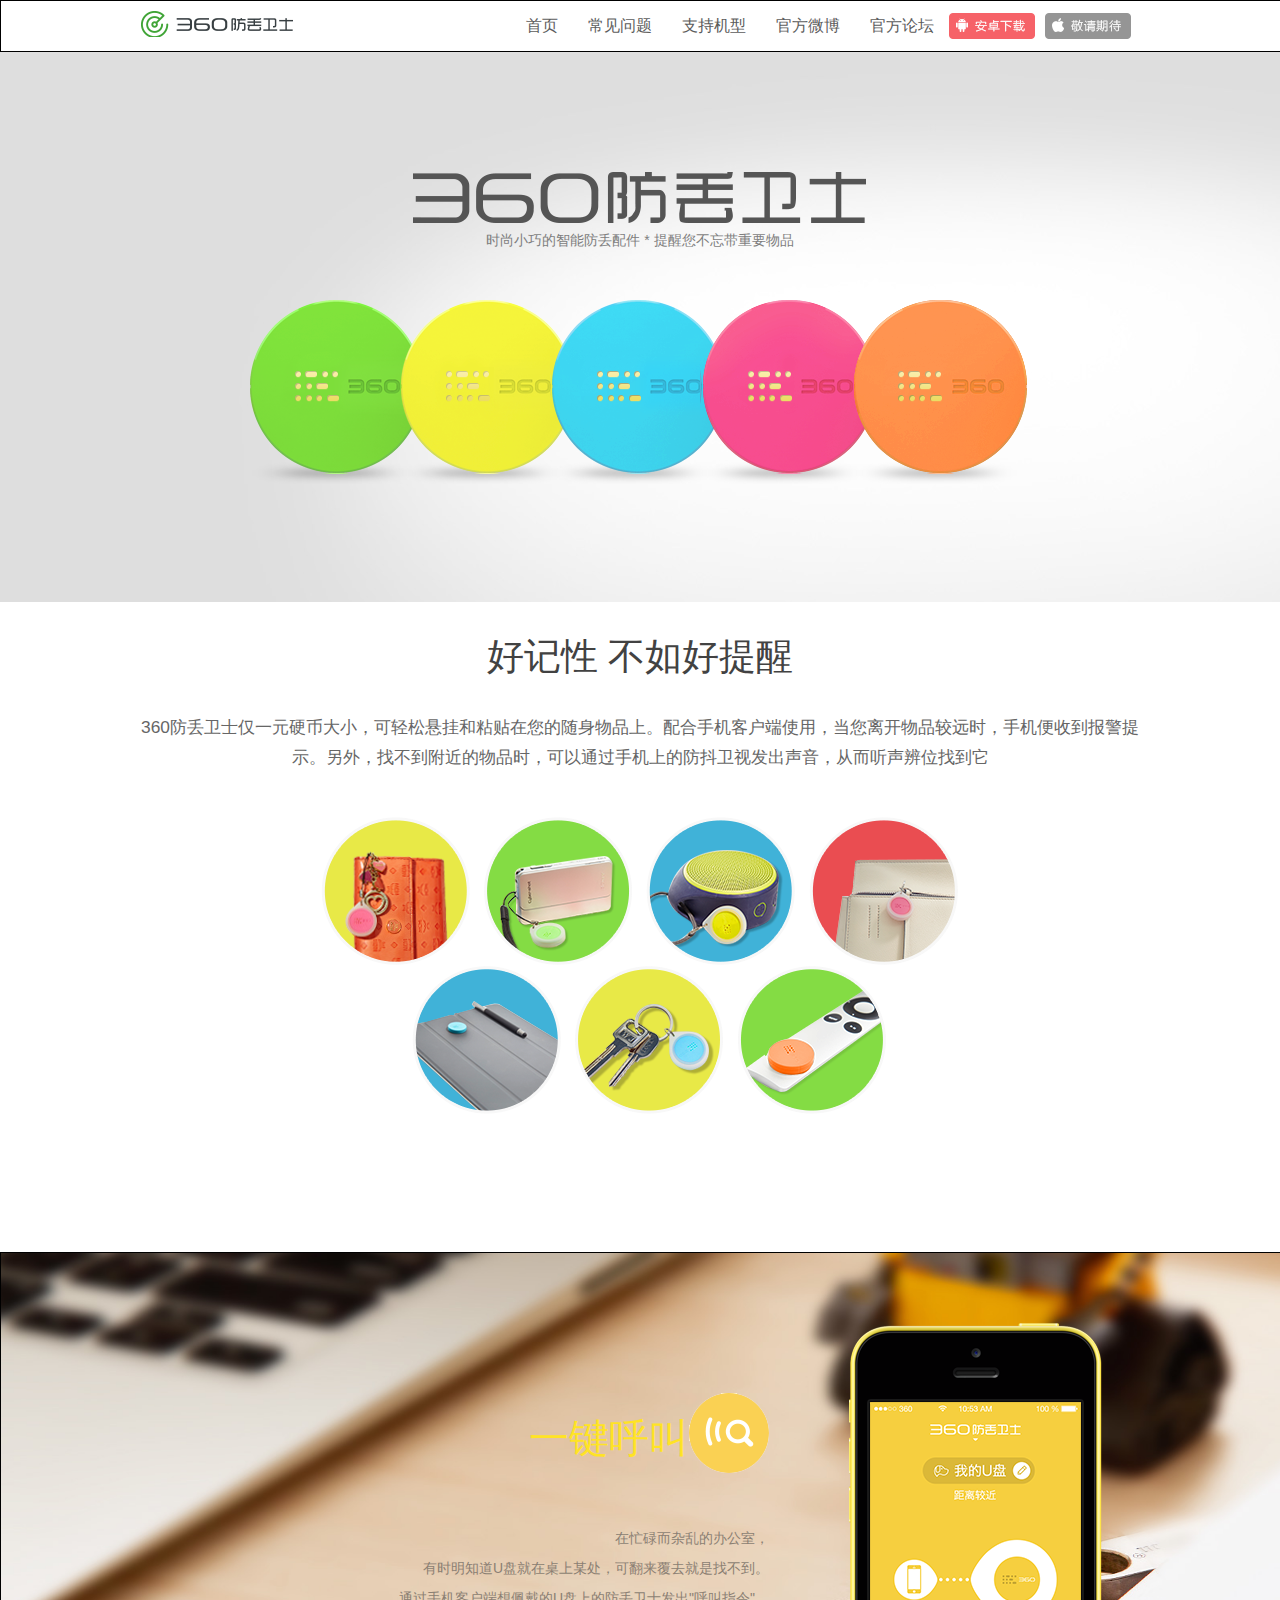
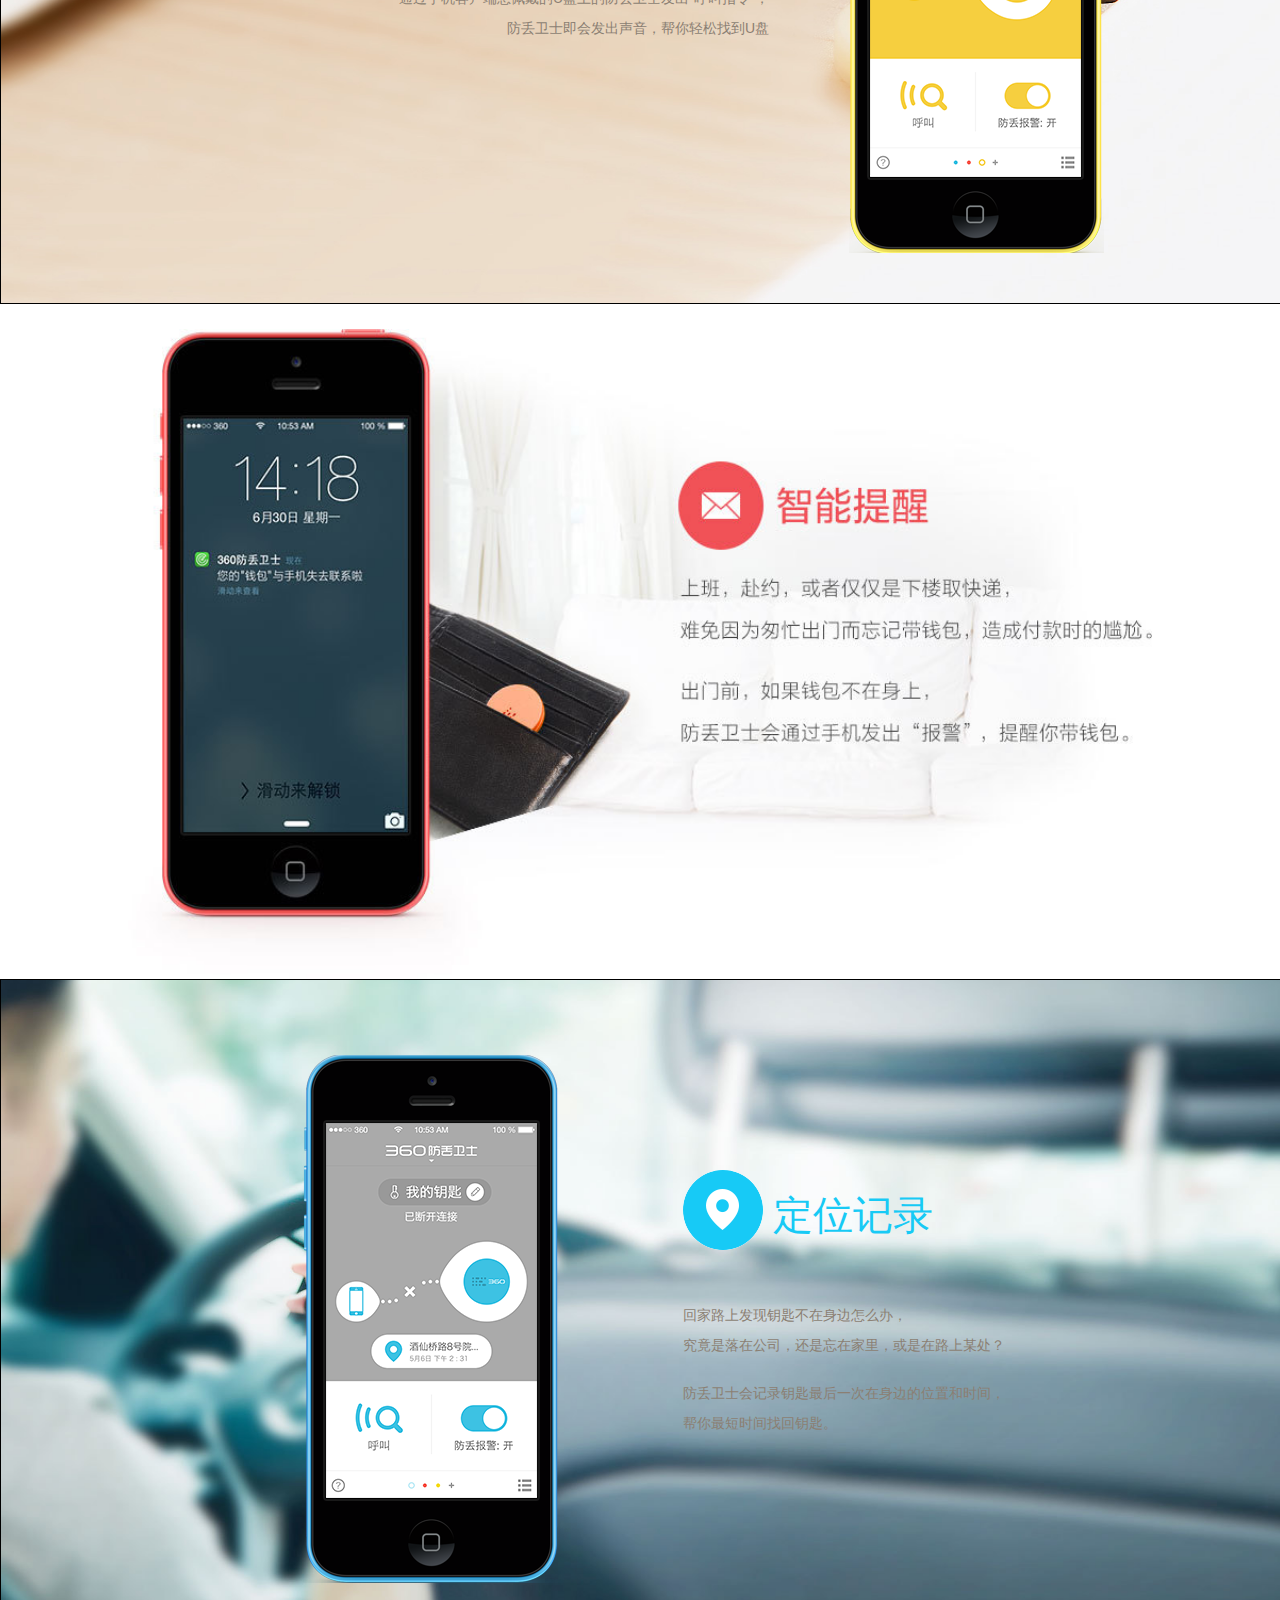
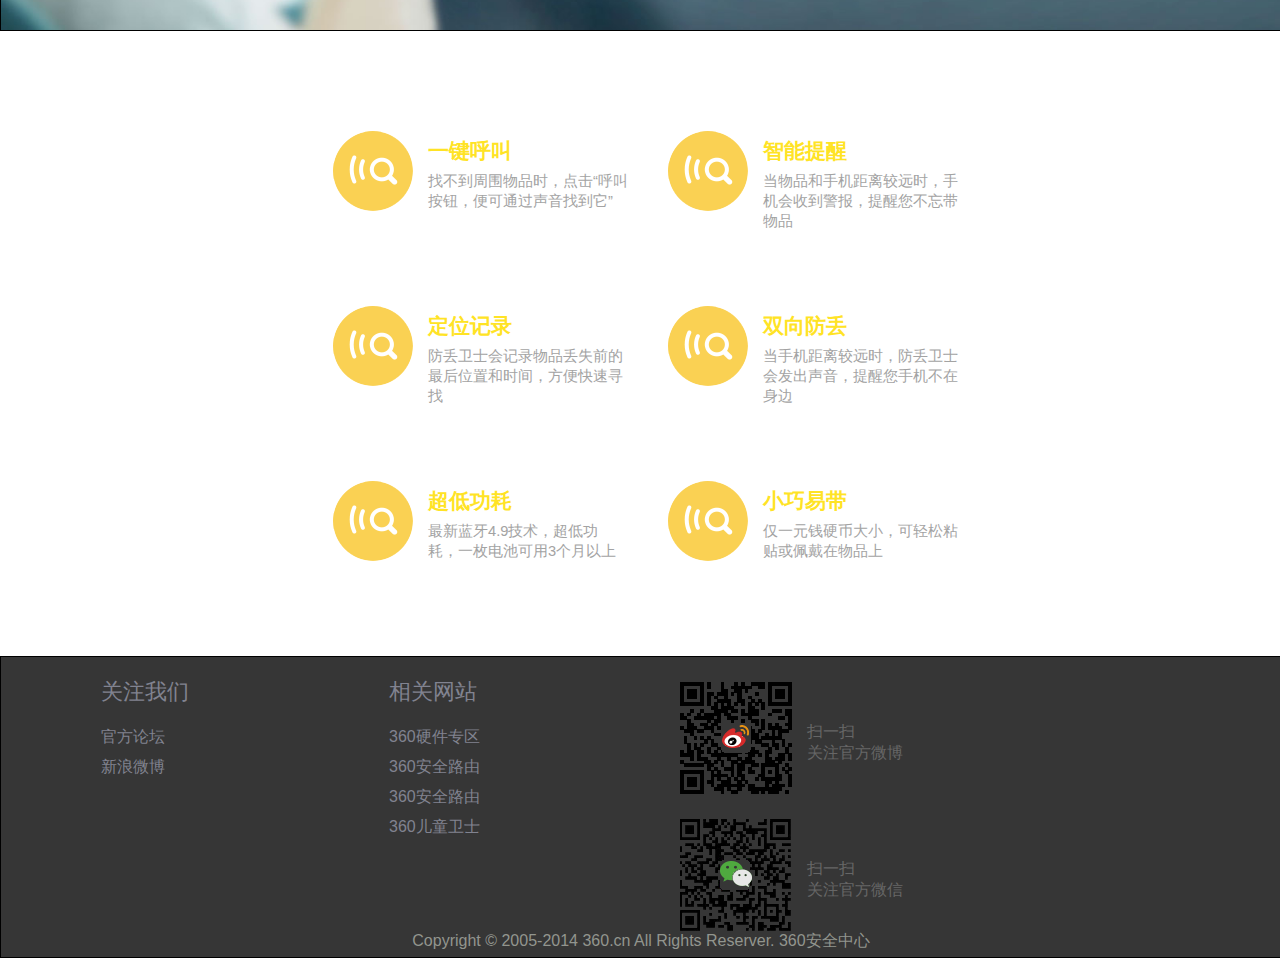
<file: 360卫士首页/index.html>
<!DOCTYPE HTML>
    <head>
        <title>360防丢卫士</title>
        <meta http-equiv="content-type" content="text/html;charset=utf-8" />
		<link rel="stylesheet" href="index01.css"/>
    </head>
    <body>
		<header>
			<div class="content">
				<div class="logo"></div>
				<ul>
					<li><a href="#">首页</a></li>
					<li><a href="#">常见问题</a></li>
					<li><a href="#">支持机型</a></li>
					<li><a href="#">官方微博</a></li>
					<li><a href="#">官方论坛</a></li>
					<li id="android"><a href="#" class="android">
						<div id="android_code"></div>
					</a></li>
					<li><a href="#" class="ios">
						<div></div>
					</a></li>
				</ul>
			</div>
		</header>
		<!--bannder部分-->
		<section id="banner">
			<div class="content">
				<div class="title"></div>
				<p>时尚小巧的智能防丢配件&nbsp;*&nbsp;提醒您不忘带重要物品</p>
				<ul>
					<li id="intro_1"><i></i><b></b></li>
					<li id="intro_2"><i></i><b></b></li>
					<li id="intro_3"><i></i><b></b></li>
					<li id="intro_4"><i></i><b></b></li>
					<li id="intro_5"><i></i><b></b></li>
				</ul>
			</div>
		</section>
		<!--描述部分-->
		<section id="description">
			<h3>好记性&nbsp;不如好提醒</h3>
			<p>360防丢卫士仅一元硬币大小，可轻松悬挂和粘贴在您的随身物品上。配合手机客户端使用，当您离开物品较远时，手机便收到报警提示。另外，找不到附近的物品时，可以通过手机上的防抖卫视发出声音，从而听声辨位找到它</p>
			<div></div>
		</section>
		<!--一键呼叫-->	
		<section id="hujiao">
			<div>
				<h3>一键呼叫<b></b></h3>
				<p>在忙碌而杂乱的办公室，<br/>有时明知道U盘就在桌上某处，可翻来覆去就是找不到。</p>
				<p>通过手机客户端想佩戴的U盘上的防丢卫士发出"呼叫指令"，<br/>防丢卫士即会发出声音，帮你轻松找到U盘</p>
			</div>
			<b></b>
		</section>
		<!--智能提醒-->	
		<section id="tixing">
			
		</section>
		<!--定位记录-->
		<section id="dingwei">
			<b></b>
			<div>
				<h3>定位记录<b></b></h3>
				<p>回家路上发现钥匙不在身边怎么办，<br/>究竟是落在公司，还是忘在家里，或是在路上某处？</p><br>
				<p>防丢卫士会记录钥匙最后一次在身边的位置和时间，<br/>帮你最短时间找回钥匙。</p>
			</div>
		</section>
		<!--功能图标-->
		<section id="icons">
			<ul>
				<li>
					<b></b>
					<div>
						<h3>一键呼叫</h3>
						<p>找不到周围物品时，点击“呼叫按钮，便可通过声音找到它”</p>
					</div>
				</li>
				<li>
					<b></b>
					<div>
						<h3>智能提醒</h3>
						<p>当物品和手机距离较远时，手机会收到警报，提醒您不忘带物品</p>
					</div>
				</li>
				<li>
					<b></b>
					<div>
						<h3>定位记录</h3>
						<p>防丢卫士会记录物品丢失前的最后位置和时间，方便快速寻找</p>
					</div>
				</li>
				<li>
					<b></b>
					<div>
						<h3>双向防丢</h3>
						<p>当手机距离较远时，防丢卫士会发出声音，提醒您手机不在身边</p>
					</div>
				</li>
				<li>
					<b></b>
					<div>
						<h3>超低功耗</h3>
						<p>最新蓝牙4.9技术，超低功耗，一枚电池可用3个月以上</p>
					</div>
				</li>
				<li>
					<b></b>
					<div>
						<h3>小巧易带</h3>
						<p>仅一元钱硬币大小，可轻松粘贴或佩戴在物品上</p>
					</div>
				</li>
			</ul>
		</section>
		<footer>
			<ul>
				<li><h3><a href="#">关注我们</a></h3></li>
				<li><a href="#">官方论坛</a></li>
				<li><a href="#">新浪微博</a></li>
			</ul>
			<ul>
				<li><h3><a href="#">相关网站</a></h3></li>
				<li><a href="#">360硬件专区</a></li>
				<li><a href="#">360安全路由</a></li>
				<li><a href="#">360安全路由</a></li>
				<li><a href="#">360儿童卫士</a></li>
			</ul>
			<div class="weibo">
				<b></b>
				<span>扫一扫<br/>
				关注官方微博</span>
			</div>
			<div class="weixin">
				<b></b>
				<span>扫一扫<br/>
				关注官方微信</span>
			</div>
			<p>Copyright &copy; 2005-2014 360.cn All Rights Reserver. 360安全中心</p>
		</footer>
	</body>
</html>
</file>
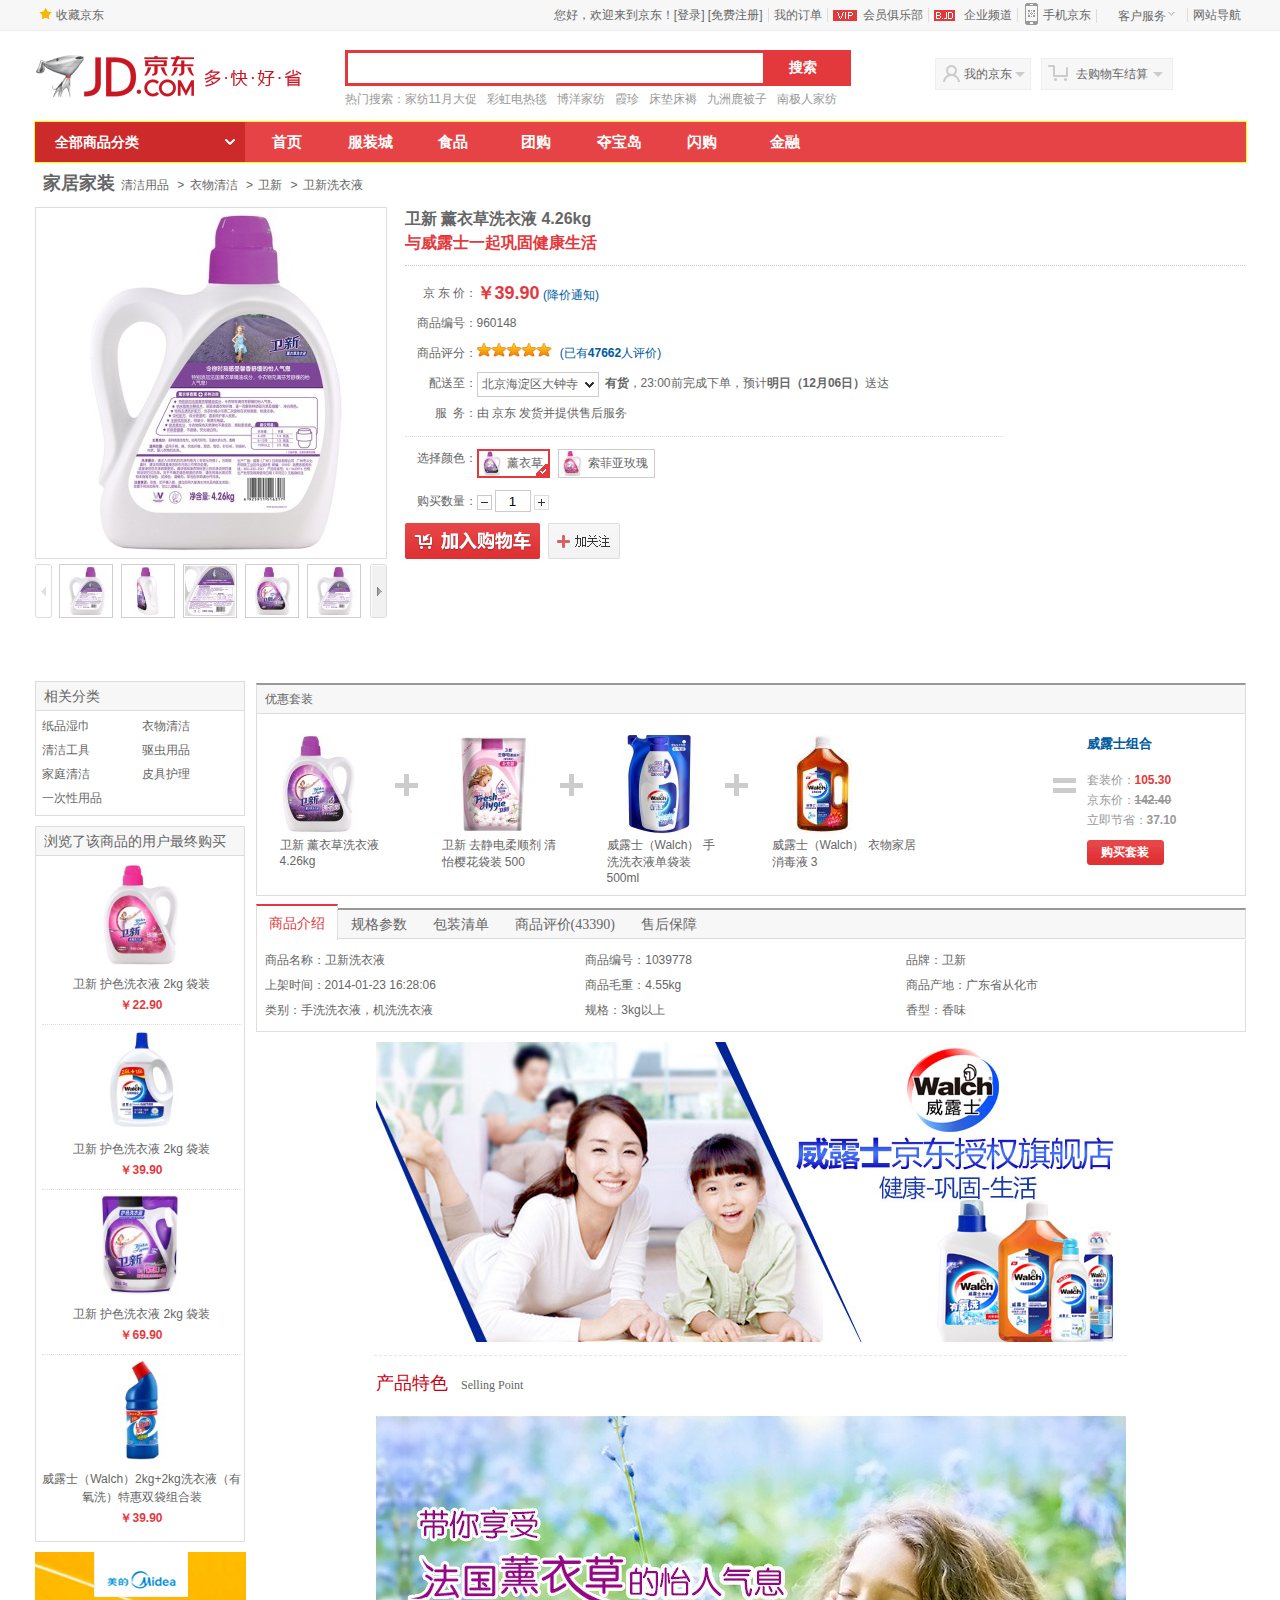
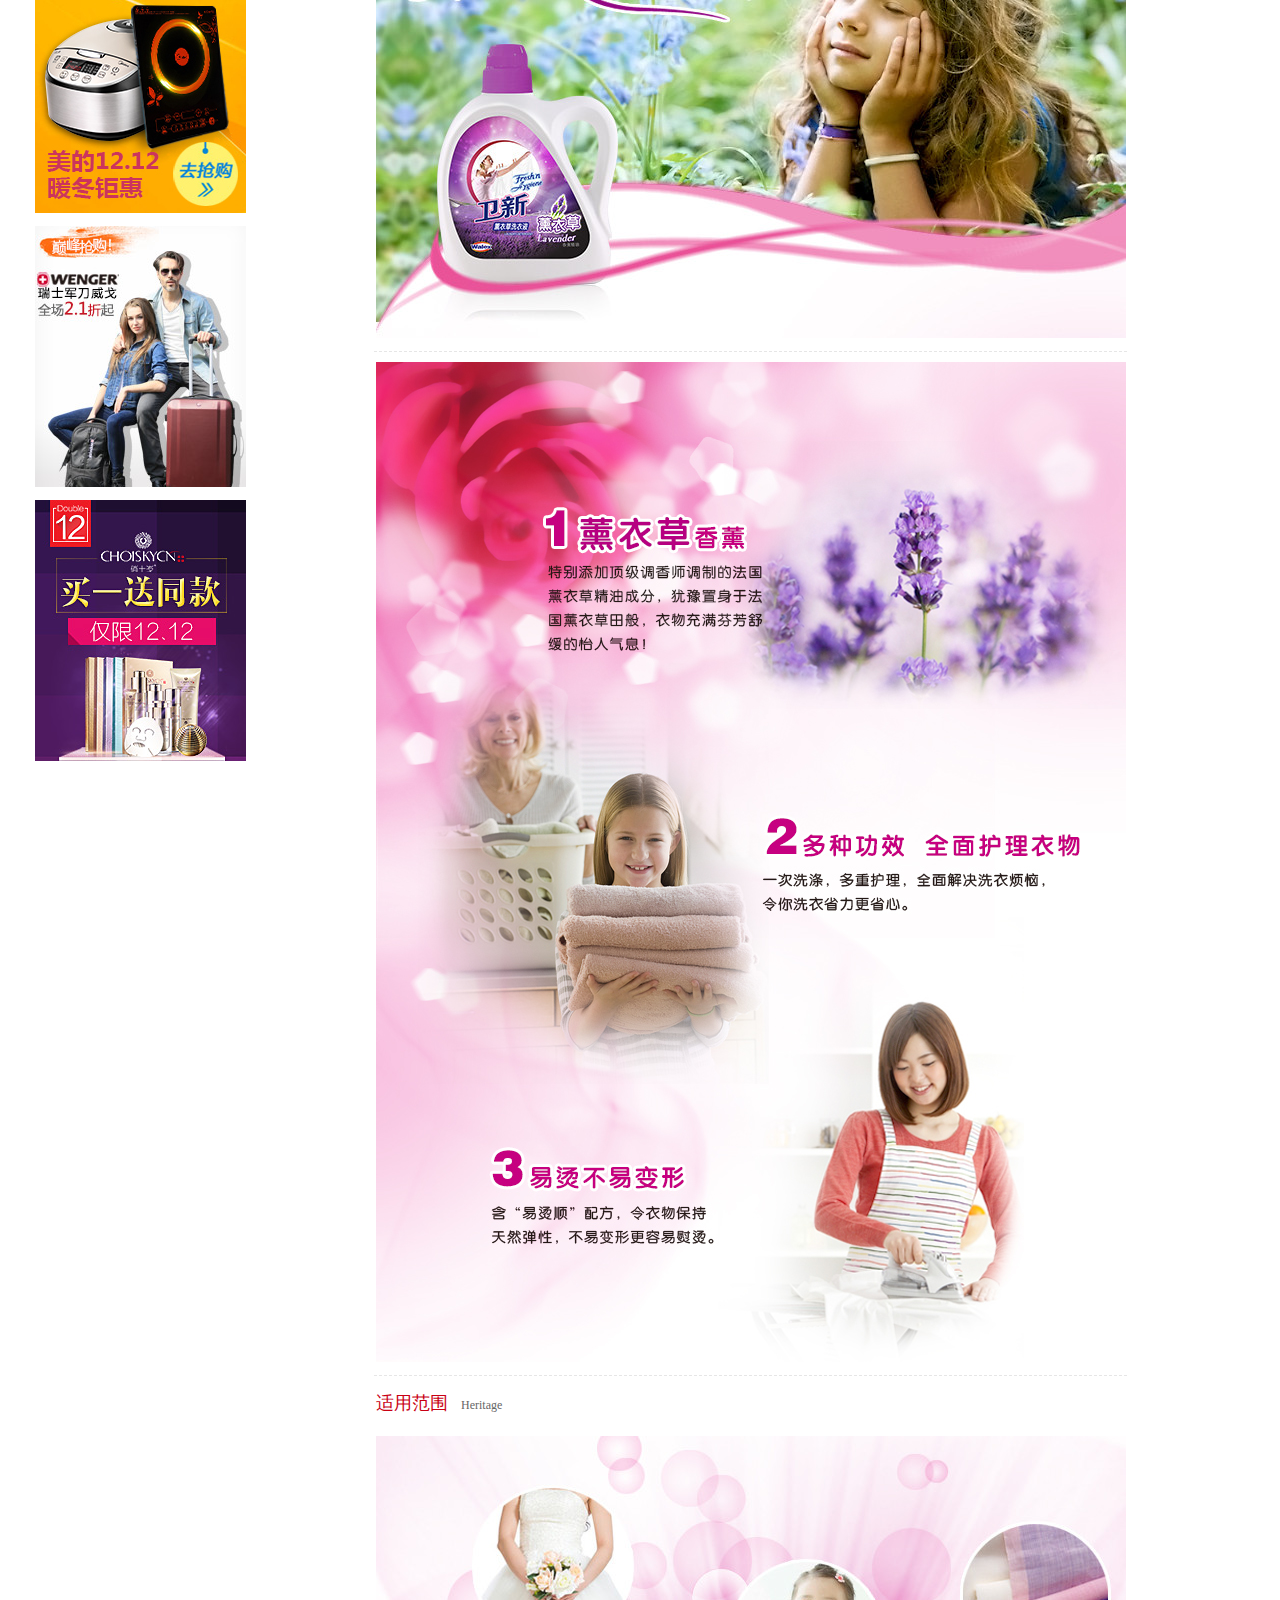
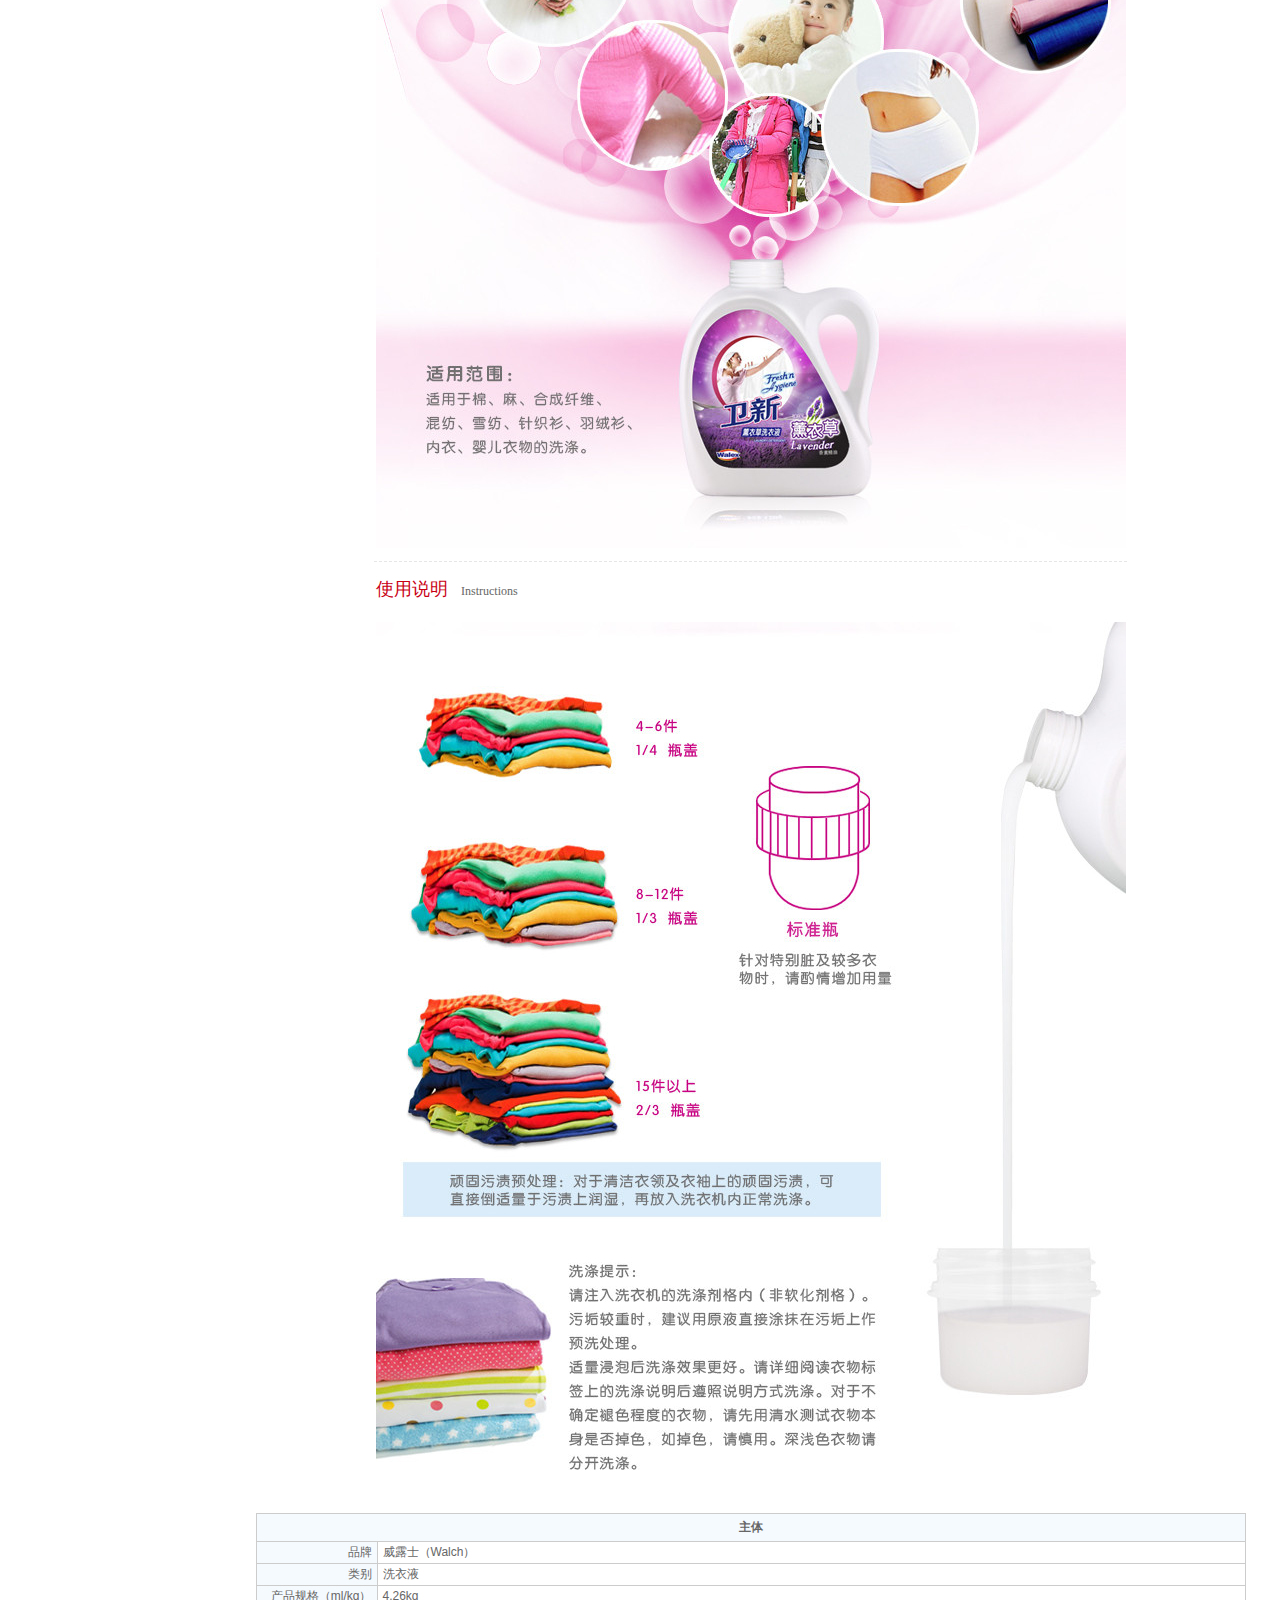
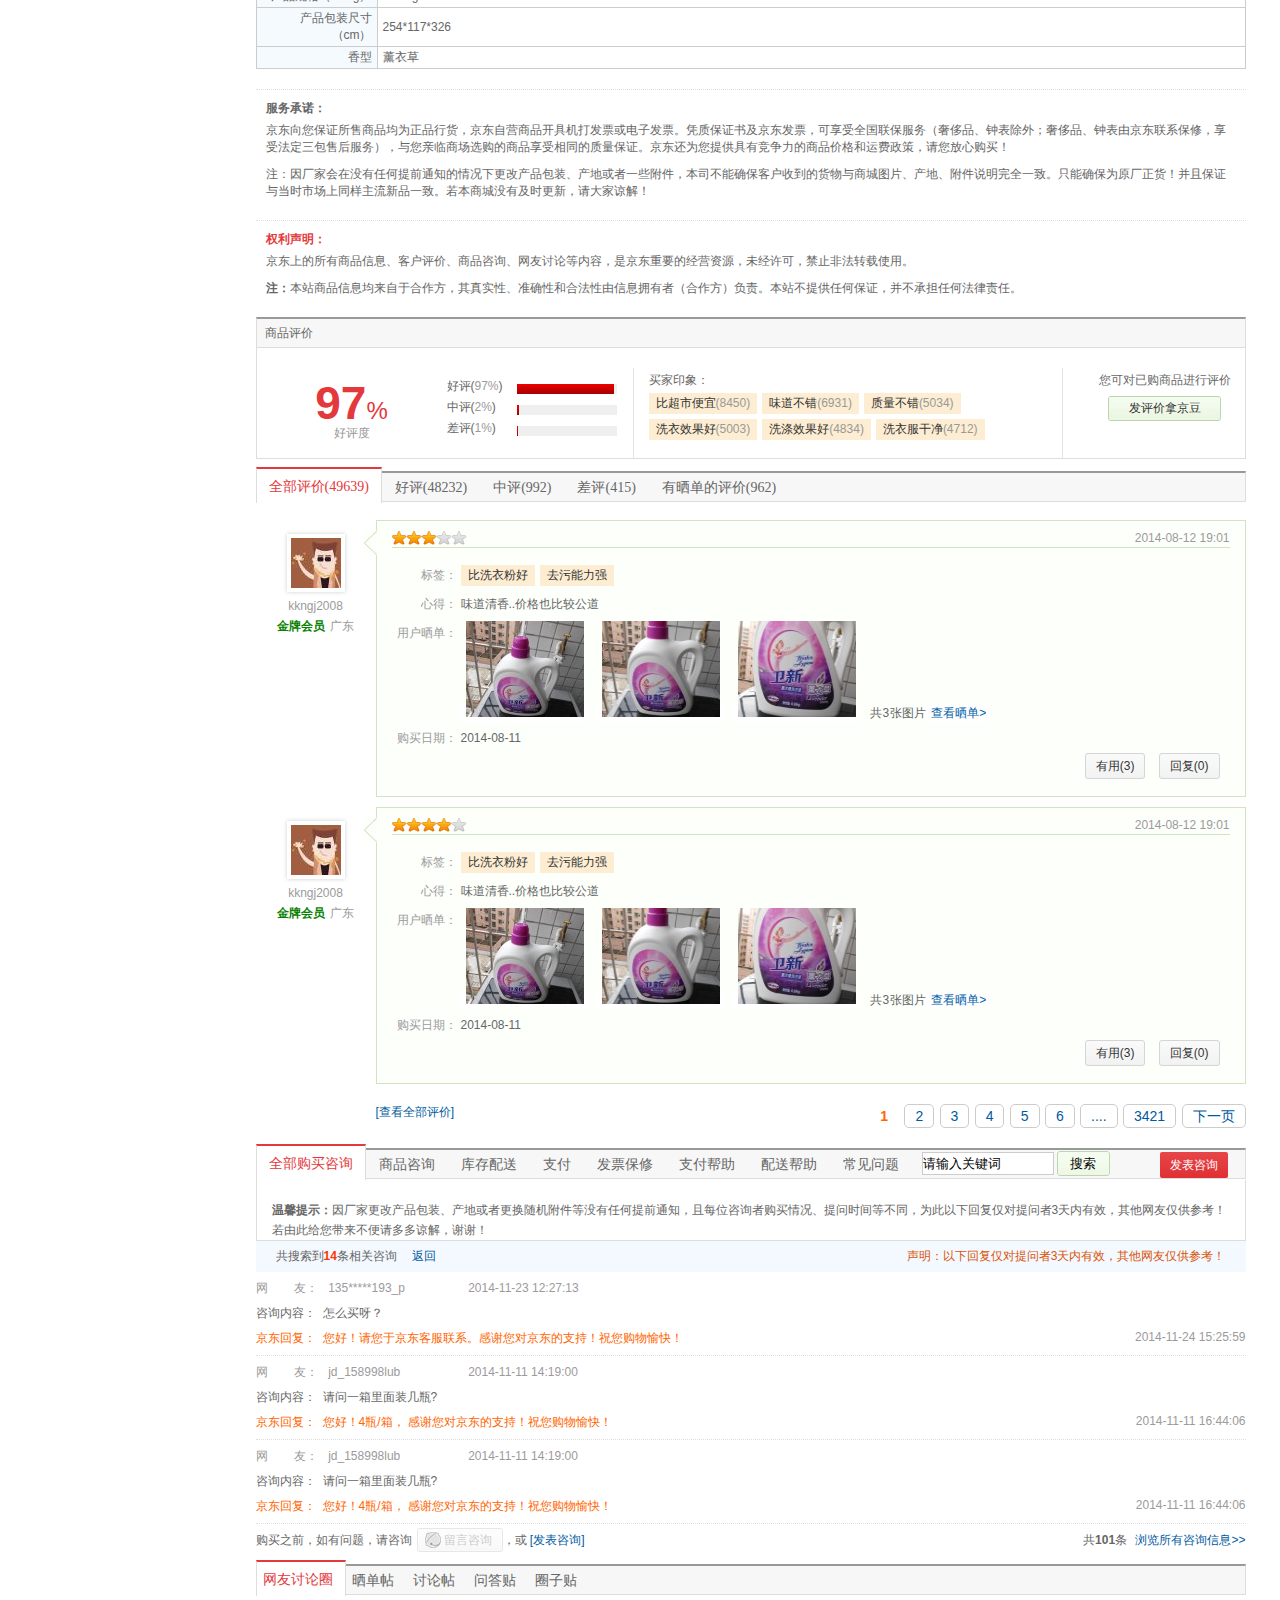
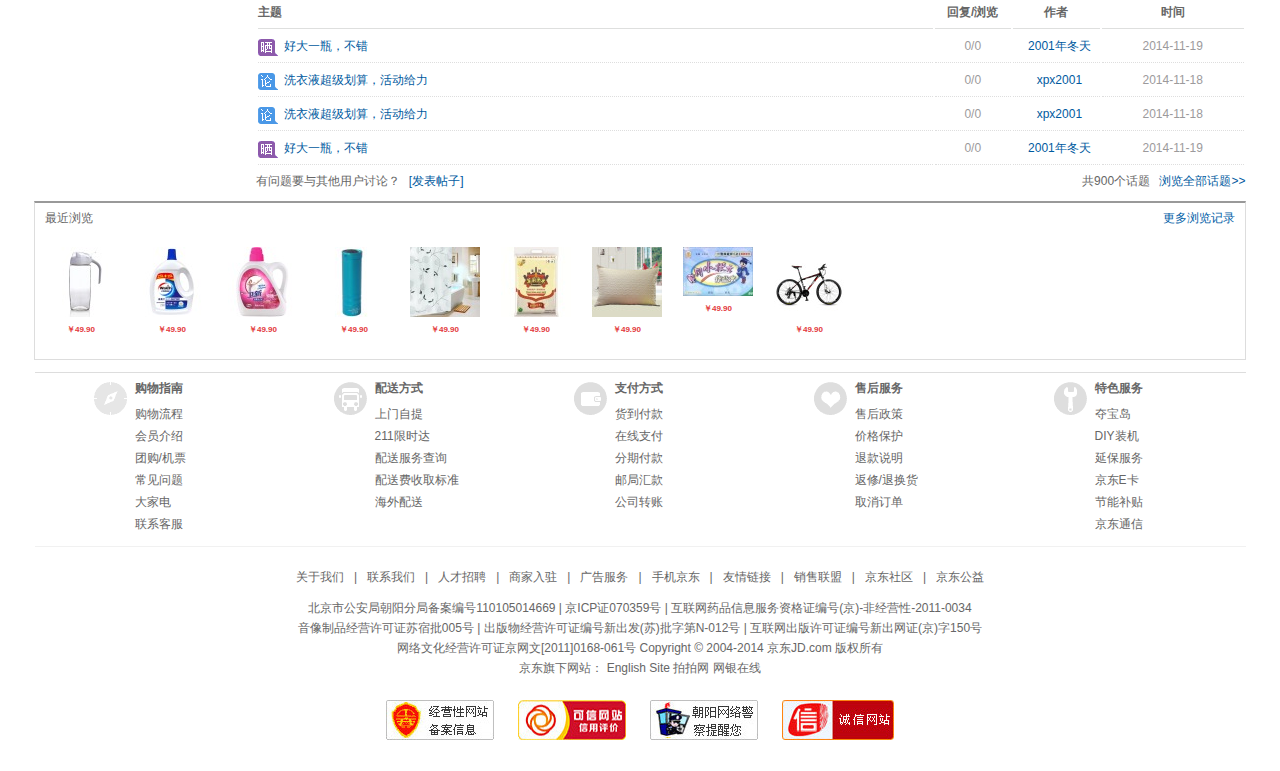
<file: 京东详情页/jd_detail.html>
﻿<!DOCTYPE HTML>
<html>
    <head>
        <title>京东详情页</title>
        <meta charset="utf-8" />
        <link href="common.css" type="text/css" rel="Stylesheet" />
        <link href="detail.css" type="text/css" rel="Stylesheet" />
        <link href="product_right.css" type="text/css" rel="Stylesheet" />
        <script src="jd_detail.js"></script>
    </head>
    <body>
        <!--页面顶部! -->
        <header id="top">
            <div id="top_box">
                <img src="./Images/star.jpg" />
                <a href="#">收藏京东</a>
		        <div class="rt">   
		            <ul>
			            <li>您好，欢迎来到京东！<a href="#" >[登录]</a> <a href="#" >[免费注册]</a></li> 
			            <li><b></b><a href="#" >我的订单</a></li> 
			            <li class="vip"><b></b><a href="#" >会员俱乐部</a></li> 
                        <li class="dakehu"><b></b><a href="#" >企业频道</a></li> 
			            <li class="app_jd">
                            <b></b><a href="#" >手机京东</a>
                            <div id="app_jd_items">
                                <div class="app">
                                    <h3>京东客户端</h3>
                                    <a href="javascript:;" class="app"></a>
                                    <a href="javascript:;" class="android"></a>
                                </div>
                                <div class="bank">
                                    <h3>网银钱包客户端</h3>
                                    <a href="javascript:;" class="app"></a>
                                    <a href="javascript:;" class="android"></a>
                                </div>
                            </div>
                        </li>
                        <li class="service">
                            <b></b><a> 客户服务</a>
                            <ul id="service_items">
                                <li><a href="#">帮助中心</a></li>
                                <li><a href="#">售后服务</a></li>
                                <li><a href="#">在线客服</a></li>
                                <li><a href="#">投诉中心</a></li>
                                <li><a href="#">客服邮箱</a></li>
                            </ul>
                        </li> 
			            <li><b></b><a >网站导航</a></li> 
			        </ul> 
                </div>
            </div>
        </header>
        <!--LOGO和搜索框! -->
        <div id="top_main">
            <a href="#" class="lf"><img src="./Images/logo-201305.png" alt="LOGO" /></a>
            <div id="search_box" class="lf">
                <div class="search">
                    <input id="txtSearch" type="text" class="text" />
                    <input class="button" name="" type="button" value="搜索" />
                </div>
                <div class="hot_words">
                    <span>热门搜索：</span> <a href="#">家纺11月大促</a> <a href="#">彩虹电热毯</a> <a href="#">博洋家纺</a>
                    <a href="#">霞珍</a> <a href="#">床垫床褥</a> <a href="#">九洲鹿被子</a> <a href="#">南极人家纺</a>
                </div>
            </div>
            <div id="my_jd" class="lf">我的京东<b></b></div>
            <div id="settle_up" class="lf">去购物车结算<b></b></div>
        </div>
        <!--主导航 -->
        <nav id="nav">
            <div id="category">
                <a href="#">全部商品分类</a>
                <b></b>
                <ul id="cate_box">
                    <li>
                        <h3>
                            <a href="#">图书</a>、<a href="#">音像</a>、<a href="#">数字商品</a>
                        </h3>
                        <div class="sub_cate_box">
                            <div class="sub_cate_items">
                                <div>
                                    <a href="#">电子书</a>
                                    <p>
                                        <a href="#">免费</a>
                                        <a href="#">小说</a>
                                        <a href="#">励志与成功</a>
                                        <a href="#">婚恋/两性</a>
                                        <a href="#">文学</a>
                                        <a href="#">经营</a>
                                        <a href="#">畅读VIP</a>
                                    </p>
                                </div>
                                <div>
                                    <a href="#">数字音乐</a>
                                    <p>
                                        <a href="#">通俗流行</a>
                                        <a href="#">古典音乐</a>
                                        <a href="#">摇滚说唱</a>
                                        <a href="#">爵士蓝调</a>
                                        <a href="#">乡村民谣</a>
                                        <a href="#">有声读物</a>
                                    </p>
                                </div>
                                <div>
                                    <a href="#">音像</a>
                                    <p>
                                        <a href="#">音乐</a>
                                        <a href="#">影视</a>
                                        <a href="#">教育音像</a>
                                        <a href="#">游戏</a>
                                    </p>
                                </div>
                                <div>
                                    <a href="#">文艺</a>
                                    <p>
                                        <a href="#">小说</a>
                                        <a href="#">文学</a>
                                        <a href="#">青春文学</a>
                                        <a href="#">传记</a>
                                        <a href="#">艺术</a>
                                    </p>
                                </div>
                            </div>
                            <div class="sub_cate_banner">
                                <div><img src="./Images/cate_banner_01.jpg" /></div>
                                <div><img src="./Images/cate_banner_02.jpg" /></div>
                                <div>
                                    <h4>推荐品牌出版商/书店</h4>
                                    <ul>
                                        <li><a href="#">中华书局</a></li>
                                        <li><a href="#">人民邮电出版社</a></li>
                                        <li><a href="#">上海世纪出版股份有限公司</a></li>
                                        <li><a href="#">电子工业出版社</a></li>
                                        <li><a href="#">三联书店</a></li>
                                        <li><a href="#">浙江少年儿童出版社</a></li>
                                    </ul>
                                </div>
                            </div>
                            <div class="close">×</div>
                        </div>
                    </li>
                    <li>
                        <h3>
                            <a href="#">家用电器</a>
                        </h3>
                        <div class="sub_cate_box">
                            <div class="sub_cate_items">
                                <div><a href="javascript:;">大家电</a>
                                    <p><a href="javascript:;">家电爆品</a>
                                        <a href="javascript:;">平板电视</a>
                                        <a href="javascript:;">空调</a>
                                        <a href="javascript:;">冰箱</a>
                                        <a href="javascript:;">洗衣机</a>
                                        <a href="javascript:;">家庭影院</a>
                                        <a href="javascript:;">DVD</a>
                                        <a href="javascript:;">迷你音响</a>
                                        <a href="javascript:;">烟机/灶具</a>
                                        <a href="javascript:;">热水器</a>
                                        <a href="javascript:;">消毒柜/洗碗机</a>
                                        <a href="javascript:;">酒柜/冷柜</a>
                                        <a href="javascript:;">家电配件</a></p>
                                </div>
                                <div><a href="javascript:;">生活电器</a>
                                    <p><a href="javascript:;">取暖电器</a>
                                        <a href="javascript:;">净化器加湿器</a>
                                        <a href="javascript:;">扫地机器人</a>
                                        <a href="javascript:;">吸尘器</a></p>
                                </div>
                                <div><a href="javascript:;">厨房电器</a>
                                    <p><a href="javascript:;">电压力锅</a>
                                        <a href="javascript:;">电饭煲</a>
                                        <a href="javascript:;">豆浆机</a></p>
                                </div>
                                <div><a href="javascript:;">五金家电</a>
                                    <p><a href="javascript:;">电动工具</a>
                                        <a href="javascript:;">手动工具</a>
                                        <a href="javascript:;">仪器仪表</a>
                                        <a href="javascript:;">浴霸/排气扇</a>
                                        <a href="javascript:;">灯具</a>
                                        <a href="javascript:;">洁身器</a>
                                        <a href="javascript:;">LED灯</a>
                                        <a href="javascript:;">水槽</a>
                                        <a href="javascript:;">淋浴花洒</a>
                                        <a href="javascript:;">厨卫五金</a>
                                        <a href="javascript:;">家具五金</a>
                                        <a href="javascript:;">门铃</a>
                                        <a href="javascript:;">电气开关</a>
                                        <a href="javascript:;">插座</a>
                                        <a href="javascript:;">电工电料</a>
                                        <a href="javascript:;">监控安防</a>
                                        <a href="javascript:;">电线/线缆</a></p>
                                </div>
                            </div>
                            <div class="sub_cate_banner"></div>
                        </div>
                    </li>
                </ul>
            </div>
            <ul id="nav_items">
                <li><a href="#">首页</a></li>
                <li><a href="#">服装城</a></li>
                <li><a href="#">食品</a></li>
                <li><a href="#">团购</a></li>
                <li><a href="#">夺宝岛</a></li>
                <li><a href="#">闪购</a></li>
                <li><a href="#">金融</a></li>
            </ul>
        </nav>

        <!--主体内容! -->
        <section id="main" class="clear">
            <!--产品的类别导航路径-->
            <div class="bread-crumb">
                <a href="#"><b>家居家装</b></a>
                <a href="#">清洁用品</a>
                <span>&gt;</span>
                <a href="#">衣物清洁</a>
                <span>&gt;</span>
                <a href="#">卫新</a>
                <span>&gt;</span>
                <a href="#">卫新洗衣液</a>
            </div>

            <!--产品简介-->
            <div id="product_intro">
                <div id="preview">
                    <div id="mediumDiv">
                        <img id="mImg" src="./Images/products/product-s1-m.jpg"/>
                        <div id="mask"></div>
                        <div id="superMask"></div>
                    </div>
                    <div id="largeDiv"></div>
                    <h1>
                        <a class="backward_disabled"></a>
                        <a class="forward"></a>
                        <ul id="icon_list">
                                <li><img src="./Images\products\product-s1.jpg" /></li>
                                <li><img src="./Images\products\product-s2.jpg" /></li>
                                <li><img src="./Images\products\product-s3.jpg" /></li>
                                <li><img src="./Images\products\product-s4.jpg" /></li>
                                <li><img src="./Images\products\product-s1.jpg" /></li>
                                <li><img src="./Images\products\product-s2.jpg" /></li>
                                <li><img src="./Images\products\product-s3.jpg" /></li>
                                <li><img src="./Images\products\product-s4.jpg" /></li>
                        </ul>
                    </h1>
                </div>
                <h1><span>卫新 薰衣草洗衣液 4.26kg</span><b>与威露士一起巩固健康生活</b></h1>
                <ul id="summary">
                    <li id="summary_price">
                        <p>京&nbsp;东&nbsp;价：</p>
                        <div class="content">
                            <b>￥39.90</b>
                            <a href="#">(降价通知)</a>
                        </div>                        
                    </li>
                    <li id="summary_market">
                        <p class="title">商品编号：</p>
                        <div class="content">
                            <span>960148</span>
                        </div>
                    </li>
                    <li id="summary_grade">
                        <p>商品评分：</p>
                        <div class="content">
                            <span></span>
                            <a href="#">(已有<b>47662</b>人评价)</a>
                        </div>
                    </li>
                    <li id="summary_stock">
                        <p>配送至：</p>
                        <div class="content">
                            <!--送货地址的下拉选择框-->
                            <div id="store_select">
                                <h3>北京海淀区大钟寺<b></b></h3>
                                <!--弹出部分-->
                                <div id="store_content">
                                    <ul id="store_tabs">
                                        <li class="hover">北京<b></b></li>
                                        <li >海淀区<b></b></li>
                                        <li >三环以内<b></b></li>
                                    </ul>
                                    <ul id="store_items">
                                        <li><a href="#">北京</a></li>
                                        <li><a href="#">上海</a></li>
                                        <li><a href="#">天津</a></li>
                                        <li><a href="#">重庆</a></li>
                                        <li><a href="#">河北</a></li>
                                        <li><a href="#">山西</a></li>
                                        <li><a href="#">河南</a></li>
                                        <li><a href="#">辽宁</a></li>
                                        <li><a href="#">吉林</a></li>
                                        <li><a href="#">黑龙江</a></li>
                                        <li><a href="#">内蒙古</a></li>
                                        <li><a href="#">江苏</a></li>
                                        <li><a href="#">山东</a></li>
                                        <li><a href="#">安徽</a></li>
                                        <li><a href="#">浙江</a></li>
                                        <li><a href="#">湖北</a></li>
                                        <li><a href="#">福建</a></li>
                                        <li><a href="#">四川</a></li>
                                        <li><a href="#">云南</a></li>
                                        <li><a href="#">新疆</a></li>
                                        <li><a href="#">西藏</a></li>
                                    </ul>
                                </div>
                                <div id="store_close"></div>
                            </div>
                            <b>有货</b>，23:00前完成下单，预计<b>明日（12月06日）</b>送达
                        </div>
                    </li>
                    <li id="summary_service">
                        <p>服&nbsp;&nbsp;务：</p>
                        <div class="content">
                            由 <span>京东</span> 发货并提供售后服务
                        </div>
                    </li>
                </ul>
                <ul id="choose">
                    <li id="choose_color">
                        <p>选择颜色：</p>
                        <div class="content">
                            <a href="#" class="selected">
                                <img src="./Images\products\p_icon_01.jpg" />
                                <span>薰衣草</span>
                                <b></b>
                            </a>
                            <a href="#">
                                <img src="./Images\products\p_icon_02.jpg" />
                                <span>索菲亚玫瑰</span>
                                <b></b>
                            </a>
                        </div>
                    </li>
                    <li id="choose_amount">
                        <p>购买数量：</p>
                        <div class="content">
                            <a href="#" class="btn_reduce"></a>
                            <input type="text" value="1" />
                            <a href="#" class="btn_add"></a>
                        </div>
                    </li>
                    <li id="choose_btns" class="clear">
                        <a href="#" class="choose_btn_append"></a>
                        <a href="#" class="choose_mark"></a>
                    </li>
                </ul>
            </div>

            <!--左侧浮动栏-->
            <div id="left_product">
                <!--相关分类-->
                <div id="related_sorts">
                    <p>相关分类</p>
                    <ul class="m_content">
                        <li><a href="#">纸品湿巾</a></li>
                        <li><a href="#">衣物清洁</a></li>
                        <li><a href="#">清洁工具</a></li>
                        <li><a href="#">驱虫用品</a></li>
                        <li><a href="#">家庭清洁</a></li>
                        <li><a href="#">皮具护理</a></li>
                        <li><a href="#">一次性用品</a></li>
                    </ul>
                </div>
 
                <!--最终购买-->
                <div class="view_buy">
                    <p>浏览了该商品的用户最终购买</p>
                    <ul class="m_content">
                        <li>
                            <p><a href="#"><img src="./Images/products/p001.jpg" /></a></p>
                            <a href="#">卫新 护色洗衣液 2kg 袋装</a>
                            <h2><a href="#">￥22.90</a></h2>
                        </li>
                        <li>
                            <p><a href="#"><img src="./Images/products/p002.jpg" /></a></p>
                            <a href="#">卫新 护色洗衣液 2kg 袋装</a>
                            <h2><a href="#">￥39.90</a></h2>
                        </li>
                        <li>
                            <p><a href="#"><img src="./Images/products/p004.jpg" /></a></p>
                            <a href="#">卫新 护色洗衣液 2kg 袋装</a>
                            <h2><a href="#">￥69.90</a></h2>
                        </li>
                        <li class="no_bottom">
                            <p><a href="#"><img src="./Images/products/p005.jpg" /></a></p>
                            <a href="#">威露士（Walch）2kg+2kg洗衣液（有氧洗）特惠双袋组合装</a>
                            <h2><a href="#">￥39.90</a></h2>
                        </li>
                    </ul>
                </div>

                <!--其他-->
                <ul id="left_shows">
                    <li>
                        <a><img src="./Images/products/left_p001.jpg" /></a>
                    </li>
                    <li>
                        <a><img src="./Images/products/left_p002.jpg" /></a>
                    </li>
                    <li>
                        <a><img src="./Images/products/left_p003.jpg" /></a>
                    </li>
                </ul>
            </div>

            <!--右侧产品信息-->
            <div id="right_product">
                <!--优惠套装-->
                <div id="favorable_suit">
                    <p class="main_tabs">优惠套装</p>
                    <div class="m_content">
                            <div class="master">    
                                <span class="add"></span>                                 
                                <a href="#"><img src="./Images/products/product_01_m.jpg" /></a>
                                <p><a href="#">卫新 薰衣草洗衣液 4.26kg</a></p>                                                                                           
                            </div>
                            <ul  class="suits">
                                <li >
                                    <span class="add"></span>
                                    <a href="#"><img src="Images/products/product_02_m.jpg" /></a>
                                    <p><a href="#">卫新 去静电柔顺剂 清怡樱花袋装 500</a></p>
                                </li>
                                <li>
                                    <span class="add"></span>
                                    <a href="#"><img src="./Images/products/product_03_m.jpg" /></a>
                                    <p><a href="#">威露士（Walch） 手洗洗衣液单袋装 500ml</a></p>
                                </li>
                                <li>                                        
                                    <a href="#"><img src="Images/products/product_04_m.jpg" /></a>
                                    <p><a href="#">威露士（Walch） 衣物家居消毒液 3</a></p>
                                </li>
                            </ul>
                            <div class="infos">
                                <span></span>
                                <h1><a href="#">威露士组合</a></h1>
                                <p>套装价：<b class="empasis">105.30</b></p>
                                <p>京东价：<b class="strike">142.40</b></p>
                                <p>立即节省：<b>37.10</b></p>
                                <div class="btns">
                                    <a href="#" class="btn_buy">购买套装</a>
                                </div>
                            </div>
                    </div>
                </div>                

                <!--产品详细-->
                <div id="product_detail">
                    <!--页签-->
                    <ul class="main_tabs">
                        <li class="current"><a>商品介绍</a></li>
                        <li><a>规格参数</a></li>
                        <li><a>包装清单</a></li>
                        <li><a>商品评价(43390)</a></li>
                        <li><a>售后保障</a></li>
                    </ul>                                      

                    <!--商品介绍-->
                    <div id="product_info" class="clear">
                        <ul class="detail_list">
                            <li>商品名称：卫新洗衣液</li>
					        <li>商品编号：1039778</li>
					        <li>品牌：<a href="#" target="_blank">卫新</a></li>
					        <li>上架时间：2014-01-23 16:28:06</li>
					        <li>商品毛重：4.55kg</li>
					        <li>商品产地：广东省从化市</li>
                            <li>类别：手洗洗衣液，机洗洗衣液</li>
                            <li>规格：3kg以上</li>
                            <li>香型：香味</li>                        
                        </ul>

                        <div class="detail_content">
                            <p><a src="#"><img src="./Images/products/weilushi.jpg" /></a></p>
                            <div class="dotted_split"></div>
                            <div class="jd_split">
                                <b>产品特色</b>
                                <span>Selling Point</span>
                            </div>
                            <p><a src="#"><img src="./Images/products/product_02.jpg" /></a></p>
                            <div class="dotted_split"></div>
                            <p><a src="#"><img src="./Images/products/product_03.jpg" /></a></p>
                            <div class="dotted_split"></div>
                            <div class="jd_split">
                                <b>适用范围</b>
                                <span>Heritage</span>
                            </div>
                            <p><a src="#"><img src="./Images/products/product_04.jpg" /></a></p>
                            <div class="dotted_split"></div>
                            <div class="jd_split">
                                <b>使用说明</b>
                                <span>Instructions</span>
                            </div>
                             <p><a src="#"><img src="./Images/products/product_05.jpg" /></a></p>                       
                        </div>
                    </div>                    
                   
                    <!--规格参数-->
                    <table id="product_data">
                        <thead>
                            <tr>
                                <th colspan="2">主体</th>
                            </tr>
                        </thead>
                        <tbody>
                            <tr></tr>
                            <tr>
                                <td>品牌</td>
                                <td>威露士（Walch）</td>
                            </tr>
                            <tr>
                                <td>类别</td>
                                <td>洗衣液</td>
                            </tr>
                            <tr>
                                <td>产品规格（ml/kg）</td>
                                <td>4.26kg</td>
                            </tr>
                            <tr>
                                <td>产品包装尺寸（cm）</td>
                                <td>254*117*326</td>
                            </tr>
                            <tr>
                                <td>香型</td>
                                <td>薰衣草</td>
                            </tr>
                        </tbody>
                    </table>

                    <!--包装清单-->
                    <div id="product_package">
                        <p>卫新 薰衣草洗衣液 4.26kg*1</p>
                    </div>

                    <!--售后保障-->
                    <div id="product_saleAfter">
                        <p>本产品全国联保，享受三包服务，质保期为：无质保</p>
                    </div>
                </div>

                <!--服务承诺-->
                <div id="promise">
                    <b>服务承诺：</b>
                    <p>京东向您保证所售商品均为正品行货，京东自营商品开具机打发票或电子发票。凭质保证书及京东发票，可享受全国联保服务（奢侈品、钟表除外；奢侈品、钟表由京东联系保修，享受法定三包售后服务），与您亲临商场选购的商品享受相同的质量保证。京东还为您提供具有竞争力的商品价格和运费政策，请您放心购买！ </p>
                    <p>注：因厂家会在没有任何提前通知的情况下更改产品包装、产地或者一些附件，本司不能确保客户收到的货物与商城图片、产地、附件说明完全一致。只能确保为原厂正货！并且保证与当时市场上同样主流新品一致。若本商城没有及时更新，请大家谅解！</p>
                </div>

                <!--权力声明-->
                <div id="state">
                    <span>权利声明：</span>
                    <p>京东上的所有商品信息、客户评价、商品咨询、网友讨论等内容，是京东重要的经营资源，未经许可，禁止非法转载使用。</p>
                    <p><b>注：</b>本站商品信息均来自于合作方，其真实性、准确性和合法性由信息拥有者（合作方）负责。本站不提供任何保证，并不承担任何法律责任。</p>
                </div>   
                
                <!--商品评价-->
                <div id="comment">
                    <p class="main_tabs">商品评价</p>
                    <div class="m_content">
                        <div class="rate">
                            <span>97</span><b>%</b>
                            <p>好评度</p>
                        </div>
                        <div class="percent">
                            <dl>
                                <dt>好评(<span>97%</span>)</dt>
                                <dd><p style="width:97px;"></p></dd>
                            </dl>
                            <dl>
                                <dt>中评(<span>2%</span>)</dt>
                                <dd><p style="width:2px;"></p></dd>
                            </dl>
                            <dl>
                                <dt>差评(<span>1%</span>)</dt>
                                <dd><p style="width:1px;"></p></dd>
                            </dl>
                        </div>
                        <div class="buyers">
                            <p>买家印象：</p>
                            <ul>
                                <li>比超市便宜<span>(8450)</span></li>
                                <li>味道不错<span>(6931)</span></li>
                                <li>质量不错<span>(5034)</span></li>
                                <li>洗衣效果好<span>(5003)</span></li>
                                <li>洗涤效果好<span>(4834)</span></li>
                                <li>洗衣服干净<span>(4712)</span></li>
                            </ul>
                        </div>
                        <div class="btns">
                            您可对已购商品进行评价
                            <a class="btn_comment" href="#">发评价拿京豆</a>
                        </div>
                    </div>
                </div>

                <!--评价详细-->
                <div id="comment_list">
                    <ul class="main_tabs">
                        <li class="current"><a href="#">全部评价(49639)</a></li>
                        <li><a href="#">好评(48232)</a></li>
                        <li><a href="#">中评(992)</a></li>
                        <li><a href="#">差评(415)</a></li>
                        <li><a href="#">有晒单的评价(962)</a></li>
                    </ul>
                    <!--全部评价-->
                    <div id="comment_0" >
                        <div class="comment_item" >
                            <ul>
                                <li><a href="#"><img src="./Images/user_01.jpg" /></a></li>
                                <li>kkngj2008 </li>
                                <li><b>金牌会员</b><span>广东</span></li>
                            </ul>
                            <div>
                                <div class="topic">
                                    <p class="star3"></p>
                                    <a href="#">2014-08-12 19:01</a>
                                </div>
                                <table>
                                    <tr>
                                        <td>标签：</td>
                                        <td class="comment_tag">
                                            <span>比洗衣粉好</span>
                                            <span>去污能力强</span>
                                        </td>                                    
                                    </tr>
                                    <tr>
                                        <td>心得：</td>
                                        <td>味道清香..价格也比较公道</td>
                                    </tr>
                                    <tr>
                                        <td>用户晒单：</td>
                                        <td class="comment_show">
                                            <a href="#"><img src="./Images/products/show_01.jpg"/></a>
                                            <a href="#"><img src="./Images/products/show_02.jpg"/></a>
                                            <a href="#"><img src="./Images/products/show_03.jpg"/></a>
                                            共<b>3</b>张图片<a href="#">查看晒单&gt;</a>                                  
                                        </td>
                                    </tr>
                                    <tr>
                                        <td>购买日期：</td>
                                        <td>2014-08-11</td>
                                    </tr>
                                </table>
                                <p class="btns">
                                    <a href="#">有用(3)</a>
                                    <a href="#">回复(0)</a>
                                </p>
                            </div>
                            <div class="corner"></div>
                        </div>
                        <div class="comment_item" >
                            <ul>
                                <li><a href="#"><img src="./Images/user_01.jpg" /></a></li>
                                <li>kkngj2008 </li>
                                <li><b>金牌会员</b><span>广东</span></li>
                            </ul>
                            <div>
                                <div class="topic">
                                    <p class="star4"></p>
                                    <a href="#">2014-08-12 19:01</a>
                                </div>
                                <table>
                                    <tr>
                                        <td>标签：</td>
                                        <td class="comment_tag">
                                            <span>比洗衣粉好</span>
                                            <span>去污能力强</span>
                                        </td>                                    
                                    </tr>
                                    <tr>
                                        <td>心得：</td>
                                        <td>味道清香..价格也比较公道</td>
                                    </tr>
                                    <tr>
                                        <td>用户晒单：</td>
                                        <td class="comment_show">
                                            <a href="#"><img src="./Images/products/show_01.jpg"/></a>
                                            <a href="#"><img src="./Images/products/show_02.jpg"/></a>
                                            <a href="#"><img src="./Images/products/show_03.jpg"/></a>
                                            共<b>3</b>张图片<a href="#">查看晒单&gt;</a>                                  
                                        </td>
                                    </tr>
                                    <tr>
                                        <td>购买日期：</td>
                                        <td>2014-08-11</td>
                                    </tr>
                                </table>
                                <p class="btns">
                                    <a href="#">有用(3)</a>
                                    <a href="#">回复(0)</a>
                                </p>
                            </div>
                            <div class="corner"></div>
                        </div>
                    </div>
                    <!--可能还会有其他评论分类：比如“好评”等-->
                    <!--页码-->
                    <div>
                        <a class="comment_show_all" href="#">[查看全部评价]</a>
                        <div id="pages">
                            <a class="current">1</a>
                            <a href="#">2</a>
                            <a href="#">3</a>
                            <a href="#">4</a>
                            <a href="#">5</a>
                            <a href="#">6</a>
                            <a href="#">....</a>
                            <a href="#">3421</a>
                            <a href="#">下一页</a>
                        </div>
                    </div>
                </div>

                <!--咨询-->
                <div id="consult" class="clear">
                    <ul class="main_tabs">
                        <li class="current"><a href="#">全部购买咨询</a></li>
                        <li><a href="#">商品咨询</a></li>
                        <li><a href="#">库存配送</a></li>
                        <li><a href="#">支付</a></li>
                        <li><a href="#">发票保修</a></li>
                        <li><a href="#">支付帮助</a></li>
                        <li><a href="#">配送帮助</a></li>
                        <li><a href="#">常见问题</a></li>
                        <li>
                            <input type="text" id="txt_consult_search" value="请输入关键词" />
                            <input type="button" value="搜索"  id="btn_consult_search" />
                        </li>
                        <li>
                            <a id="add_consult" href="#">发表咨询</a>
                        </li>
                    </ul>
                    <div class="m_content">
                        <b>温馨提示：</b>因厂家更改产品包装、产地或者更换随机附件等没有任何提前通知，且每位咨询者购买情况、提问时间等不同，为此以下回复仅对提问者3天内有效，其他网友仅供参考！<br />若由此给您带来不便请多多谅解，谢谢！
                    </div>
                    <div id="consult_0">
                        <div id="consult_result">
                            <p>共搜索到<span>14</span>条相关咨询<a>返回</a></p>
                            <h4>声明：以下回复仅对提问者3天内有效，其他网友仅供参考！</h4>
                        </div>
                        <div class="consult_item">
                            <p>网&nbsp;&nbsp;&nbsp;&nbsp;&nbsp;&nbsp;&nbsp;&nbsp;友：<b>135*****193_p</b><span>2014-11-23 12:27:13</span></p>
                            <ul class="consult_ask">
                                <li class="consult_title">咨询内容：</li>
                                <li><a href="#">怎么买呀？</a></li>
                            </ul>
                            <ul class="consult_answer">
                                <li class="consult_title">京东回复：</li>
                                <li>您好！请您于京东客服联系。感谢您对京东的支持！祝您购物愉快！</li>
                                <li class="consult_answer_time">2014-11-24 15:25:59</li>
                            </ul>                            
                        </div>
                        <div class="consult_item">
                            <p>网&nbsp;&nbsp;&nbsp;&nbsp;&nbsp;&nbsp;&nbsp;&nbsp;友：<b>jd_158998lub</b><span>2014-11-11 14:19:00</span></p>
                            <ul class="consult_ask">
                                <li class="consult_title">咨询内容：</li>
                                <li><a href="#">请问一箱里面装几瓶?</a></li>
                            </ul>
                            <ul class="consult_answer">
                                <li class="consult_title">京东回复：</li>
                                <li>您好！4瓶/箱， 感谢您对京东的支持！祝您购物愉快！</li>
                                <li class="consult_answer_time">2014-11-11 16:44:06</li>
                            </ul>                            
                        </div>
                        <div class="consult_item">
                            <p>网&nbsp;&nbsp;&nbsp;&nbsp;&nbsp;&nbsp;&nbsp;&nbsp;友：<b>jd_158998lub</b><span>2014-11-11 14:19:00</span></p>
                            <ul class="consult_ask">
                                <li class="consult_title">咨询内容：</li>
                                <li><a href="#">请问一箱里面装几瓶?</a></li>
                            </ul>
                            <ul class="consult_answer">
                                <li class="consult_title">京东回复：</li>
                                <li>您好！4瓶/箱， 感谢您对京东的支持！祝您购物愉快！</li>
                                <li class="consult_answer_time">2014-11-11 16:44:06</li>
                            </ul>                            
                        </div>
                    </div>
                    <div id="consult_extra">
                        购买之前，如有问题，请咨询<a class="offline" href="#">留言咨询</a>，或<a href="#"> [发表咨询]</a>
                        <p>共<span>101</span>条   <a href="#">浏览所有咨询信息&gt;&gt;</a></p>
                    </div>
                </div>

                <!--讨论-->
                <div id="discuss">
                    <ul class="main_tabs">
                        <li class="current"><a href="#">网友讨论圈</a></li>
                        <li><a href="#">晒单帖</a></li>
                        <li><a href="#">讨论帖</a></li>
                        <li><a href="#">问答贴</a></li>
                        <li><a href="#">圈子贴</a></li>
                    </ul>                    
                    <table id="discuss-datas">
                        <tr class="header">
                            <td class="col1">主题</td>
                            <td class="col2">回复/浏览</td>
                            <td class="col3">作者</td>
                            <td class="col4">时间</td>
                        </tr>
                        <tbody>
                            <tr>
                                <td class="col1">
                                    <b class="topic shai"></b>
                                    <a href="#">好大一瓶，不错</a>
                                </td>
                                <td>0/0</td>
                                <td>
                                    <a href="#">2001年冬天</a>
                                </td>
                                <td>2014-11-19</td>
                            </tr>
                            <tr>
                                <td class="col1">
                                    <b class="topic lun"></b>
                                    <a href="#">洗衣液超级划算，活动给力</a>
                                </td>
                                <td>0/0</td>
                                <td>
                                    <a href="#">xpx2001</a>
                                </td>
                                <td>2014-11-18</td>
                            </tr>
                            <tr>
                                <td class="col1">
                                    <b class="topic lun"></b>
                                    <a href="#">洗衣液超级划算，活动给力</a>
                                </td>
                                <td>0/0</td>
                                <td>
                                    <a href="#">xpx2001</a>
                                </td>
                                <td>2014-11-18</td>
                            </tr>
                            <tr>
                                <td class="col1">
                                    <b class="topic shai"></b>
                                    <a href="#">好大一瓶，不错</a>
                                </td>
                                <td>0/0</td>
                                <td>
                                    <a href="#">2001年冬天</a>
                                </td>
                                <td>2014-11-19</td>
                            </tr>
                        </tbody>
                    </table>
                    <div class="discuss_extra">
                        <div class="newdiscuss">
                                <span>有问题要与其他用户讨论？</span>
                                <a href="#" >[发表帖子]</a>
                        </div>
                        <div class="totaldiscuss">
                            <span>共900个话题</span>
                            <a href="#">浏览全部话题&gt;&gt;</a>
                        </div>
                    </div>

                </div>
            </div>
        </section>

        <!--最近浏览-->
        <footer id="recent_view">
            <p>
                <span class="lf">最近浏览</span>
                <b class="rt">更多浏览记录</b>
            </p>
            <ul>
                <li>
                    <div><a href="#"><img src="./Images/products/p_small_001.jpg" /></a></div>
                    <h6>￥49.90</h6>
                </li>
                    <li>
                    <div><a href="#"><img src="./Images/products/p_small_002.jpg" /></a></div>
                    <h6>￥49.90</h6>
                </li>                                   
                <li>
                    <div><a href="#"><img src="./Images/products/p_small_003.jpg" /></a></div>
                    <h6>￥49.90</h6>
                </li>
                <li>
                    <div><a href="#"><img src="./Images/products/p_small_004.jpg" /></a></div>
                    <h6>￥49.90</h6>
                </li>
                    <li>
                    <div><a href="#"><img src="./Images/products/p_small_005.jpg" /></a></div>
                    <h6>￥49.90</h6>
                </li>                                       
                    <li>
                    <div><a href="#"><img src="./Images/products/p_small_006.jpg" /></a></div>
                    <h6>￥49.90</h6>
                </li>
                <li>
                    <div><a href="#"><img src="./Images/products/p_small_007.jpg" /></a></div>
                    <h6>￥49.90</h6>
                </li>
                    <li>
                    <div><a href="#"><img src="./Images/products/p_small_008.jpg" /></a></div>
                    <h6>￥49.90</h6>
                </li>            
                <li>
                    <div><a href="#"><img src="./Images/products/p_small_009.jpg" /></a></div>
                    <h6>￥49.90</h6>
                </li>
            </ul>
        </footer>
        <!--购物指南、配送方式等! -->
        <footer id="foot_box">
            <p class="shopping_guide"></p>
            <ul>
                <li><b>购物指南</b></li>
                <li><a href="#">购物流程</a></li>
                <li><a href="#">会员介绍</a></li>
                <li><a href="#">团购/机票</a></li>
                <li><a href="#">常见问题</a></li>
                <li><a href="#">大家电</a></li>
                <li><a href="#">联系客服</a></li>
            </ul>
	        <p class="send_type"></p>
            <ul>
                <li><b>配送方式</b></li>
                <li><a href="#">上门自提</a></li>
                <li><a href="#">211限时达</a></li>
                <li><a href="#">配送服务查询</a></li>
                <li><a href="#">配送费收取标准</a></li>
                <li><a href="#">海外配送</a></li>
            </ul>
	        <p class="pay_type"></p>
            <ul>
                <li><b>支付方式</b></li>
                <li><a href="#">货到付款</a></li>
                <li><a href="#">在线支付</a></li>
                <li><a href="#">分期付款</a></li>
                <li><a href="#">邮局汇款</a></li>
                <li><a href="#">公司转账</a></li>
            </ul>
	        <p class="sale_service"></p>
            <ul>
                <li><b>售后服务</b></li>
                <li><a href="#">售后政策</a></li>
                <li> <a href="#">价格保护</a></li>
                <li><a href="#">退款说明</a></li>
                <li><a href="#">返修/退换货</a></li>
                <li><a href="#">取消订单</a></li>
            </ul>
	        <p class="special_service"></p>
            <ul>
                <li><b>特色服务</b></li>
                <li><a href="#">夺宝岛</a></li>
                <li><a href="#">DIY装机</a></li>
                <li><a href="#">延保服务</a></li>
                <li><a href="#">京东E卡</a></li>
                <li> <a href="#">节能补贴</a></li>
                <li> <a href="#">京东通信</a></li>
            </ul>
        </footer>
        <!--页面底部! -->
        <footer id="footer">
            <div class="links"><a href="#">关于我们</a>|<a href="#">联系我们</a>|<a href="#">人才招聘</a>|<a href="#">商家入驻</a>|<a href="#">广告服务</a>|<a href="#">手机京东</a>|<a href="#">友情链接</a>|<a href="#">销售联盟</a>|<a href="#">京东社区</a>|<a href="#">京东公益</a></div>
		    <div class="copyright">北京市公安局朝阳分局备案编号110105014669  |  京ICP证070359号  |  互联网药品信息服务资格证编号(京)-非经营性-2011-0034<br />
			    <a href="#">音像制品经营许可证苏宿批005号 </a> |  出版物经营许可证编号新出发(苏)批字第N-012号  |  互联网出版许可证编号新出网证(京)字150号<br />
			    <a href="#">网络文化经营许可证京网文[2011]0168-061号 </a> Copyright © 2004-2014 京东JD.com 版权所有 <br />
                京东旗下网站：
                <a href="#">English Site</a> <a href="#">拍拍网</a> <a href="#">网银在线</a>
            </div>
		    <div class="authentication">
                <a href=""><img src="./Images/jy.jpg" width="108" height="40" /></a>
                <a href=""><img src="./Images/kx.jpg" width="108" height="40" /></a>
                <a href=""><img src="./Images/cy.jpg" width="108" height="40" /></a>
                <a href=""><img src="./Images/cx.jpg" width="112" height="40" /></a>
            </div>
        </footer>
    </body>
</html>
</file>
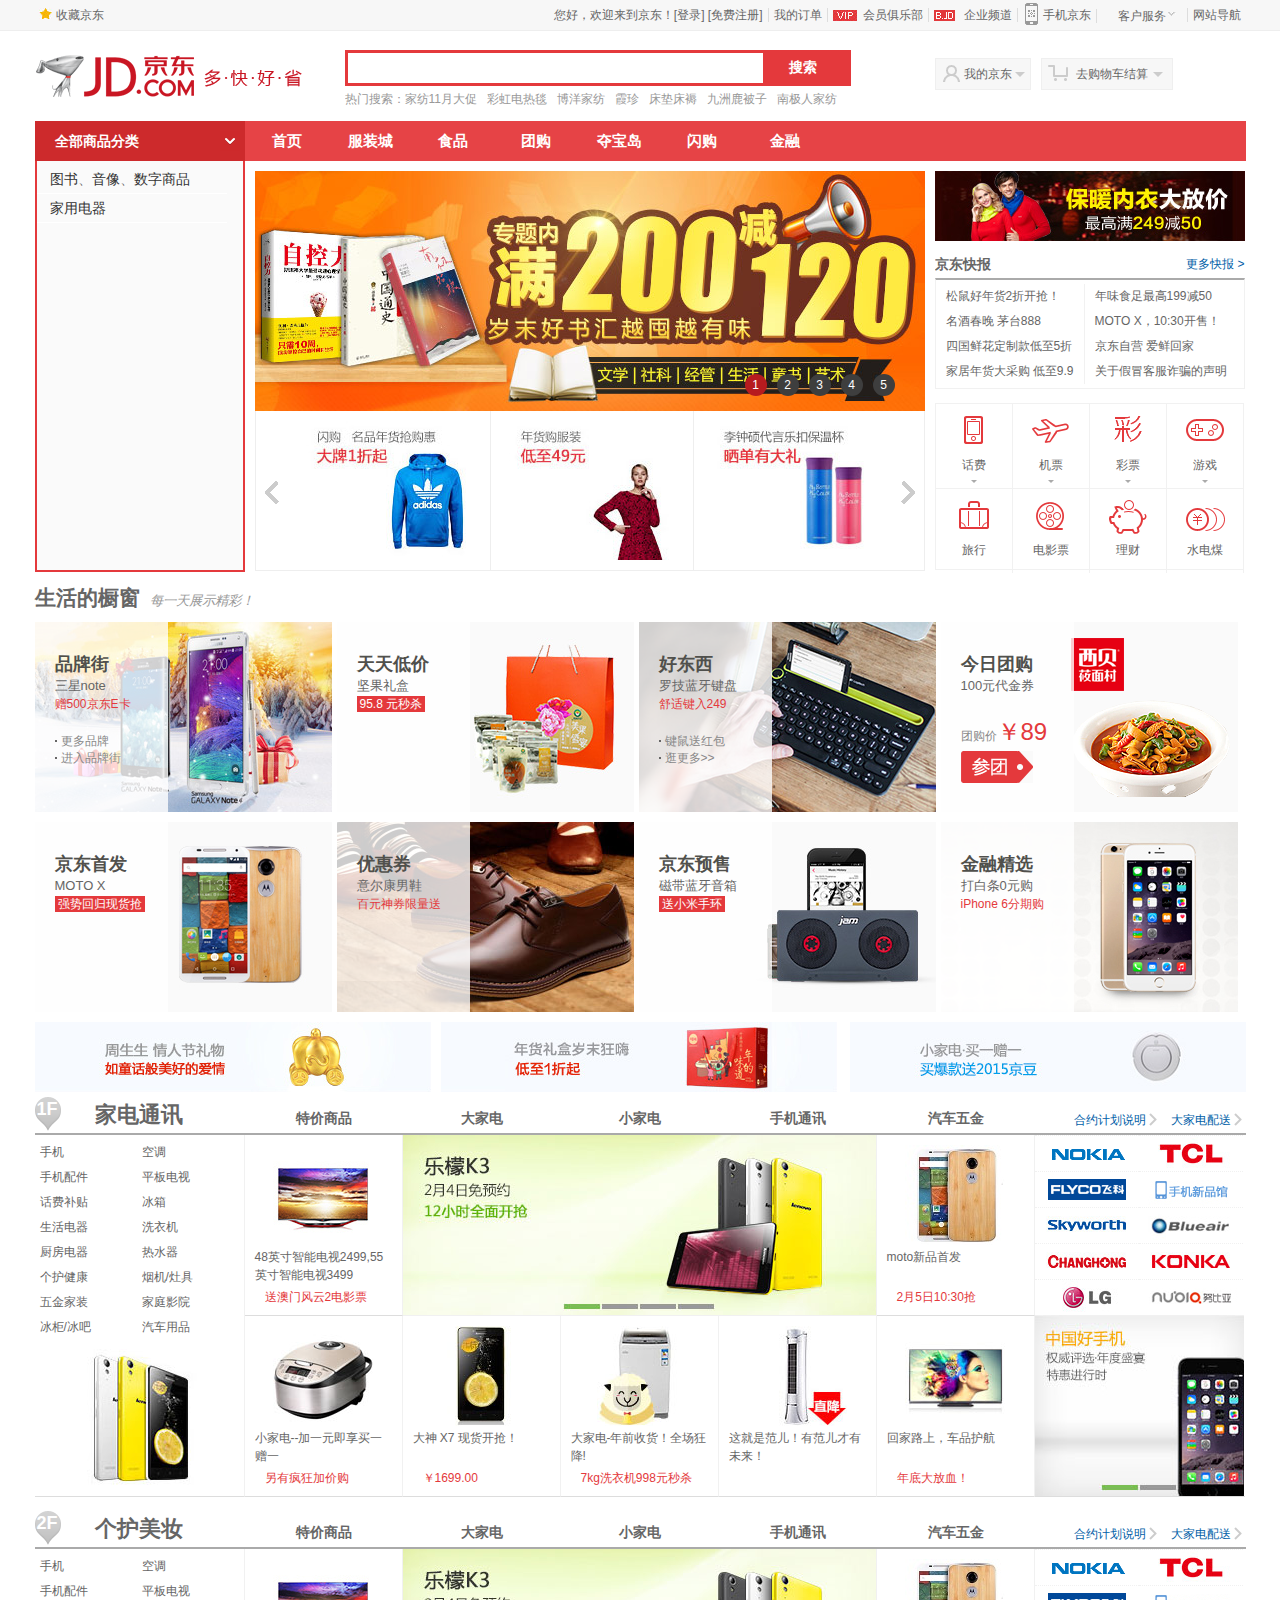
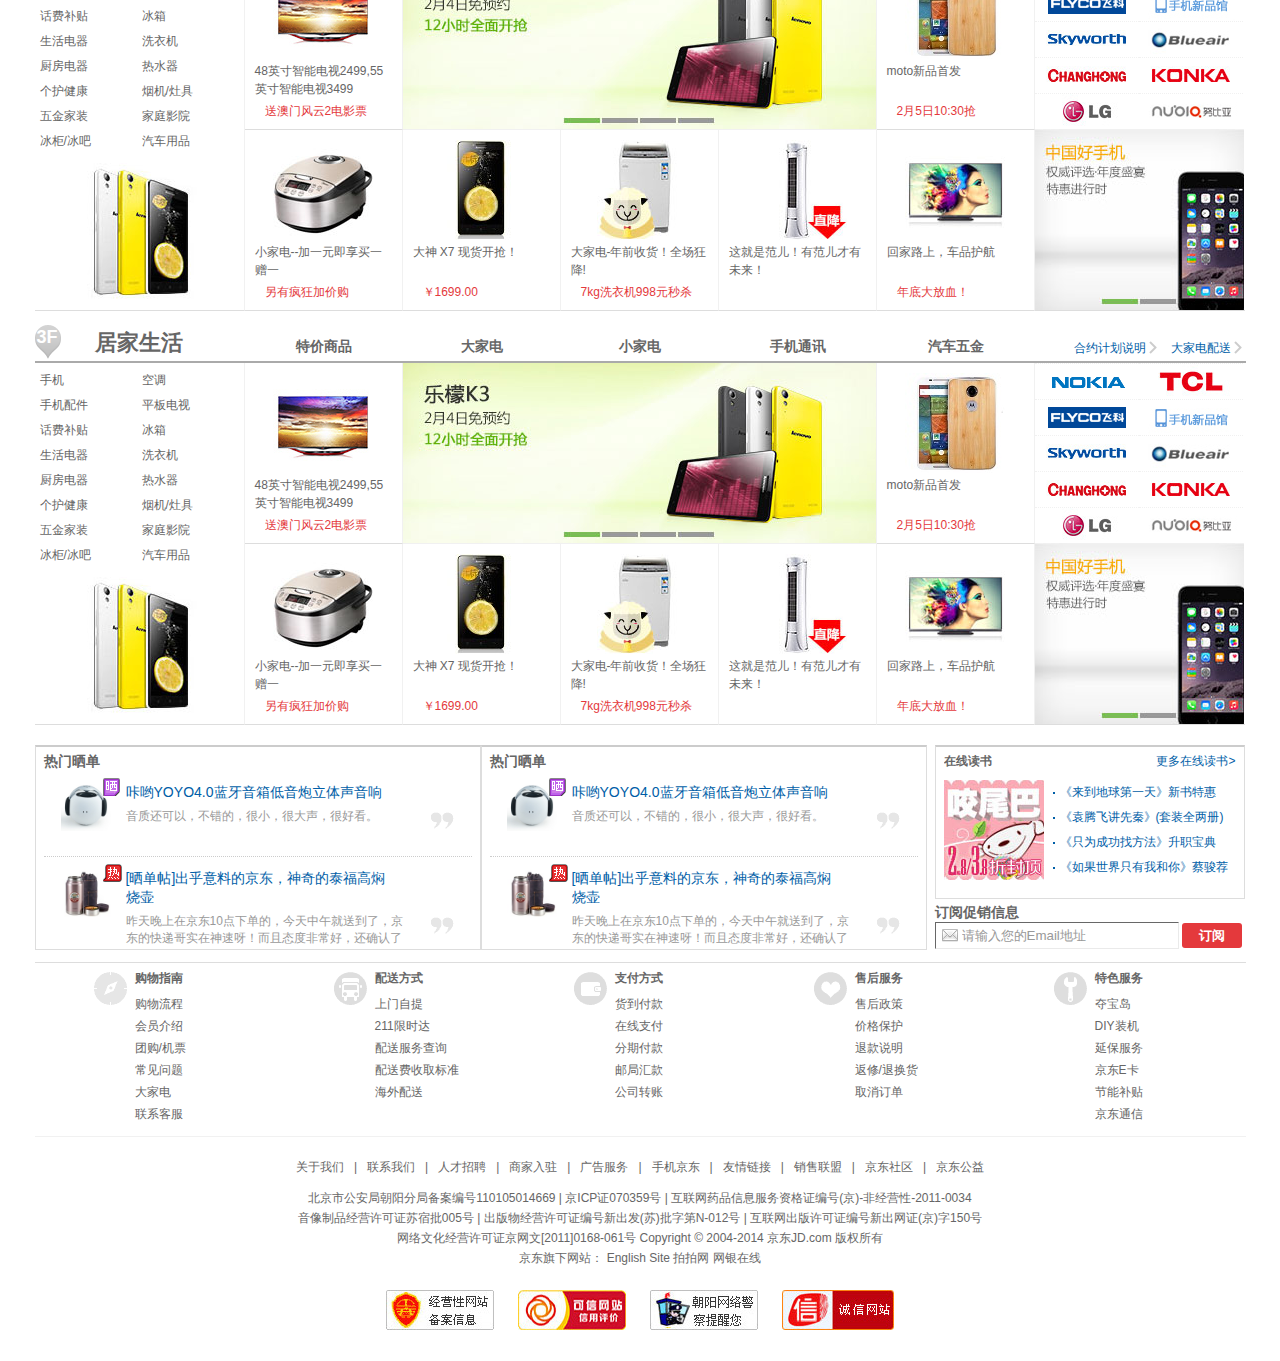
<file: 京东首页/jd_index.html>
﻿<!DOCTYPE HTML>
<html>

<head>
    <title>京东首页</title>
    <meta charset="utf-8" />
    <link href="common.css" rel="Stylesheet" />
    <link href="index.css" rel="Stylesheet" />
    <link href="animation.css" rel="Stylesheet" />
    <script src="jd_index.js"></script>
    <script src="jd_floor.js"></script>
</head>

<body>
    <!--页面顶部! -->
    <header id="top">
        <div id="top_box">
            <img src="images/star.jpg" />
            <a href="#">收藏京东</a>
            <div class="rt">
                <ul>
                    <li>您好，欢迎来到京东！<a href="#">[登录]</a> <a href="#">[免费注册]</a></li>
                    <li><b></b><a href="#">我的订单</a></li>
                    <li class="vip"><b></b><a href="#">会员俱乐部</a></li>
                    <li class="dakehu"><b></b><a href="#">企业频道</a></li>
                    <li class="app_jd"><b></b><a href="#">手机京东</a></li>
                    <li class="service"><b></b><a>客户服务</a></li>
                    <li><b></b><a>网站导航</a></li>
                </ul>
            </div>
        </div>
    </header>
    <!--LOGO和搜索框! -->
    <div id="top_main">
        <a href="#" class="lf">
            <img src="images/logo-201305.png" alt="LOGO" /></a>
        <div id="search_box" class="lf">
            <div class="search">
                <input id="txtSearch" type="text" class="text" />
                <input class="button" name="" type="button" value="搜索" />
            </div>
            <div class="hot_words">
                <span>热门搜索：</span> <a href="#">家纺11月大促</a> <a href="#">彩虹电热毯</a> <a href="#">博洋家纺</a>
                <a href="#">霞珍</a> <a href="#">床垫床褥</a> <a href="#">九洲鹿被子</a> <a href="#">南极人家纺</a>
            </div>
        </div>
        <div id="my_jd" class="lf">
            我的京东<b></b></div>
        <div id="settle_up" class="lf">
            去购物车结算<b></b></div>
    </div>
    <!--主导航 -->
    <nav id="nav">
        <div id="category">
            <a href="#">全部商品分类</a>
            <b></b>
        </div>
        <ul id="nav_items">
            <li><a href="#">首页</a></li>
            <li><a href="#">服装城</a></li>
            <li><a href="#">食品</a></li>
            <li><a href="#">团购</a></li>
            <li><a href="#">夺宝岛</a></li>
            <li><a href="#">闪购</a></li>
            <li><a href="#">金融</a></li>
        </ul>
    </nav>
    <!--banner部分-->
    <article id="banner">
        <ul id="cate_box">
            <li>
                <h3>
                        <a href="#">图书</a>、<a href="#">音像</a>、<a href="#">数字商品</a>
                    </h3>
                <div class="sub_cate_box">
                    <div class="sub_cate_items">
                        <div>
                            <a href="#">电子书</a>
                            <p>
                                <a href="#">免费</a>
                                <a href="#">小说</a>
                                <a href="#">励志与成功</a>
                                <a href="#">婚恋/两性</a>
                                <a href="#">文学</a>
                                <a href="#">经营</a>
                                <a href="#">畅读VIP</a>
                            </p>
                        </div>
                        <div>
                            <a href="#">数字音乐</a>
                            <p>
                                <a href="#">通俗流行</a>
                                <a href="#">古典音乐</a>
                                <a href="#">摇滚说唱</a>
                                <a href="#">爵士蓝调</a>
                                <a href="#">乡村民谣</a>
                                <a href="#">有声读物</a>
                            </p>
                        </div>
                        <div>
                            <a href="#">音像</a>
                            <p>
                                <a href="#">音乐</a>
                                <a href="#">影视</a>
                                <a href="#">教育音像</a>
                                <a href="#">游戏</a>
                            </p>
                        </div>
                        <div>
                            <a href="#">文艺</a>
                            <p>
                                <a href="#">小说</a>
                                <a href="#">文学</a>
                                <a href="#">青春文学</a>
                                <a href="#">传记</a>
                                <a href="#">艺术</a>
                            </p>
                        </div>
                    </div>
                    <div class="sub_cate_banner">
                        <div><img src="images/cate_banner_01.jpg" /></div>
                        <div><img src="images/cate_banner_02.jpg" /></div>
                        <div>
                            <h4>推荐品牌出版商/书店</h4>
                            <ul>
                                <li><a href="#">中华书局</a></li>
                                <li><a href="#">人民邮电出版社</a></li>
                                <li><a href="#">上海世纪出版股份有限公司</a></li>
                                <li><a href="#">电子工业出版社</a></li>
                                <li><a href="#">三联书店</a></li>
                                <li><a href="#">浙江少年儿童出版社</a></li>
                            </ul>
                        </div>
                    </div>
                    <div class="close">×</div>
                </div>
            </li>
            <li>
                <h3>
                        <a href="#">家用电器</a>
                    </h3>
            </li>
        </ul>
        <div id="slider_box">
            <div id="slider">
                <ul id="imgs">
                </ul>
                <ul id="indexs">
                </ul>
            </div>
            <div class="ad">
                <span class="preview"><a href="#"></a></span>
                <ul>
                    <li><a href="#"><img src="images/index/ad_01.jpg"></a></li>
                    <li><a href="#"><img src="images/index/ad_02.jpg"></a></li>
                    <li class="li_last"><a href="#"><img src="images/index/ad_03.jpg"></a></li>
                </ul>
                <span class="next"><a href="#"></a></span>
            </div>
        </div>
        <div id="focus_extra">
            <div class="ad"><a href="#"><img src="images/index/ad_focus.jpg" /></a></div>
            <div id="news">
                <div class="title">
                    <span>京东快报</span>
                    <a href="#">更多快报&nbsp;&gt;</a>
                </div>
                <div class="context">
                    <ul class="lf">
                        <li><a href="#">松鼠好年货2折开抢！</a></li>
                        <li><a href="#">名酒春晚 茅台888</a></li>
                        <li><a href="#">四国鲜花定制款低至5折</a></li>
                        <li><a href="#">家居年货大采购 低至9.9</a></li>
                    </ul>
                    <ul class="rt right">
                        <li><a href="#">年味食足最高199减50</a></li>
                        <li><a href="#">MOTO X，10:30开售！</a></li>
                        <li><a href="#">京东自营 爱鲜回家</a></li>
                        <li><a href="#">关于假冒客服诈骗的声明</a></li>
                    </ul>
                </div>
            </div>
            <div id="virtuals">
                <ul>
                    <li id="huafei">
                        <a href="#">
                            <s></s>话费<i></i></a>
                    </li>
                    <li id="jipiao">
                        <a>
                            <s></s>机票<i></i></a>
                    </li>
                    <li id="caipiao">
                        <a>
                            <s></s>彩票<i></i></a>
                    </li>
                    <li id="youxi">
                        <a href="#">
                            <s></s>游戏<i></i></a>
                    </li>
                    <li id="lvxing">
                        <a href="#">
                            <s></s>旅行</a>
                    </li>
                    <li id="dianyingpiao">
                        <a href="#">
                            <s></s>电影票</a>
                    </li>
                    <li id="licai">
                        <a href="#">
                            <s></s>理财</a>
                    </li>
                    <li id="shuidianmei">
                        <a href="#">
                            <s></s>水电煤</a>
                    </li>
                </ul>
            </div>
        </div>
    </article>
    <!--主体内容! -->
    <section id="main" class="clear">
        <!--广告-->
        <div id="show_box">
            <p>生活的橱窗<span>每一天展示精彩！</span></p>
            <ul>
                <li class="pinpaijie">
                    <b></b>
                    <div>
                        <h3>品牌街</h3>
                        <h4>三星note</h4>
                        <p>赠500京东E卡</p>
                        <ul>
                            <li><i></i>更多品牌</li>
                            <li><i></i>进入品牌街</li>
                        </ul>
                    </div>
                </li>
                <li class="dijia">
                    <b></b>
                    <div>
                        <h3>天天低价</h3>
                        <h4>坚果礼盒</h4>
                        <span>95.8 元秒杀</span>
                    </div>
                </li>
                <li class="haodongxi">
                    <b></b>
                    <div>
                        <h3>好东西</h3>
                        <h4>罗技蓝牙键盘</h4>
                        <p>舒适键入249</p>
                        <ul>
                            <li><i></i>键鼠送红包</li>
                            <li><i></i>逛更多&gt;&gt;</li>
                        </ul>
                    </div>
                </li>
                <li class="tuangou">
                    <b></b>
                    <div>
                        <h3>今日团购</h3>
                        <h4>100元代金券</h4>
                        <div>
                            团购价<span>￥89</span>
                        </div>
                    </div>
                </li>
                <li class="shoufa">
                    <b></b>
                    <div>
                        <h3>京东首发</h3>
                        <h4>MOTO X</h4>
                        <span>强势回归现货抢</span>
                    </div>
                </li>
                <li class="youhuiquan">
                    <b></b>
                    <div>
                        <h3>优惠券</h3>
                        <h4>意尔康男鞋</h4>
                        <p>百元神券限量送</p>
                    </div>
                </li>
                <li class="yushou">
                    <b></b>
                    <div>
                        <h3>京东预售</h3>
                        <h4>磁带蓝牙音箱</h4>
                        <span>送小米手环</span>
                    </div>
                </li>
                <li class="jinrong">
                    <b></b>
                    <div>
                        <h3>金融精选</h3>
                        <h4>打白条0元购</h4>
                        <p>iPhone 6分期购</p>
                    </div>
                </li>
            </ul>
        </div>
        <ul id="ad_box" class="clear">
            <li><a href="#"><img src="images/index/ad_small_01.jpg" /></a></li>
            <li><a href="#"><img src="images/index/ad_small_02.jpg" /></a></li>
            <li class="last"><a href="#"><img src="images/index/ad_small_03.jpg" /></a></li>
        </ul>
        <div class="elevator" id="elevator">
            <ul>
                <li class="handler" data-idx="1">
                    <a href="javascript:;">1F</a>
                    <a class="etitle" href="javascript:;">家电通讯</a>
                </li>
                <li class="handler" data-idx="2">
                    <a href="javascript:;">2F</a>
                    <a class="etitle" href="javascript:;">个护美妆</a>
                </li>
                <li class="handler" data-idx="3">
                    <a href="javascript:;">3F</a>
                    <a class="etitle" href="javascript:;">居家生活</a>
                </li>
            </ul>
        </div>
        <!--第一楼-->
        <div class="floor" id="f1">
            <!--头部-->
            <header>
                <span>1F</span>
                <p>家电通讯</p>
                <ul class="tab">
                    <li><a href="＃">特价商品</a></li>
                    <li><a href="＃">大家电</a></li>
                    <li><a href="＃">小家电</a></li>
                    <li><a href="＃">手机通讯</a></li>
                    <li><a href="＃">汽车五金</a></li>
                </ul>
                <ul class="link">
                    <li><a href="#">大家电配送</a></li>
                    <li><a href="#">合约计划说明</a></li>
                </ul>
            </header>
            <!--左侧-->
            <aside>
                <ul>
                    <li><a href="#">手机</a></li>
                    <li><a href="#">空调</a></li>
                    <li><a href="#">手机配件</a></li>
                    <li><a href="#">平板电视</a></li>
                    <li><a href="#">话费补贴</a></li>
                    <li><a href="#">冰箱</a></li>
                    <li><a href="#">生活电器</a></li>
                    <li><a href="#">洗衣机</a></li>
                    <li><a href="#">厨房电器</a></li>
                    <li><a href="#">热水器</a></li>
                    <li><a href="#">个护健康</a></li>
                    <li><a href="#">烟机/灶具</a></li>
                    <li><a href="#">五金家装</a></li>
                    <li><a href="#">家庭影院</a></li>
                    <li><a href="#">冰柜/冰吧</a></li>
                    <li><a href="#">汽车用品</a></li>
                </ul>
                <span><img src="images/index/fl_01.jpg" /></span>
            </aside>
            <!--中间栏-->
            <section>
                <dl>
                    <dt><img src="images/index/fl_dl_01.jpg"></dt>
                    <dd><a href="#">48英寸智能电视2499,55英寸智能电视3499</a></dd>
                    <dd><b>送澳门风云2电影票</b></dd>
                </dl>
                <div><a href="#"><img src="images/index/fl_ad_01.jpg" width="473" height="180"></a></div>
                <dl>
                    <dt><img src="images/index/fl_dl_02.jpg"></dt>
                    <dd><a href="#">moto新品首发</a></dd>
                    <dd><b>2月5日10:30抢</b></dd>
                </dl>
                <dl>
                    <dt><img src="images/index/fl_dl_03.jpg"></dt>
                    <dd><a href="#">小家电--加一元即享买一赠一</a></dd>
                    <dd><b>另有疯狂加价购</b></dd>
                </dl>
                <dl>
                    <dt><img src="images/index/fl_dl_04.jpg"></dt>
                    <dd><a href="#">大神 X7 现货开抢！</a></dd>
                    <dd><b>￥<span>1699</span>.00</b></dd>
                </dl>
                <dl>
                    <dt><img src="images/index/fl_dl_05.jpg"></dt>
                    <dd><a href="#">大家电-年前收货！全场狂降!</a></dd>
                    <dd><b>7kg洗衣机998元秒杀</b></dd>
                </dl>
                <dl>
                    <dt><img src="images/index/fl_dl_06.jpg"></dt>
                    <dd><a href="#">这就是范儿！有范儿才有未来！</a></dd>
                </dl>
                <dl>
                    <dt><img src="images/index/fl_dl_07.jpg"></dt>
                    <dd><a href="#">回家路上，车品护航</a></dd>
                    <dd><b>年底大放血！</b></dd>
                </dl>
            </section>
            <!--右侧栏-->
            <aside class="floor_right">
                <ul>
                    <li><img src="images/index/rBEQWVFQLqgIAAAAAAAFbgvhBqMAAC0MAP_3cIAAAWG414.gif" /></li>
                    <li><img src="images/index/537b3138N3205302e.jpg" /></li>
                    <li><img src="images/index/53829f6eNa98427dc.jpg" /></li>
                    <li><img src="images/index/rBEhUlHmCN0IAAAAAAASpGQ8IDYAABK2AP_yHEAABK8207.jpg" /></li>
                    <li><img src="images/index/537b316bN35574fff.jpg" /></li>
                    <li><img src="images/index/54caf3a2N56357d7c.jpg" /></li>
                    <li><img src="images/index/537b3173Ne74bf3cf.jpg" /></li>
                    <li><img src="images/index/537b3152Nf0573a0d.jpg" /></li>
                    <li><img src="images/index/537b3130N7591211b.jpg" /></li>
                    <li><img src="images/index/rBEbRlN5zCsIAAAAAAALfFfJRv8AACGGgO__3sAAAuU660.jpg" /></li>
                </ul>
                <a href="#"><img src="images/index/fl_ad_02.jpg"></a>
            </aside>
        </div>
        <!--第二楼-->
        <div class="floor" id="f2">
            <!--头部-->
            <header>
                <span>2F</span>
                <p>个护美妆</p>
                <ul class="tab">
                    <li><a href="＃">特价商品</a></li>
                    <li><a href="＃">大家电</a></li>
                    <li><a href="＃">小家电</a></li>
                    <li><a href="＃">手机通讯</a></li>
                    <li><a href="＃">汽车五金</a></li>
                </ul>
                <ul class="link">
                    <li><a href="#">大家电配送</a></li>
                    <li><a href="#">合约计划说明</a></li>
                </ul>
            </header>
            <!--左侧-->
            <aside>
                <ul>
                    <li><a href="#">手机</a></li>
                    <li><a href="#">空调</a></li>
                    <li><a href="#">手机配件</a></li>
                    <li><a href="#">平板电视</a></li>
                    <li><a href="#">话费补贴</a></li>
                    <li><a href="#">冰箱</a></li>
                    <li><a href="#">生活电器</a></li>
                    <li><a href="#">洗衣机</a></li>
                    <li><a href="#">厨房电器</a></li>
                    <li><a href="#">热水器</a></li>
                    <li><a href="#">个护健康</a></li>
                    <li><a href="#">烟机/灶具</a></li>
                    <li><a href="#">五金家装</a></li>
                    <li><a href="#">家庭影院</a></li>
                    <li><a href="#">冰柜/冰吧</a></li>
                    <li><a href="#">汽车用品</a></li>
                </ul>
                <span><img src="images/index/fl_01.jpg" /></span>
            </aside>
            <!--中间栏-->
            <section>
                <dl>
                    <dt><img src="images/index/fl_dl_01.jpg"></dt>
                    <dd><a href="#">48英寸智能电视2499,55英寸智能电视3499</a></dd>
                    <dd><b>送澳门风云2电影票</b></dd>
                </dl>
                <div><a href="#"><img src="images/index/fl_ad_01.jpg" width="473" height="180"></a></div>
                <dl>
                    <dt><img src="images/index/fl_dl_02.jpg"></dt>
                    <dd><a href="#">moto新品首发</a></dd>
                    <dd><b>2月5日10:30抢</b></dd>
                </dl>
                <dl>
                    <dt><img src="images/index/fl_dl_03.jpg"></dt>
                    <dd><a href="#">小家电--加一元即享买一赠一</a></dd>
                    <dd><b>另有疯狂加价购</b></dd>
                </dl>
                <dl>
                    <dt><img src="images/index/fl_dl_04.jpg"></dt>
                    <dd><a href="#">大神 X7 现货开抢！</a></dd>
                    <dd><b>￥<span>1699</span>.00</b></dd>
                </dl>
                <dl>
                    <dt><img src="images/index/fl_dl_05.jpg"></dt>
                    <dd><a href="#">大家电-年前收货！全场狂降!</a></dd>
                    <dd><b>7kg洗衣机998元秒杀</b></dd>
                </dl>
                <dl>
                    <dt><img src="images/index/fl_dl_06.jpg"></dt>
                    <dd><a href="#">这就是范儿！有范儿才有未来！</a></dd>
                </dl>
                <dl>
                    <dt><img src="images/index/fl_dl_07.jpg"></dt>
                    <dd><a href="#">回家路上，车品护航</a></dd>
                    <dd><b>年底大放血！</b></dd>
                </dl>
            </section>
            <!--右侧栏-->
            <aside class="floor_right">
                <ul>
                    <li><img src="images/index/rBEQWVFQLqgIAAAAAAAFbgvhBqMAAC0MAP_3cIAAAWG414.gif" /></li>
                    <li><img src="images/index/537b3138N3205302e.jpg" /></li>
                    <li><img src="images/index/53829f6eNa98427dc.jpg" /></li>
                    <li><img src="images/index/rBEhUlHmCN0IAAAAAAASpGQ8IDYAABK2AP_yHEAABK8207.jpg" /></li>
                    <li><img src="images/index/537b316bN35574fff.jpg" /></li>
                    <li><img src="images/index/54caf3a2N56357d7c.jpg" /></li>
                    <li><img src="images/index/537b3173Ne74bf3cf.jpg" /></li>
                    <li><img src="images/index/537b3152Nf0573a0d.jpg" /></li>
                    <li><img src="images/index/537b3130N7591211b.jpg" /></li>
                    <li><img src="images/index/rBEbRlN5zCsIAAAAAAALfFfJRv8AACGGgO__3sAAAuU660.jpg" /></li>
                </ul>
                <a href="#"><img src="images/index/fl_ad_02.jpg"></a>
            </aside>
        </div>
        <!--第三楼-->
        <div class="floor" id="f3">
            <!--头部-->
            <header>
                <span>3F</span>
                <p>居家生活</p>
                <ul class="tab">
                    <li><a href="＃">特价商品</a></li>
                    <li><a href="＃">大家电</a></li>
                    <li><a href="＃">小家电</a></li>
                    <li><a href="＃">手机通讯</a></li>
                    <li><a href="＃">汽车五金</a></li>
                </ul>
                <ul class="link">
                    <li><a href="#">大家电配送</a></li>
                    <li><a href="#">合约计划说明</a></li>
                </ul>
            </header>
            <!--左侧-->
            <aside>
                <ul>
                    <li><a href="#">手机</a></li>
                    <li><a href="#">空调</a></li>
                    <li><a href="#">手机配件</a></li>
                    <li><a href="#">平板电视</a></li>
                    <li><a href="#">话费补贴</a></li>
                    <li><a href="#">冰箱</a></li>
                    <li><a href="#">生活电器</a></li>
                    <li><a href="#">洗衣机</a></li>
                    <li><a href="#">厨房电器</a></li>
                    <li><a href="#">热水器</a></li>
                    <li><a href="#">个护健康</a></li>
                    <li><a href="#">烟机/灶具</a></li>
                    <li><a href="#">五金家装</a></li>
                    <li><a href="#">家庭影院</a></li>
                    <li><a href="#">冰柜/冰吧</a></li>
                    <li><a href="#">汽车用品</a></li>
                </ul>
                <span><img src="images/index/fl_01.jpg" /></span>
            </aside>
            <!--中间栏-->
            <section>
                <dl>
                    <dt><img src="images/index/fl_dl_01.jpg"></dt>
                    <dd><a href="#">48英寸智能电视2499,55英寸智能电视3499</a></dd>
                    <dd><b>送澳门风云2电影票</b></dd>
                </dl>
                <div><a href="#"><img src="images/index/fl_ad_01.jpg" width="473" height="180"></a></div>
                <dl>
                    <dt><img src="images/index/fl_dl_02.jpg"></dt>
                    <dd><a href="#">moto新品首发</a></dd>
                    <dd><b>2月5日10:30抢</b></dd>
                </dl>
                <dl>
                    <dt><img src="images/index/fl_dl_03.jpg"></dt>
                    <dd><a href="#">小家电--加一元即享买一赠一</a></dd>
                    <dd><b>另有疯狂加价购</b></dd>
                </dl>
                <dl>
                    <dt><img src="images/index/fl_dl_04.jpg"></dt>
                    <dd><a href="#">大神 X7 现货开抢！</a></dd>
                    <dd><b>￥<span>1699</span>.00</b></dd>
                </dl>
                <dl>
                    <dt><img src="images/index/fl_dl_05.jpg"></dt>
                    <dd><a href="#">大家电-年前收货！全场狂降!</a></dd>
                    <dd><b>7kg洗衣机998元秒杀</b></dd>
                </dl>
                <dl>
                    <dt><img src="images/index/fl_dl_06.jpg"></dt>
                    <dd><a href="#">这就是范儿！有范儿才有未来！</a></dd>
                </dl>
                <dl>
                    <dt><img src="images/index/fl_dl_07.jpg"></dt>
                    <dd><a href="#">回家路上，车品护航</a></dd>
                    <dd><b>年底大放血！</b></dd>
                </dl>
            </section>
            <!--右侧栏-->
            <aside class="floor_right">
                <ul>
                    <li><img src="images/index/rBEQWVFQLqgIAAAAAAAFbgvhBqMAAC0MAP_3cIAAAWG414.gif" /></li>
                    <li><img src="images/index/537b3138N3205302e.jpg" /></li>
                    <li><img src="images/index/53829f6eNa98427dc.jpg" /></li>
                    <li><img src="images/index/rBEhUlHmCN0IAAAAAAASpGQ8IDYAABK2AP_yHEAABK8207.jpg" /></li>
                    <li><img src="images/index/537b316bN35574fff.jpg" /></li>
                    <li><img src="images/index/54caf3a2N56357d7c.jpg" /></li>
                    <li><img src="images/index/537b3173Ne74bf3cf.jpg" /></li>
                    <li><img src="images/index/537b3152Nf0573a0d.jpg" /></li>
                    <li><img src="images/index/537b3130N7591211b.jpg" /></li>
                    <li><img src="images/index/rBEbRlN5zCsIAAAAAAALfFfJRv8AACGGgO__3sAAAuU660.jpg" /></li>
                </ul>
                <a href="#"><img src="images/index/fl_ad_02.jpg"></a>
            </aside>
        </div>
        <!--其他部分-->
        <div id="content_other">
            <div class="share">
                <p>热门晒单</p>
                <ul>
                    <li>
                        <i class="shai"></i>
                        <a href="#"><img src="images/index/share_01.jpg" /></a>
                        <h3><a href="#">咔哟YOYO4.0蓝牙音箱低音炮立体声音响</a></h3>
                        <p><a href="#">音质还可以，不错的，很小，很大声，很好看。</a></p>
                    </li>
                    <li>
                        <i class="hot"></i>
                        <a href="#"><img src="images/index/share_02.jpg" /></a>
                        <h3><a href="#">[晒单帖]出乎意料的京东，神奇的泰福高焖烧壶</a></h3>
                        <p><a href="#">昨天晚上在京东10点下单的，今天中午就送到了，京东的快递哥实在神速呀！而且态度非常好，还确认了</a></p>
                    </li>
                </ul>
            </div>
            <div class="share">
                <p>热门晒单</p>
                <ul>
                    <li>
                        <i class="shai"></i>
                        <a href="#"><img src="images/index/share_01.jpg" /></a>
                        <h3><a href="#">咔哟YOYO4.0蓝牙音箱低音炮立体声音响</a></h3>
                        <p><a href="#">音质还可以，不错的，很小，很大声，很好看。</a></p>
                    </li>
                    <li>
                        <i class="hot"></i>
                        <a href="#"><img src="images/index/share_02.jpg" /></a>
                        <h3><a href="#">[晒单帖]出乎意料的京东，神奇的泰福高焖烧壶</a></h3>
                        <p><a href="#">昨天晚上在京东10点下单的，今天中午就送到了，京东的快递哥实在神速呀！而且态度非常好，还确认了</a></p>
                    </li>
                </ul>
            </div>
            <div class="more">
                <div class="reading">
                    <p>
                        <span>在线读书</span>
                        <a href="#">更多在线读书&gt;</a>
                    </p>
                    <img src="images/index/reading.jpg" />
                    <ul>
                        <li>
                            <s></s><a href="#">《来到地球第一天》新书特惠</a></li>
                        <li>
                            <s></s><a href="#">《袁腾飞讲先秦》(套装全两册)</a></li>
                        <li>
                            <s></s><a href="#">《只为成功找方法》升职宝典</a></li>
                        <li>
                            <s></s><a href="#">《如果世界只有我和你》蔡骏荐</a></li>
                    </ul>
                </div>
                <div class="order">
                    <p>订阅促销信息</p>
                    <input name="email" value="请输入您的Email地址" />
                    <button>订阅</button>
                </div>
            </div>
        </div>
    </section>
    <!--购物指南、配送方式等! -->
    <footer id="foot_box">
        <p class="shopping_guide"></p>
        <ul>
            <li><b>购物指南</b></li>
            <li><a href="#">购物流程</a></li>
            <li><a href="#">会员介绍</a></li>
            <li><a href="#">团购/机票</a></li>
            <li><a href="#">常见问题</a></li>
            <li><a href="#">大家电</a></li>
            <li><a href="#">联系客服</a></li>
        </ul>
        <p class="send_type"></p>
        <ul>
            <li><b>配送方式</b></li>
            <li><a href="#">上门自提</a></li>
            <li><a href="#">211限时达</a></li>
            <li><a href="#">配送服务查询</a></li>
            <li><a href="#">配送费收取标准</a></li>
            <li><a href="#">海外配送</a></li>
        </ul>
        <p class="pay_type"></p>
        <ul>
            <li><b>支付方式</b></li>
            <li><a href="#">货到付款</a></li>
            <li><a href="#">在线支付</a></li>
            <li><a href="#">分期付款</a></li>
            <li><a href="#">邮局汇款</a></li>
            <li><a href="#">公司转账</a></li>
        </ul>
        <p class="sale_service"></p>
        <ul>
            <li><b>售后服务</b></li>
            <li><a href="#">售后政策</a></li>
            <li> <a href="#">价格保护</a></li>
            <li><a href="#">退款说明</a></li>
            <li><a href="#">返修/退换货</a></li>
            <li><a href="#">取消订单</a></li>
        </ul>
        <p class="special_service"></p>
        <ul>
            <li><b>特色服务</b></li>
            <li><a href="#">夺宝岛</a></li>
            <li><a href="#">DIY装机</a></li>
            <li><a href="#">延保服务</a></li>
            <li><a href="#">京东E卡</a></li>
            <li> <a href="#">节能补贴</a></li>
            <li> <a href="#">京东通信</a></li>
        </ul>
    </footer>
    <!--页面底部! -->
    <footer id="footer">
        <div class="links"><a href="#">关于我们</a>|<a href="#">联系我们</a>|<a href="#">人才招聘</a>|<a href="#">商家入驻</a>|<a href="#">广告服务</a>|<a href="#">手机京东</a>|<a href="#">友情链接</a>|<a href="#">销售联盟</a>|<a href="#">京东社区</a>|<a href="#">京东公益</a></div>
        <div class="copyright">北京市公安局朝阳分局备案编号110105014669 | 京ICP证070359号 | 互联网药品信息服务资格证编号(京)-非经营性-2011-0034
            <br />
            <a href="#">音像制品经营许可证苏宿批005号 </a> | 出版物经营许可证编号新出发(苏)批字第N-012号 | 互联网出版许可证编号新出网证(京)字150号
            <br />
            <a href="#">网络文化经营许可证京网文[2011]0168-061号 </a> Copyright © 2004-2014 京东JD.com 版权所有
            <br /> 京东旗下网站：
            <a href="#">English Site</a> <a href="#">拍拍网</a> <a href="#">网银在线</a>
        </div>
        <div class="authentication">
            <a href=""><img src="images/jy.jpg" width="108" height="40" /></a>
            <a href=""><img src="images/kx.jpg" width="108" height="40" /></a>
            <a href=""><img src="images/cy.jpg" width="108" height="40" /></a>
            <a href=""><img src="images/cx.jpg" width="112" height="40" /></a>
        </div>
    </footer>
</body>

</html>
</file>
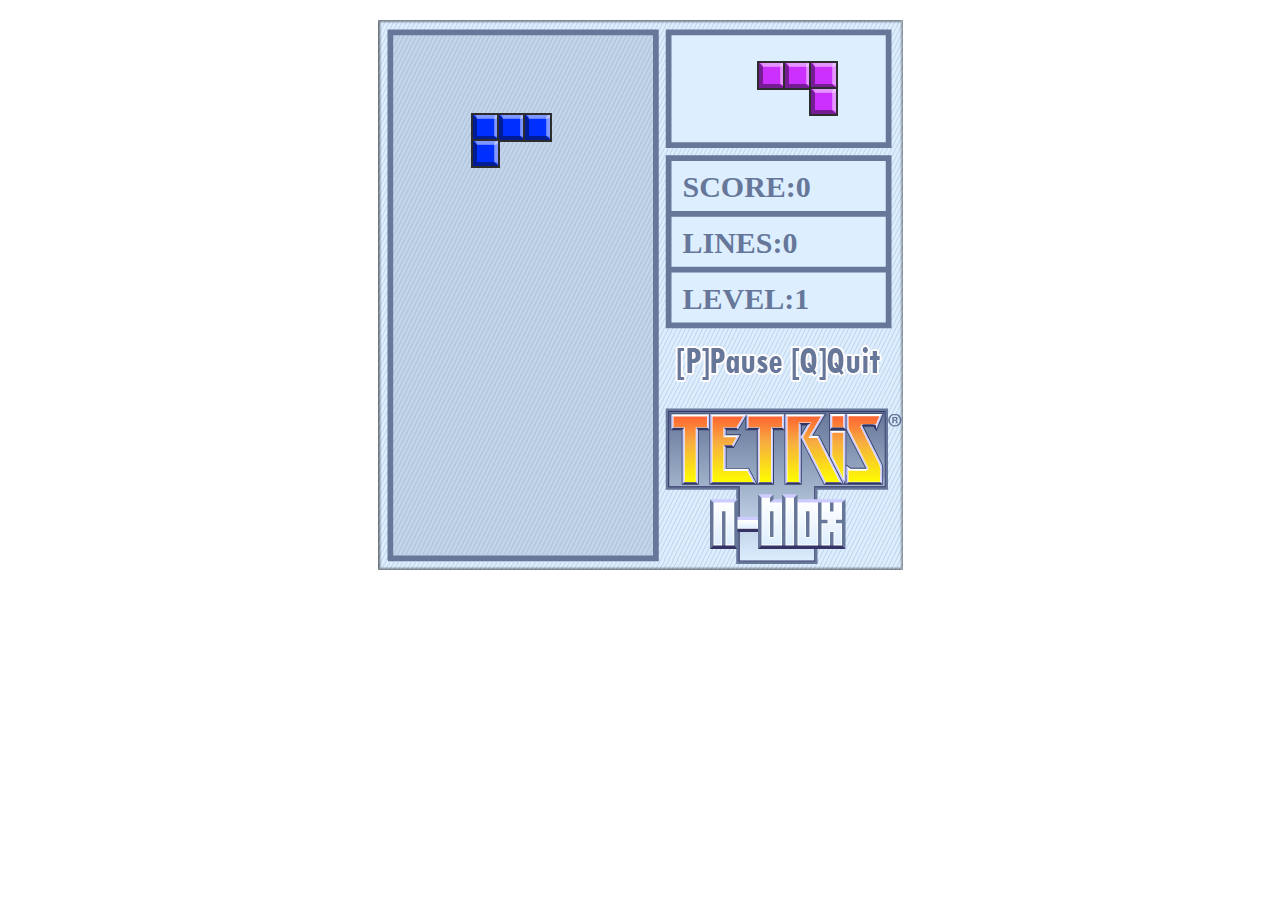
<file: 俄罗斯方块/tetris.html>
﻿<!DOCTYPE html>
<html>
    <head>
        <meta charset="UTF-8" />
        <title>俄罗斯方块 — 经典版V10</title>
        <link rel="stylesheet" href="css/tetris.css"/>
		<script src="js/shapes.js"></script>
		<script src="js/tetris.js"></script>
	</head>
    <body>
        <div class="playground">
            <p>SCORE:<span>0</span></p>
            <p>LINES:<span>0</span></p>
            <p>LEVEL:<span>1</span></p>
        </div>  
                      
    </body>
</html>
</file>
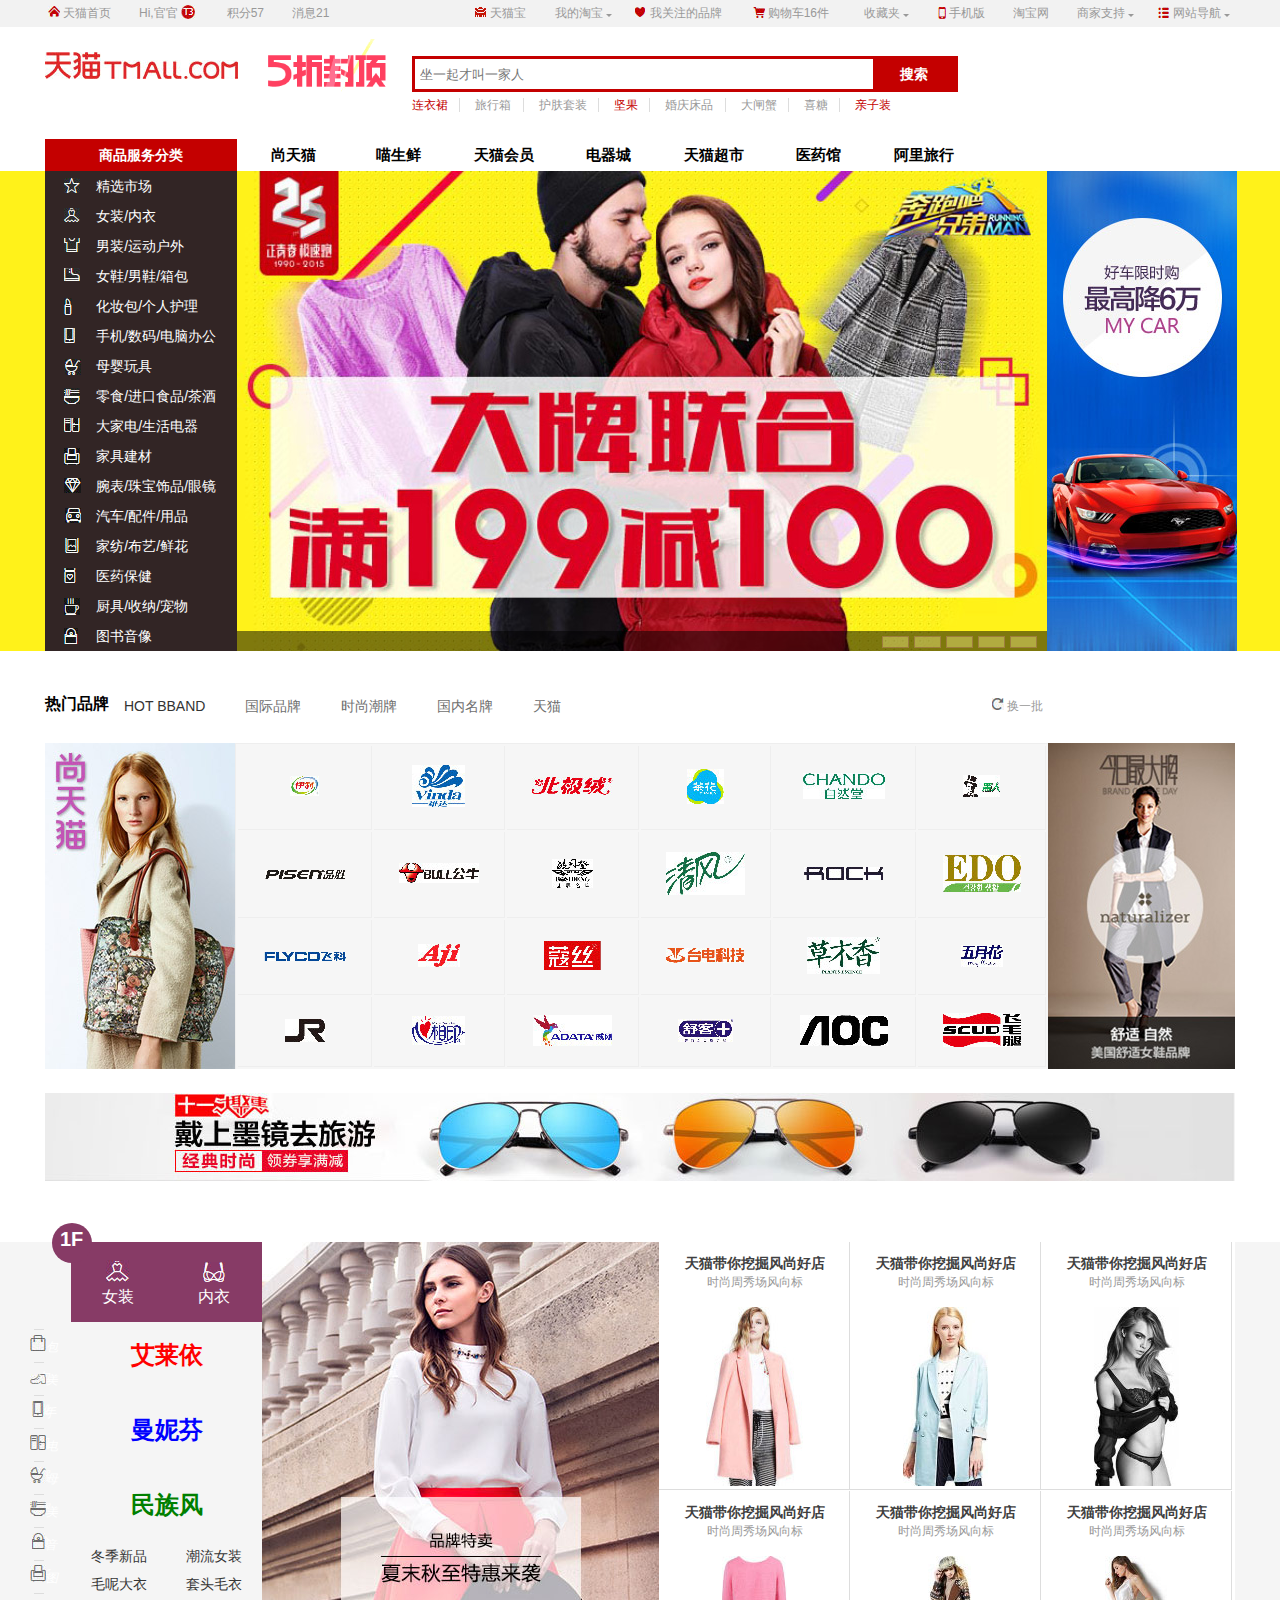
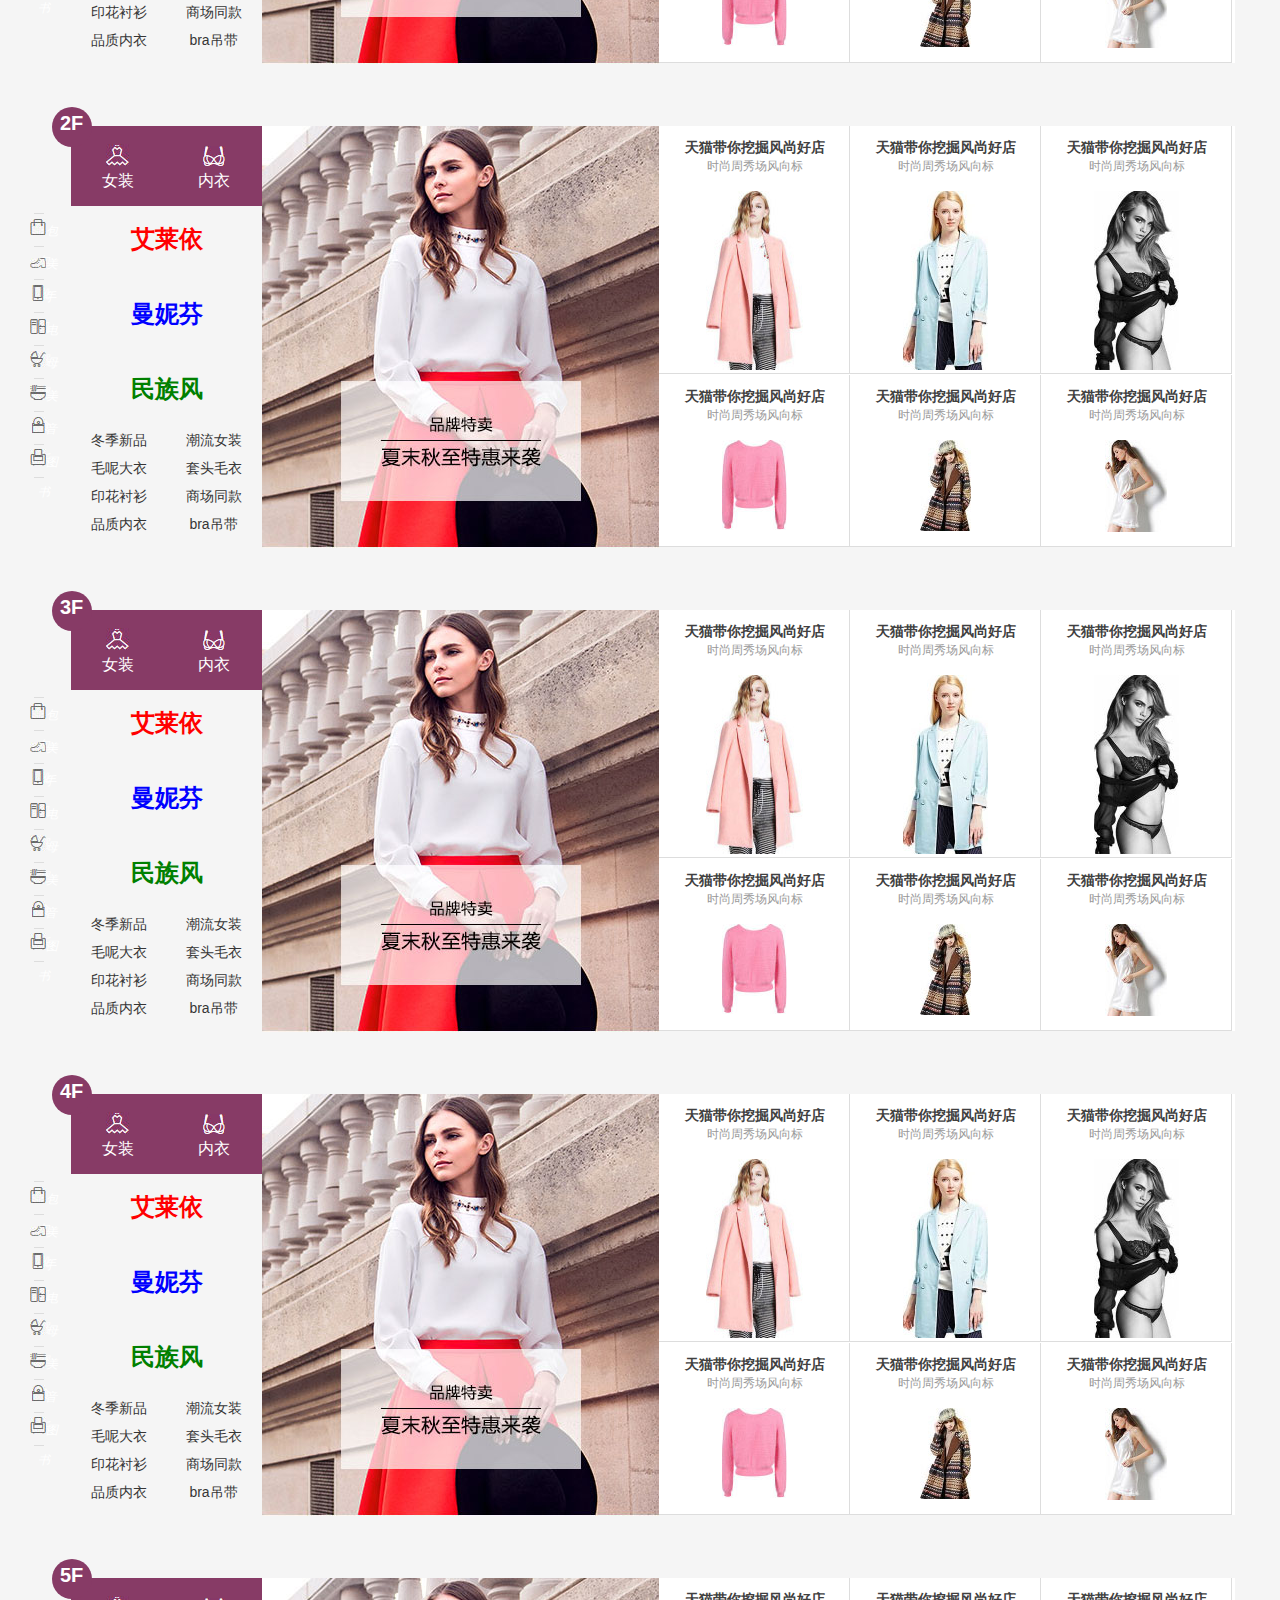
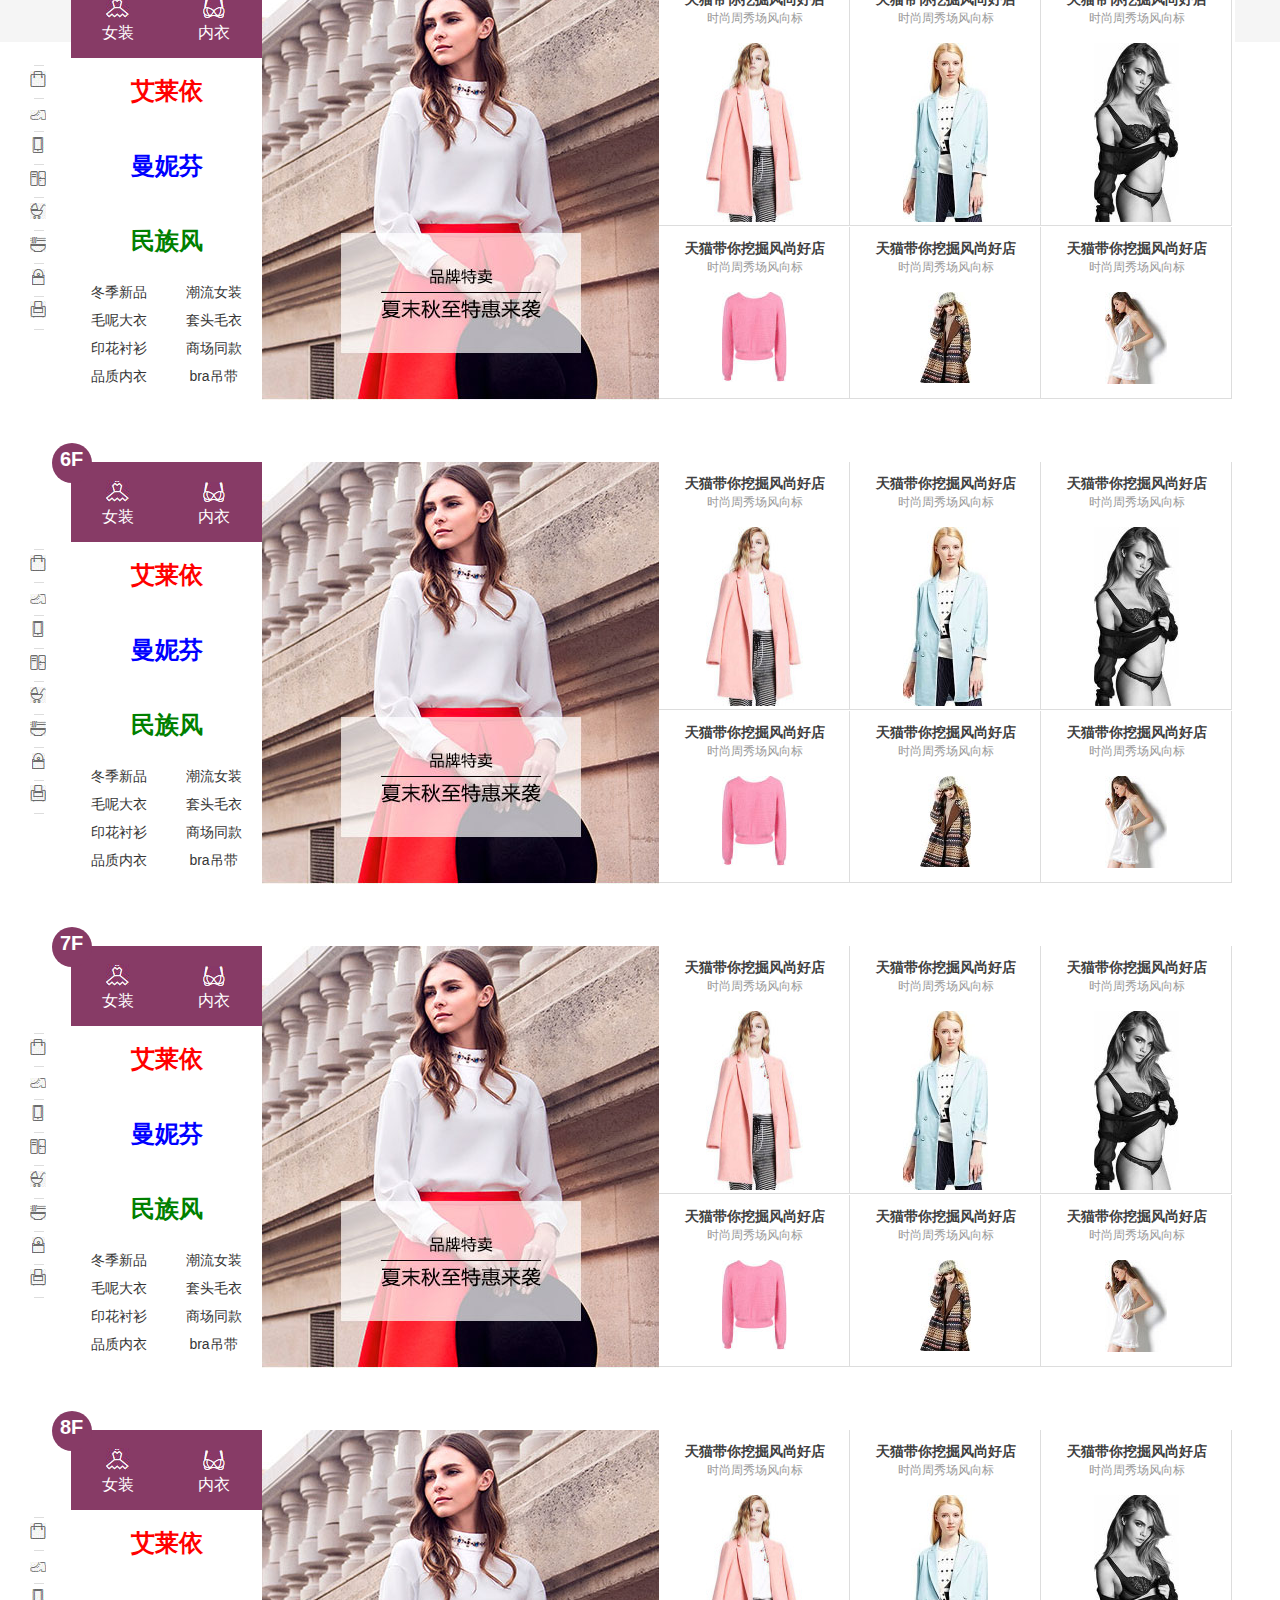
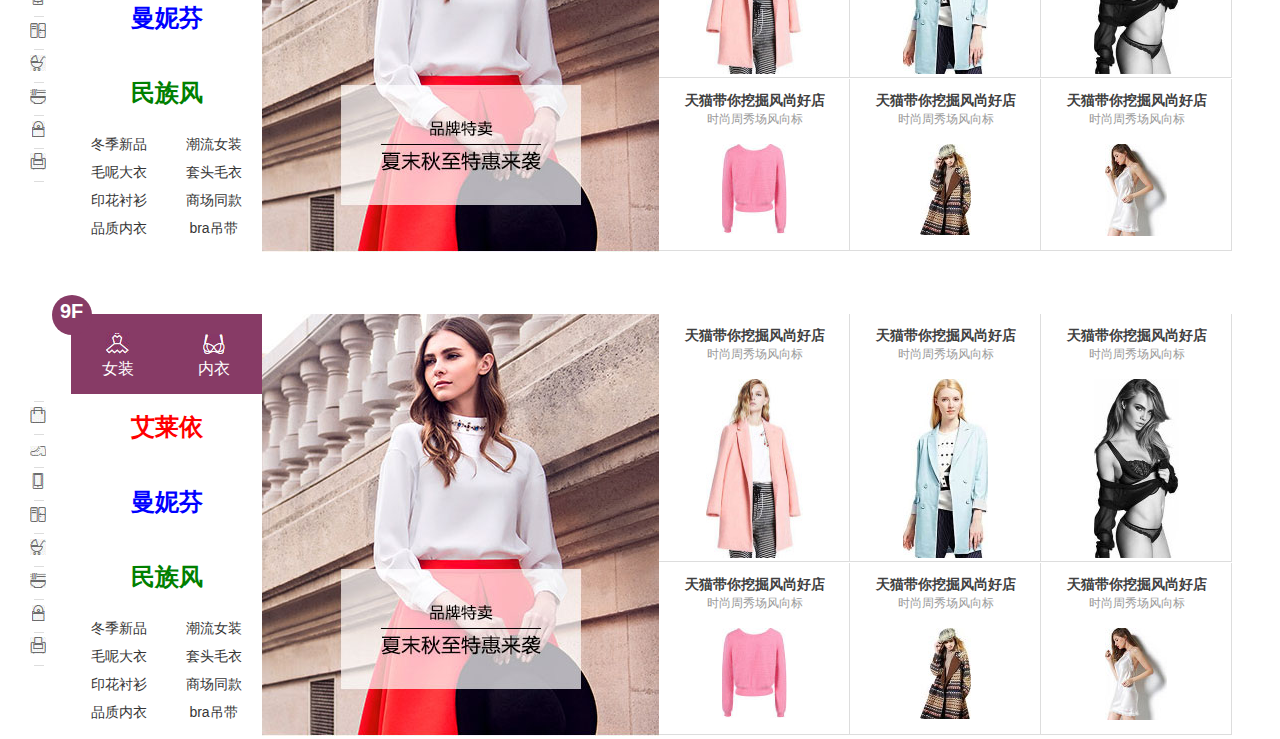
<file: 天猫首页/tmall/tmall.html>
<!DOCTYPE html>
<html>
<head>
    <meta charset="UTF-8">
    <title></title>
    <link rel="stylesheet" href="tmall.css"/>
	<script src="jquery-1.11.3.js"></script>
</head>
<body>
		<!--窗口浮动，搜索框不动-->
		<div id="logo_float">
			<!-- LOGO -->
			<div class="logos">
				<a href="#" class="lf">
					<img src="images/images_27.jpg" />
				</a>
				<div id="active_box">
					<img src="images/500.gif"></img>
				</div>
				<!-- 搜索框和热门搜索 -->
				<div id="search_box" class="lf">
					<div class="search">
						<input type="text" id="txtSearch" class="text" placeholder="坐一起才叫一家人"/>
						<input type="button" class="button" value="搜索" />
					</div>
					<div class="hot_words">
						<a href="#" class="color">连衣裙</a>
						<b></b>
						<a href="#">旅行箱</a>
						<b></b>
						<a href="#">护肤套装</a>
						<b></b>
						<a href="#" class="color">坚果</a>
						<b></b>
						<a href="#">婚庆床品</a>
						<b></b>
						<a href="#">大闸蟹</a>
						<b></b>
						<a href="#">喜糖</a>
						<b></b>
						<a href="#" class="color">亲子装</a>
					</div>
					</div>
				</div>
		</div>
    <header>
        <div id="top">
			<div class="top_box">
				<ul class="lf">
					<li style="padding-left:0">
						<a href="#"><b></b>天猫首页</a>
					</li>
					<li class="person">
						<a href="#">Hi,官官<b class="person"></b></a>
						
					</li>
					<li>
						<a href="#">积分57</a>
					</li>
					<li>
						<a href="#">消息21</a>
					</li>
				</ul>
				<ul class="rt">
					<li>
						
						<a href="#"><b class="tmall_baby"></b>天猫宝</a>
					</li>
					<li class="items_one">
						<a href="#">我的淘宝<i></i></a>
						
						<ul class="items_one_box">
							<li><a href="#">已买到的宝贝</a></li>
							<li><a href="#">已卖出的宝贝</a></li>
						</ul>
					</li>
					<li>
						
						<a href="#"><b class="brand"></b>我关注的品牌</a>
					</li>
					<li>
						
						<a href="#"><b class="buy_car"></b>购物车16件</a>
					</li>
					<li class="items_two">
						<a href="#">收藏夹<i></i></a>
						
						<ul class="items_two_box">
							<li><a href="#">收藏的宝贝</a></li>
							<li><a href="#">收藏的店铺</a></li>
						</ul>
					</li>
					<li>
						
						<a href="#"><b class="phone"></b>手机版</a>
					</li>
					<li>
						<a href="#">淘宝网</a>
					</li>
					<li class="partner">
						<a href="#">商家支持<i></i></a>
						<div class="partner_box">
							<h5 class="sj">商家:</h5>
							<ul>
								<li><a href="#">商家中心</a></li>
								<li><a href="#">商家入驻</a></li>
								<li><a href="#">运营服务</a></li>
								<li><a href="#">商家品控</a></li>
								<li><a href="#">商家工具</a></li>
								<li><a href="#">商家规则</a></li>
								<li><a href="#">天猫智库</a></li>
								<li><a href="#">喵言喵语</a></li>
							</ul>
							<span>帮助:<p>帮助中心</p></span>
							
						</div>
					</li>
					<li class="Web">
						<a href="#"><b class="nav"></b>网站导航<i></i></a>
						<div class="web_box">
							<div class="hot_items">
								<div class="title">
									<span class="hot">热点推荐 Hot</span>
								</div>
								<ul id="beaty">
									<li><a href="#">天猫超市</a></li>
									<li><a href="#">喵生鲜</a><b class="green"></b></li>
									<li><a href="#">科技新品</a></li>
									<li><a href="#">女装新品</a></li>
									<li><a href="#">酷玩街</a><b class="red"></b></li>
									<li><a href="#">内衣新品</a></li>
									<li><a href="#">试美妆</a><b class="red"></b></li>
									<li><a href="#">运动新品</a></li>
									<li><a href="#">时尚先生</a></li>
									<li><a href="#">户外名品</a></li>
									<li><a href="#">精品妈咪</a></li>
									<li><a href="#">吃乐汇</a><b class="green"></b></li>
									<li><a href="#">企业采购</a></li>
									<li><a href="#">会员积分</a></li>
									<li><a href="#">天猫国际</a></li>
								</ul>
							</div>
							<!--hot_items结束-->
							<div class="market_items">
								<div class="title">
									<span class="market">行业市场 Market</span>
								</div>
								<ul id="beaty">
									<li><a href="#">美妆</a><b class="green"></b></li>
									<li><a href="#">电器</a></li>
									<li><a href="#">女装</a><b class="red"></b></li>
									<li><a href="#">男装</a><b class="red"></b></li>
									<li><a href="#">女鞋</a></li>
									<li><a href="#">男鞋</a></li>
									<li><a href="#">内衣</a><b class="red"></b></li>
									<li><a href="#">箱包</a></li>
									<li><a href="#">运动</a></li>
									<li><a href="#">户外</a><b class="red"></b></li>
									<li><a href="#">母婴</a></li>
									<li><a href="#">家装</a><b class="green"></b></li>
									<li><a href="#">医药</a></li>
									<li><a href="#">食品</a></li>
									<li><a href="#">配饰</a><b class="green"></b></li>
									<li><a href="#">汽车</a></li>
								</ul>
							</div>
							<!--market_items结束-->
							<div class="brand_items">
								<div class="title">
									<span class="brand">品牌风尚 Brand</span>
								</div>
								<ul>
									<li><a href="#">大牌街</a></li>
									<li><a href="#">潮牌街</a></li>
									<li><a href="#">天猫原创</a></li>
									<li><a href="#">今日最品牌</a></li>
									<li><a href="#">一周新发现</a></li>
									<li><a href="#">全球至尚</a></li>
								</ul>
							</div>
							<!--brand_items结束-->
							<div class="help_items">
								<div class="title">
									<span class="help">服务指南 Help</span>
								</div>
								<ul>
									<li><a href="#">帮助中心</a></li>
									<li><a href="#">品质保障</a></li>
									<li><a href="#">特色服务</a></li>
									<li><a href="#">7天退换货</a></li>
								</ul>
							</div>
							<!--help_items结束-->
						</div>
						<!--web_box结束-->
					</li>
				</ul>
			</div>
			<!--top_box结束-->
		</div>
		<!--top结束-->
			<div id="logo">
				<!-- LOGO -->
				<a href="#" class="lf">
					<img src="images/images_27.jpg" />
				</a>
				<div id="active_box">
					<img src="images/500.gif"></img>
				</div>
				<!-- 搜索框和热门搜索 -->
				<div id="search_box" class="lf">
					<div class="search">
						<input type="text" id="txtSearch" class="text" placeholder="坐一起才叫一家人"/>
						<input type="button" class="button" value="搜索" />
					</div>
					<div class="hot_words">
						<a href="#" class="color">连衣裙</a>
						<b></b>
						<a href="#">旅行箱</a>
						<b></b>
						<a href="#">护肤套装</a>
						<b></b>
						<a href="#" class="color">坚果</a>
						<b></b>
						<a href="#">婚庆床品</a>
						<b></b>
						<a href="#">大闸蟹</a>
						<b></b>
						<a href="#">喜糖</a>
						<b></b>
						<a href="#" class="color">亲子装</a>
					</div>
				</div>
		</div>
		<!--logo结束-->
        <div id="nav">
			<div id="category">
				<a href="#">商品服务分类</a>
			</div>
			<ul id="nav_items">
				<li><a href="#">尚天猫</a></li>
				<li><a href="#">喵生鲜</a></li>
				<li><a href="#">天猫会员</a></li>
				<li><a href="#">电器城</a></li>
				<li><a href="#">天猫超市</a></li>
				<li><a href="#">医药馆</a></li>
				<li><a href="#">阿里旅行</a></li>
			</ul>
		</div>
        <div id="banner">
			<div id="banner_items">
				<ul class="main_items">
					<li class="one_a">
						<i></i>
						<a href="#">精选市场</a>
						<b></b>
						<ul class="child_items">
							<li><a href="#">男装</a></li>
							<li><a href="#">电器</a></li>
							<li><a href="#">女装</a></li>
							<li><a href="#">箱包</a></li>
							<li><a href="#">男鞋</a></li>
							<li><a href="#">美妆</a></li>
							<li><a href="#">女鞋</a></li>
							<li><a href="#">汽车</a></li>
							<li><a href="#">运动</a></li>
							<li><a href="#">内衣</a></li>
							<li><a href="#">母婴</a></li>
							<li><a href="#">腕表</a></li>
						</ul>
					</li>
					<li class="one_b">
						<i></i>
						<a href="#">女装/内衣</a>
						<b></b>
						<div id="child_sub_items">
							<div class="right_box">
								<div class="top_title">
									<span></span>
									<a href="#" class="lf">女装</a>
									<a href="#" class="rt">更多</a>
								</div>
								<ul class="clothes">
									<li><a href="#">玩转搭配</a><span></span></li>
									<li><a href="#" class="red">冬季新品</a><span></span></li>
									<li><a href="#">品牌女装</a><span></span></li>
									<li><a href="#">商场同款</a><span></span></li>
									<li><a href="#" class="red">服饰特卖</a><span></span></li>
									<li><a href="#">毛呢外套</a></li>
									<li><a href="#">羽绒服</a><span></span></li>
									<li><a href="#">毛衣</a><span></span></li>
									<li><a href="#">连衣裙</a><span></span></li>
									<li><a href="#" class="red">棉服</a><span></span></li>
									<li><a href="#">毛针织衫</a><span></span></li>
									<li><a href="#" class="red">百搭衬衫</a><span></span></li>
									<li><a href="#">短外套</a><span></span></li>
									<li><a href="#">卫衣</a></li>
									<li><a href="#" class="red">风衣</a><span></span></li>
									<li><a href="#">休闲裤</a><span></span></li>
									<li><a href="#">牛仔裤</a><span></span></li>
									<li><a href="#">皮衣</a><span></span></li>
									<li><a href="#" class="red">皮草</a><span></span></li>
									<li><a href="#">羊绒衫</a><span></span></li>
									<li><a href="#">T恤</a><span></span></li>
									<li><a href="#">半身裙</a></li>
								
								</ul>
								<ul class="clothes_one">
									<li><a href="#">皮草盛宴</a><span></span></li>
									<li><a href="#" class="red">秋冬连衣裙</a><span></span></li>
									<li><a href="#">长袖连衣裙</a><span></span></li>
									<li><a href="#">蕾丝连衣裙</a><span></span></li>
									<li><a href="#" class="red">中长款毛呢</a></li>
									<li><a href="#">呢子大衣</a><span></span></li>
									<li><a href="#">中长羽绒服</a><span></span></li>
									<li><a href="#">短款羽绒服</a><span></span></li>
									<li><a href="#">轻薄羽绒</a><span></span></li>
									<li><a href="#" class="red">保暖棉衣</a><span></span></li>
									<li><a href="#">套头毛衣</a></li>
									<li><a href="#" class="red">开衫毛衣</a><span></span></li>
									<li><a href="#">针织开衫</a><span></span></li>
									<li><a href="#">长袖T恤</a><span></span></li>
									<li><a href="#" class="red">时尚外套</a><span></span></li>
									<li><a href="#">秋冬打底</a><span></span></li>
									<li><a href="#">个性卫衣</a></li>
									<li><a href="#">气质风衣</a><span></span></li>
									<li><a href="#" class="red">秋冬女裤</a><span></span></li>
									<li><a href="#">印花衬衫</a><span></span></li>
									<li><a href="#">针织两件套</a><span></span></li>
									<li><a href="#">长袖衬衫</a><span></span></li>
									<li><a href="#">牛仔外套</a></li>
								</ul>
								<ul class="clothes_two">
									<li><a href="#">妈妈装棉服</a><span></span></li>
									<li><a href="#" class="red">妈妈装毛呢</a><span></span></li>
									<li><a href="#">中老年女装</a><span></span></li>
									<li><a href="#">运动套装</a><span></span></li>
									<li><a href="#" class="red">大码女装</a></li>
									<li><a href="#">时尚套装</a><span></span></li>
									<li><a href="#">羊毛羔外套</a><span></span></li>
									<li><a href="#">套裙两件套</a><span></span></li>
									<li><a href="#">高领毛衣</a><span></span></li>
									<li><a href="#" class="red">加绒卫衣</a><span></span></li>
									<li><a href="#">针织衫</a></li>
									<li><a href="#" class="red">条纹T恤</a><span></span></li>
									<li><a href="#">名媛裙装</a><span></span></li>
									<li><a href="#">通勒百搭</a><span></span></li>
									<li><a href="#" class="red">蕾丝打底衫</a><span></span></li>
									<li><a href="#">打底裤外穿</a></li>
								</ul>
								<div class="top_title_one">
									<span></span>
									<a href="#" class="lf">女装</a>
									<a href="#" class="rt">更多</a>
								</div>
								<ul class="clothes_two">
									<li><a href="#">商场同款</a><span></span></li>
									<li><a href="#" class="red">保暖套装</a><span></span></li>
									<li><a href="#">珊瑚绒夹棉家居服</a><span></span></li>
									<li><a href="#">文胸套装</a><span></span></li>
									<li><a href="#" class="red">聚拢文胸</a></li>
									<li><a href="#">运动文胸</a><span></span></li>
									<li><a href="#">厚模杯文胸</a><span></span></li>
									<li><a href="#">家居休闲服</a><span></span></li>
									<li><a href="#">情侣家居服</a><span></span></li>
									<li><a href="#" class="red">运动家居服</a></li>
									<li><a href="#">起居服</a><span></span></li>
									<li><a href="#" class="red">加绒保暖裤</a><span></span></li>
									<li><a href="#">保暖上衣</a><span></span></li>
									<li><a href="#">女式内裤</a><span></span></li>
									<li><a href="#" class="red">男士内裤</a><span></span></li>
									<li><a href="#">加厚连裤袜</a></li>
								</ul>
							</div>
							<!--right_box结束-->
							<div class="left_box">
								<div class="top_title_two">
									<a href="#" class="lf">特色品牌</a>
								</div>
								<ul class="clothes_three">
									<li><a href="#">韩都衣舍</a><span></span></li>
									<li><a href="#">拉夏贝尔</a><span></span></li>
									<li><a href="#">乐町</a><span></span></li>
									<li><a href="#">优衣库</a></li>
									<li><a href="#">only</a><span></span></li>
									<li><a href="#">veromoda</a><span></span></li>
									<li><a href="#">ochrly</a><span></span></li>
									<li><a href="#">茵曼</a></li>
									<li><a href="#">初语</a><span></span></li>
									<li><a href="#">妖精的口袋</a><span></span></li>
									<li><a href="#">歌瑞尔</a><span></span></li>
									<li><a href="#">曼妮芬</a></li>
								</ul>
								<a href="#"><img src="images/1.jpg"/></a>
								<a href="#"><img src="images/2.jpg"/></a>
							</div>
							<!--left_box结束-->
						</div>
					</li> 
					<li class="one_c">
						<i></i>
						<a href="#">男装/运动户外</a>
						<b></b>
						<div id="child_sub_items_two">
							<div class="right_box">
								<div class="top_title">
									<span></span>
									<a href="#" class="lf">精品男装</a>
									<a href="#" class="rt">更多</a>
								</div>
								<ul class="clothes">
									<li><a href="#">冬季新品</a><span></span></li>
									<li><a href="#" class="red">商场同款</a><span></span></li>
									<li><a href="#">品牌男装</a><span></span></li>
									<li><a href="#">原创好店</a><span></span></li>
									<li><a href="#" class="red">短款羽绒服</a><span></span></li>
									<li><a href="#">加厚羽绒服</a></li>
									<li><a href="#">轻薄羽绒</a><span></span></li>
									<li><a href="#">棉服</a><span></span></li>
									<li><a href="#">毛呢大衣</a><span></span></li>
									<li><a href="#" class="red">中长款大衣</a><span></span></li>
									<li><a href="#">立领大衣</a><span></span></li>
									<li><a href="#" class="red">皮衣</a><span></span></li>
									<li><a href="#">真皮皮衣</a></li>
									<li><a href="#">毛衣</a><span></span></li>
									<li><a href="#" class="red">羊绒衫</a><span></span></li>
									<li><a href="#">针织衫</a><span></span></li>
									<li><a href="#">套头毛衣</a><span></span></li>
									<li><a href="#">夹克</a><span></span></li>
									<li><a href="#" class="red">风衣</a><span></span></li>
									<li><a href="#">西服</a><span></span></li>
									<li><a href="#">T恤</a><span></span></li>
									<li><a href="#">卫衣</a></li>
								
								</ul>
								<ul class="clothes_one">
									<li><a href="#" class="red">恒大亚冠再称王</a><span></span></li>
									<li><a href="#" class="red">冬季新品</a><span></span></li>
									<li><a href="#">跑步鞋</a><span></span></li>
									<li><a href="#">冲锋衣</a><span></span></li>
									<li><a href="#" class="red">篮球鞋</a><span></span></li>
									<li><a href="#">越野跑鞋</a></li>
									<li><a href="#">板鞋</a><span></span></li>
									<li><a href="#">运动套装</a><span></span></li>
									<li><a href="#">运动卫衣</a><span></span></li>
									<li><a href="#" class="red">保暖棉衣</a><span></span></li>
									<li><a href="#">套头毛衣</a><span></span></li>
									<li><a href="#" class="red">运动长短裤</a></li>
									<li><a href="#">针织开衫</a><span></span></li>
									<li><a href="#">长袖T恤</a><span></span></li>
									<li><a href="#" class="red">时尚外套</a><span></span></li>
									<li><a href="#">秋冬打底</a><span></span></li>
									<li><a href="#">个性卫衣</a><span></span></li>
									<li><a href="#">气质风衣</a></li>
									<li><a href="#" class="red">马甲</a><span></span></li>
									<li><a href="#">登山鞋</a><span></span></li>
									<li><a href="#">针织两件套</a><span></span></li>
									<li><a href="#">长袖衬衫</a><span></span></li>
									<li><a href="#">徒步鞋</a></li>
								</ul>
								<ul class="clothes_two">
									<li><a href="#">玩转搭配</a><span></span></li>
									<li><a href="#" class="red">冬季新品</a><span></span></li>
									<li><a href="#">品牌女装</a><span></span></li>
									<li><a href="#">商场同款</a><span></span></li>
									<li><a href="#" class="red">服饰特卖</a><span></span></li>
									<li><a href="#" class="red">毛呢外套</a></li>
									<li><a href="#">羽绒服</a><span></span></li>
									<li><a href="#" class="red">毛衣</a><span></span></li>
									<li><a href="#">连衣裙</a><span></span></li>
									<li><a href="#" class="red">棉服</a><span></span></li>
									<li><a href="#">毛针织衫</a><span></span></li>
									<li><a href="#" class="red">百搭衬衫</a><span></span></li>
									<li><a href="#">短外套</a><span></span></li>
									<li><a href="#">卫衣</a></li>
									<li><a href="#" class="red">风衣</a><span></span></li>
									<li><a href="#">休闲裤</a><span></span></li>
									<li><a href="#" class="red">牛仔裤</a><span></span></li>
									<li><a href="#">皮衣</a><span></span></li>
									<li><a href="#" class="red">皮草</a><span></span></li>
									<li><a href="#">羊绒衫</a><span></span></li>
									<li><a href="#">T恤</a><span></span></li>
									<li><a href="#">半身裙</a></li>
								</ul>
								<div class="top_title_one">
									<span></span>
									<a href="#" class="lf">运动/户外用品</a>
									<a href="#" class="rt">更多</a>
								</div>
								<ul class="clothes_two">
									<li><a href="#">健身器材</a><span></span></li>
									<li><a href="#" class="red">篮球</a><span></span></li>
									<li><a href="#">跑步机</a><span></span></li>
									<li><a href="#">鱼竿</a><span></span></li>
									<li><a href="#" class="red">舒华</a><span></span></li>
									<li><a href="#">永久</a><span></span></li>
									<li><a href="#">英尔健</a><span></span></li>
									<li><a href="#">自行车</a></li>
									<li><a href="#" class="red">健身车</a><span></span></li>
									<li><a href="#" class="red">滑轮</a><span></span></li>
									<li><a href="#">双肩包</a><span></span></li>
									<li><a href="#" class="red">羽毛球</a><span></span></li>
									<li><a href="#">瑜伽</a><span></span></li>
									<li><a href="#">跳舞毯</a><span></span></li>
									<li><a href="#" class="red">乒乓球</a><span></span></li>
									<li><a href="#">游泳</a></li>
									<li><a href="#">麻将</a><span></span></li>
									<li><a href="#" class="red">电动车</a><span></span></li>
									<li><a href="#" class="red">户外用品</a><span></span></li>
									<li><a href="#">帐篷</a><span></span></li>
									<li><a href="#">手电筒</a><span></span></li>
									<li><a href="#">望远镜</a></li>
								</ul>
							</div>
							<!--right_box结束-->
							<div class="left_box">
								<div class="top_title_two">
									<a href="#" class="lf">特色品牌</a>
								</div>
								<ul class="clothes_three">
									<li><a href="#" class="red">JackJones</a><span></span></li>
									<li><a href="#" class="red">太平鸟</a><span></span></li>
									<li><a href="#" class="red">优衣库</a></li>
									<li><a href="#" class="red">马克华菲</a><span></span></li>
									<li><a href="#">GXG</a><span></span></li>
									<li><a href="#" class="red">森马</a><span></span></li>
									<li><a href="#">Selected</a></li>
									<li><a href="#">罗蒙</a><span></span></li>
									<li><a href="#" class="red">柒牌</a><span></span></li>
									<li><a href="#" class="red">Nike</a><span></span></li>
									<li><a href="#" class="red">New Balance</a></li>
								</ul>
								<a href="#"><img src="images/3.jpg"/></a>
								<a href="#"><img src="images/4.jpg"/></a>
							</div>
							<!--left_box结束-->
						</div>
					</li>
					<li class="one_d">
						<i></i>
						<a href="#">女鞋/男鞋/箱包</a>
						<b></b>
						<div id="child_sub_items_three">
							<div class="right_box">
								<div class="top_title">
									<span></span>
									<a href="#" class="lf">女鞋</a>
									<a href="#" class="rt">更多</a>
								</div>
								<ul class="clothes">
									<li><a href="#">冬季新品</a><span></span></li>
									<li><a href="#" class="red">商场同款</a><span></span></li>
									<li><a href="#">短靴</a><span></span></li>
									<li><a href="#">马丁靴</a><span></span></li>
									<li><a href="#" class="red">长靴</a><span></span></li>
									<li><a href="#">中筒靴</a><span></span></li>
									<li><a href="#">雪地靴</a><span></span></li>
									<li><a href="#">流苏靴</a></li>
									<li><a href="#">圆头靴</a><span></span></li>
									<li><a href="#" class="red">尖头靴</a><span></span></li>
									<li><a href="#">平跟靴</a><span></span></li>
									<li><a href="#" class="red">高跟靴</a><span></span></li>
									<li><a href="#">高帮鞋</a><span></span></li>
									<li><a href="#">帆布鞋</a><span></span></li>
									<li><a href="#" class="red">平底加绒鞋</a></li>
									<li><a href="#">高跟鞋</a><span></span></li>
									<li><a href="#">坡跟单鞋</a><span></span></li>
									<li><a href="#">豆豆鞋</a><span></span></li>
									<li><a href="#" class="red">乐福鞋</a><span></span></li>
									<li><a href="#">牛津鞋</a><span></span></li>
									<li><a href="#">妈妈鞋</a><span></span></li>
									<li><a href="#">甜美风</a></li>
									<li><a href="#">通勒风</a><span></span></li>
									<li><a href="#">运动风</a><span></span></li>
									<li><a href="#">内增高</a></li>
								</ul>
								<div class="top_title_one">
									<span></span>
									<a href="#" class="lf">男鞋</a>
									<a href="#" class="rt">更多</a>
								</div>
								<ul class="clothes_one">
									<li><a href="#">新品男鞋</a><span></span></li>
									<li><a href="#" class="red">商场同款</a><span></span></li>
									<li><a href="#">休闲鞋</a><span></span></li>
									<li><a href="#">正装皮鞋</a><span></span></li>
									<li><a href="#" class="red">男靴</a><span></span></li>
									<li><a href="#">马丁靴</a><span></span></li>
									<li><a href="#">雪地靴</a></li>
									<li><a href="#">高帮靴</a><span></span></li>
									<li><a href="#">工装鞋</a><span></span></li>
									<li><a href="#" class="red">休闲皮鞋</a><span></span></li>
									<li><a href="#">板鞋</a><span></span></li>
									<li><a href="#" class="red">帆布鞋</a><span></span></li>
									<li><a href="#">运动休闲</a><span></span></li>
									<li><a href="#">乐福鞋</a></li>
									<li><a href="#" class="red">豆豆鞋</a><span></span></li>
									<li><a href="#">布洛克</a><span></span></li>
									<li><a href="#">户外休闲</a><span></span></li>
									<li><a href="#">伐木鞋</a><span></span></li>
									<li><a href="#" class="red">布鞋</a><span></span></li>
									<li><a href="#">内增高</a><span></span></li>
									<li><a href="#">轻轻风鞋</a></li>
									<li><a href="#">爸爸鞋</a><span></span></li>
									<li><a href="#">帆船鞋</a></li>
								</ul>
								<div class="top_title_three">
									<span></span>
									<a href="#" class="lf">箱包</a>
									<a href="#" class="rt">更多</a>
								</div>
								<ul class="clothes_two">
									<li><a href="#">箱包馆</a><span></span></li>
									<li><a href="#" class="red">新品推荐</a><span></span></li>
									<li><a href="#">商场同款</a><span></span></li>
									<li><a href="#">国际名品</a><span></span></li>
									<li><a href="#" class="red">单肩包</a><span></span></li>
									<li><a href="#">手提女包</a></li>
									<li><a href="#">斜跨女包</a><span></span></li>
									<li><a href="#">女士双肩</a><span></span></li>
									<li><a href="#">女士钱包</a><span></span></li>
									<li><a href="#" class="red">真皮男包</a><span></span></li>
									<li><a href="#">帆布男包</a><span></span></li>
									<li><a href="#" class="red">商务男包</a></li>
									<li><a href="#">男士双肩</a><span></span></li>
									<li><a href="#">男士钱包</a><span></span></li>
									<li><a href="#" class="red">旅行箱</a><span></span></li>
									<li><a href="#">硬质旅行箱</a><span></span></li>
									<li><a href="#">轻质旅行箱</a><span></span></li>
									<li><a href="#">金属箱</a></li>
								</ul>
							</div>
							<!--right_box结束-->
							<div class="left_box">
								<div class="top_title_two">
									<a href="#" class="lf">特色品牌</a>
								</div>
								<ul class="clothes_three">
									<li><a href="#" class="red">意尔康</a><span></span></li>
									<li><a href="#">奥康</a><span></span></li>
									<li><a href="#">百丽</a><span></span></li>
									<li><a href="#" class="red">红蜻蜓</a></li>
									<li><a href="#">卓诗尼</a><span></span></li>
									<li><a href="#">艾斯臣</a><span></span></li>
									<li><a href="#" class="red">大东</a><span></span></li>
									<li><a href="#">热风</a></li>
									<li><a href="#" class="red">如熙</a><span></span></li>
									<li><a href="#">达芙妮</a><span></span></li>
									<li><a href="#" class="red">Tata</a><span></span></li>
									<li><a href="#">骆驼</a></li>
									<li><a href="#" class="red">新秀丽</a></li>
								</ul>
								<a href="#"><img src="images/5.jpg"/></a>
								<a href="#"><img src="images/6.jpg"/></a>
							</div>
							<!--left_box结束-->
						</div>
					</li>
					<li  class="one_e">
						<i></i>
						<a href="#">化妆包/个人护理</a>
						<b></b>
					</li>
					<li class="one_f">
						<i></i>
						<a href="#">手机/数码/电脑办公</a>
						<b></b>
					</li>
					<li class="one_g">
						<i></i>
						<a href="#">母婴玩具</a>
						
					</li>
					<li class="one_h">
						<i></i>
						<a href="#">零食/进口食品/茶酒</a>
						
					</li>
					<li class="one_i">
						<i></i>
						<a href="#">大家电/生活电器</a>
						
					</li>
					<li class="one_j">
						<i></i>
						<a href="#">家具建材</a>
						
					</li>
					<li class="one_k">
						<i></i>
						<a href="#">腕表/珠宝饰品/眼镜</a>
						
					</li>
					<li class="one_l">
						<i></i>
						<a href="#">汽车/配件/用品</a>
						
					</li>
					<li class="one_m">
						<i></i>
						<a href="#">家纺/布艺/鲜花</a>
						
					</li>
					<li class="one_n">
						<i></i>
						<a href="#">医药保健</a>
						<b></b>
					</li>
					<li class="one_o">
						<i></i>
						<a href="#">厨具/收纳/宠物</a>
						<b></b>
					</li>
					<li class="one_p">
						<i></i>
						<a href="#">图书音像</a>
						<b></b>
					</li>
				</ul>
			</div>
			<!--banner_items结束-->
			<div id="focus"> 
				<ul>  
					<li><a href="#"><img src="images/lunbo01.jpg"/></a></li>
					<li><a href="#"><img src="images/lunbo02.jpg"/></a></li>
					<li><a href="#"><img src="images/lunbo03.jpg"/></a></li>
					<li><a href="#"><img src="images/lunbo04.jpg"/></a></li>
					<li><a href="#"><img src="images/lunbo05.jpg"/></a></li>
				</ul>  
			</div>
			<a href="#"><img src="images/car.jpg"/></a>
		</div>
		<!--banner结束-->
    </header>
    <nav>
        <div id="brand">
			<div class="brand_topic">
				<h3>热门品牌</h3>
				<ul>
					<li>HOT BBAND</li>
					<li><a href="#">国际品牌</a></li>
					<li><a href="#">时尚潮牌</a></li>
					<li><a href="#">国内名牌</a></li>
					<li><a href="#">天猫</a></li>
				</ul>
				<div class="rt">
					<a href="#"><img src="images/11_03.jpg"/> 换一批</a>
				</div>
			</div>
			<div class="brand_mains">
				<a href="#" class="lf"><img src="images/brand02.jpg"/></a>
				<table class="brand_sub_box lf">
					<tbody>
						<tr>
							<td><a href="#"><img src="images/pai01 (1).jpg" title="伊利牛奶"/></a></td>
							<td><a href="#"><img src="images/pai02.jpg" title="vanda/琳达"/></a></td>
							<td><a href="#"><img src="images/pai01 (2).jpg" title="北极绒"/></a></td>
							<td><a href="#"><img src="images/pai01 (23).jpg" title="雪花"/></a></td>
							<td><a href="#"><img src="images/pai01 (24).jpg" title="自然堂"/></a></td>
							<td><a href="#"><img src="images/pai01 (3).jpg" title="黑人牙膏"/></a></td>
						</tr>
						<tr>
							<td><a href="#"><img src="images/pai01 (9).jpg" title="品胜"/></a></td>
							<td><a href="#"><img src="images/pai01 (7).jpg" title="公牛"/></a></td>
							<td><a href="#"><img src="images/pai01 (6).jpg" title="波司登"/></a></td>
							<td><a href="#"><img src="images/pai01 (4).jpg" title="清风"/></a></td>
							<td><a href="#"><img src="images/pai01 (8).jpg" title="ROCO"/></a></td>
							<td><a href="#"><img src="images/pai01 (5).jpg" title="EDO"/></a></td>
						</tr>
						<tr>
							<td><a href="#"><img src="images/pai01 (15).jpg" title="飞科"/></a></td>
							<td><a href="#"><img src="images/pai01 (12).jpg" title="ADI"/></a></td>
							<td><a href="#"><img src="images/pai01 (11).jpg" title="寇斯"/></a></td>
							<td><a href="#"><img src="images/pai01 (14).jpg" title="台电科技"/></a></td>
							<td><a href="#"><img src="images/pai01 (10).jpg" title="草木香"/></a></td>
							<td><a href="#"><img src="images/pai01 (13).jpg" title="五月花"/></a></td>
						</tr>
						<tr>
							<td><a href="#"><img src="images/pai01 (20).jpg" title="R"/></a></td>
							<td><a href="#"><img src="images/pai01 (19).jpg" title="心心相印"/></a></td>
							<td><a href="#"><img src="images/pai01 (16).jpg" title="威阴"/></a></td>
							<td><a href="#"><img src="images/pai01 (21).jpg" title="舒克"/></a></td>
							<td><a href="#"><img src="images/pai01 (18).jpg" title="AOC"/></a></td>
							<td><a href="#"><img src="images/pai01 (17).jpg" title="飞毛腿"/></a></td>
						</tr>
					</tbody>
				</table>
				<a href="#" class="rt"><img src="images/brand01.jpg"/></a>
			</div>
			<div><a href="#"><img src="images/louc_03.jpg"/></a></div>
		</div>
    </nav>
    <section>
        <div id="product_F1">
					<ul class="smallpic">
						<b></b>
						<li class="normal"><a href="#"><img src="images/louc_26.jpg"/><i>包包</i></a></li>
						<b></b>
						<li class="normal"><a href="#"><img src="images/louc_29.jpg"/><i>美靴</i></a></li>
						<b></b>
						<li class="normal"><a href="#"><img src="images/louc_32.jpg"/><i>手机</i></a></li>
						<b></b>
						<li class="normal"><a href="#"><img src="images/louc_35.jpg"/><i>电器</i></a></li>
						<b></b>
						<li class="normal"><a href="#"><img src="images/louc_37.jpg"/><i>母婴</i></a></li>
						<b></b>
						<li class="normal"><a href="#"><img src="images/louc_42.jpg"/><i>美食</i></a></li>
						<b></b>
						<li class="normal"><a href="#"><img src="images/louc_45.jpg"/><i>音乐</i></a></li>
						<b></b>
						<li class="normal"><a href="#"><img src="images/louc_57.jpg"/><i>图书</i></a></li>
						<b></b>
			</ul>
					<div class="product_F1_left">
					<div class="floor_top">
						<div class="floor1"><a href="#">1F</a></div>
						<span ><a href="#" class="girl_clothes">女装</a></span></span>
						<span><a href="#" class="bread">内衣</a></span></span>
						<p><a href="#" style="color:red;">艾莱依</a></p>
						<p><a href="#" style="color:blue;">曼妮芬</a></p>
						<p><a href="#" style="color:green;">民族风</a></p>
						<ul class="floor_bottom">
							<li><a href="">冬季新品</a></li>
							<li><a href="">潮流女装</a></li>
							<li><a href="">毛呢大衣</a></li>
							<li><a href="">套头毛衣</a></li>
							<li><a href="">印花衬衫</a></li>
							<li><a href="">商场同款</a></li>
							<li><a href="">品质内衣</a></li>
							<li><a href="">bra吊带</a></li>
						</ul>
					</div>
				</div>
					<div class="lf"><a href="#"><img src="images/louc_07.jpg"><i></i></a></div>
					<div class="product_show">
						<dl>
							<dd>
								<p class="bold"><a href="#">天猫带你挖掘风尚好店</a></p>
								<p><a href="#">时尚周秀场风向标</a></p>
							</dd>
							<dt><a href="#"><img src="images/louc_18.jpg"></a></dt>
						</dl>
						<dl>
							<dd>
								<p class="bold"><a href="#">天猫带你挖掘风尚好店</a></p>
								<p><a href="#">时尚周秀场风向标</a></p>
							</dd>
							<dt><a href="#"><img src="images/louc_21.jpg"></a></dt>
						</dl>
						<dl>
							<dd>
								<p class="bold"><a href="#">天猫带你挖掘风尚好店</a></p>
								<p><a href="#">时尚周秀场风向标</a></p>
							</dd>
							<dt><a href="#"><img src="images/louc_23.jpg"></a></dt>
						</dl>
					</div>
					<div class="product_show2">

						<dl class="short">
							<dd>
								<p class="bold"><a href="#">天猫带你挖掘风尚好店</a></p>
								<p><a href="#">时尚周秀场风向标</a></p>
							</dd>
							<dt><a href="#"><img src="images/louc_52.jpg"></a></dt>
						</dl>
						<dl class="short">
							<dd>
								<p class="bold"><a href="#">天猫带你挖掘风尚好店</a></p>
								<p><a href="#">时尚周秀场风向标</a></p>
							</dd>
							<dt><a href="#"><img src="images/louc_55.jpg"></a></dt>
						</dl>
						<dl class="short">
							<dd>
								<p class="bold"><a href="#">天猫带你挖掘风尚好店</a></p>
								<p><a href="#">时尚周秀场风向标</a></p>
							</dd>
							<dt><a href="#"><img src="images/louc_49.jpg"></a></dt>
						</dl>
					</div>
			</div>
				<div id="product_F1">
					<ul class="smallpic">
						<b></b>
						<li class="normal"><a href="#"><img src="images/louc_26.jpg"/><i>包包</i></a></li>
						<b></b>
						<li class="normal"><a href="#"><img src="images/louc_29.jpg"/><i>美靴</i></a></li>
						<b></b>
						<li class="normal"><a href="#"><img src="images/louc_32.jpg"/><i>手机</i></a></li>
						<b></b>
						<li class="normal"><a href="#"><img src="images/louc_35.jpg"/><i>电器</i></a></li>
						<b></b>
						<li class="normal"><a href="#"><img src="images/louc_37.jpg"/><i>母婴</i></a></li>
						<b></b>
						<li class="normal"><a href="#"><img src="images/louc_42.jpg"/><i>美食</i></a></li>
						<b></b>
						<li class="normal"><a href="#"><img src="images/louc_45.jpg"/><i>音乐</i></a></li>
						<b></b>
						<li class="normal"><a href="#"><img src="images/louc_57.jpg"/><i>图书</i></a></li>
						<b></b>
					</ul>
					<div class="product_F1_left">
						<div class="floor_top">
							<div class="floor1"><a href="#">2F</a></div>
							<span ><a href="#" class="girl_clothes">女装</a></span></span>
							<span><a href="#" class="bread">内衣</a></span></span>
							<p><a href="#" style="color:red;">艾莱依</a></p>
							<p><a href="#" style="color:blue;">曼妮芬</a></p>
							<p><a href="#" style="color:green;">民族风</a></p>
							<ul class="floor_bottom">
								<li><a href="">冬季新品</a></li>
								<li><a href="">潮流女装</a></li>
								<li><a href="">毛呢大衣</a></li>
								<li><a href="">套头毛衣</a></li>
								<li><a href="">印花衬衫</a></li>
								<li><a href="">商场同款</a></li>
								<li><a href="">品质内衣</a></li>
								<li><a href="">bra吊带</a></li>
							</ul>
						</div>
					</div>
					<div class="lf"><a href="#"><img src="images/louc_07.jpg"><i></i></a></div>
					<div class="product_show">
						<dl>
							<dd>
								<p class="bold"><a href="#">天猫带你挖掘风尚好店</a></p>
								<p><a href="#">时尚周秀场风向标</a></p>
							</dd>
							<dt><a href="#"><img src="images/louc_18.jpg"></a></dt>
						</dl>
						<dl>
							<dd>
								<p class="bold"><a href="#">天猫带你挖掘风尚好店</a></p>
								<p><a href="#">时尚周秀场风向标</a></p>
							</dd>
							<dt><a href="#"><img src="images/louc_21.jpg"></a></dt>
						</dl>
						<dl>
							<dd>
								<p class="bold"><a href="#">天猫带你挖掘风尚好店</a></p>
								<p><a href="#">时尚周秀场风向标</a></p>
							</dd>
							<dt><a href="#"><img src="images/louc_23.jpg"></a></dt>
						</dl>
					</div>
					<div class="product_show2">

						<dl class="short">
							<dd>
								<p class="bold"><a href="#">天猫带你挖掘风尚好店</a></p>
								<p><a href="#">时尚周秀场风向标</a></p>
							</dd>
							<dt><a href="#"><img src="images/louc_52.jpg"></a></dt>
						</dl>
						<dl class="short">
							<dd>
								<p class="bold"><a href="#">天猫带你挖掘风尚好店</a></p>
								<p><a href="#">时尚周秀场风向标</a></p>
							</dd>
							<dt><a href="#"><img src="images/louc_55.jpg"></a></dt>
						</dl>
						<dl class="short">
							<dd>
								<p class="bold"><a href="#">天猫带你挖掘风尚好店</a></p>
								<p><a href="#">时尚周秀场风向标</a></p>
							</dd>
							<dt><a href="#"><img src="images/louc_49.jpg"></a></dt>
						</dl>
					</div>
				</div>
				<div id="product_F1">
					<ul class="smallpic">
						<b></b>
						<li class="normal"><a href="#"><img src="images/louc_26.jpg"/><i>包包</i></a></li>
						<b></b>
						<li class="normal"><a href="#"><img src="images/louc_29.jpg"/><i>美靴</i></a></li>
						<b></b>
						<li class="normal"><a href="#"><img src="images/louc_32.jpg"/><i>手机</i></a></li>
						<b></b>
						<li class="normal"><a href="#"><img src="images/louc_35.jpg"/><i>电器</i></a></li>
						<b></b>
						<li class="normal"><a href="#"><img src="images/louc_37.jpg"/><i>母婴</i></a></li>
						<b></b>
						<li class="normal"><a href="#"><img src="images/louc_42.jpg"/><i>美食</i></a></li>
						<b></b>
						<li class="normal"><a href="#"><img src="images/louc_45.jpg"/><i>音乐</i></a></li>
						<b></b>
						<li class="normal"><a href="#"><img src="images/louc_57.jpg"/><i>图书</i></a></li>
						<b></b>
					</ul>
					<div class="product_F1_left">
						<div class="floor_top">
							<div class="floor1"><a href="#">3F</a></div>
							<span ><a href="#" class="girl_clothes">女装</a></span></span>
							<span><a href="#" class="bread">内衣</a></span></span>
							<p><a href="#" style="color:red;">艾莱依</a></p>
							<p><a href="#" style="color:blue;">曼妮芬</a></p>
							<p><a href="#" style="color:green;">民族风</a></p>
							<ul class="floor_bottom">
								<li><a href="">冬季新品</a></li>
								<li><a href="">潮流女装</a></li>
								<li><a href="">毛呢大衣</a></li>
								<li><a href="">套头毛衣</a></li>
								<li><a href="">印花衬衫</a></li>
								<li><a href="">商场同款</a></li>
								<li><a href="">品质内衣</a></li>
								<li><a href="">bra吊带</a></li>
							</ul>
						</div>
					</div>
					<div class="lf"><a href="#"><img src="images/louc_07.jpg"><i></i></a></div>
					<div class="product_show">
						<dl>
							<dd>
								<p class="bold"><a href="#">天猫带你挖掘风尚好店</a></p>
								<p><a href="#">时尚周秀场风向标</a></p>
							</dd>
							<dt><a href="#"><img src="images/louc_18.jpg"></a></dt>
						</dl>
						<dl>
							<dd>
								<p class="bold"><a href="#">天猫带你挖掘风尚好店</a></p>
								<p><a href="#">时尚周秀场风向标</a></p>
							</dd>
							<dt><a href="#"><img src="images/louc_21.jpg"></a></dt>
						</dl>
						<dl>
							<dd>
								<p class="bold"><a href="#">天猫带你挖掘风尚好店</a></p>
								<p><a href="#">时尚周秀场风向标</a></p>
							</dd>
							<dt><a href="#"><img src="images/louc_23.jpg"></a></dt>
						</dl>
					</div>
					<div class="product_show2">

						<dl class="short">
							<dd>
								<p class="bold"><a href="#">天猫带你挖掘风尚好店</a></p>
								<p><a href="#">时尚周秀场风向标</a></p>
							</dd>
							<dt><a href="#"><img src="images/louc_52.jpg"></a></dt>
						</dl>
						<dl class="short">
							<dd>
								<p class="bold"><a href="#">天猫带你挖掘风尚好店</a></p>
								<p><a href="#">时尚周秀场风向标</a></p>
							</dd>
							<dt><a href="#"><img src="images/louc_55.jpg"></a></dt>
						</dl>
						<dl class="short">
							<dd>
								<p class="bold"><a href="#">天猫带你挖掘风尚好店</a></p>
								<p><a href="#">时尚周秀场风向标</a></p>
							</dd>
							<dt><a href="#"><img src="images/louc_49.jpg"></a></dt>
						</dl>
					</div>
				</div>
				<div id="product_F1">
					<ul class="smallpic">
						<b></b>
						<li class="normal"><a href="#"><img src="images/louc_26.jpg"/><i>包包</i></a></li>
						<b></b>
						<li class="normal"><a href="#"><img src="images/louc_29.jpg"/><i>美靴</i></a></li>
						<b></b>
						<li class="normal"><a href="#"><img src="images/louc_32.jpg"/><i>手机</i></a></li>
						<b></b>
						<li class="normal"><a href="#"><img src="images/louc_35.jpg"/><i>电器</i></a></li>
						<b></b>
						<li class="normal"><a href="#"><img src="images/louc_37.jpg"/><i>母婴</i></a></li>
						<b></b>
						<li class="normal"><a href="#"><img src="images/louc_42.jpg"/><i>美食</i></a></li>
						<b></b>
						<li class="normal"><a href="#"><img src="images/louc_45.jpg"/><i>音乐</i></a></li>
						<b></b>
						<li class="normal"><a href="#"><img src="images/louc_57.jpg"/><i>图书</i></a></li>
						<b></b>
					</ul>
					<div class="product_F1_left">
						<div class="floor_top">
							<div class="floor1"><a href="#">4F</a></div>
							<span ><a href="#" class="girl_clothes">女装</a></span></span>
							<span><a href="#" class="bread">内衣</a></span></span>
							<p><a href="#" style="color:red;">艾莱依</a></p>
							<p><a href="#" style="color:blue;">曼妮芬</a></p>
							<p><a href="#" style="color:green;">民族风</a></p>
							<ul class="floor_bottom">
								<li><a href="">冬季新品</a></li>
								<li><a href="">潮流女装</a></li>
								<li><a href="">毛呢大衣</a></li>
								<li><a href="">套头毛衣</a></li>
								<li><a href="">印花衬衫</a></li>
								<li><a href="">商场同款</a></li>
								<li><a href="">品质内衣</a></li>
								<li><a href="">bra吊带</a></li>
							</ul>
						</div>
					</div>
					<div class="lf"><a href="#"><img src="images/louc_07.jpg"><i></i></a></div>
					<div class="product_show">
						<dl>
							<dd>
								<p class="bold"><a href="#">天猫带你挖掘风尚好店</a></p>
								<p><a href="#">时尚周秀场风向标</a></p>
							</dd>
							<dt><a href="#"><img src="images/louc_18.jpg"></a></dt>
						</dl>
						<dl>
							<dd>
								<p class="bold"><a href="#">天猫带你挖掘风尚好店</a></p>
								<p><a href="#">时尚周秀场风向标</a></p>
							</dd>
							<dt><a href="#"><img src="images/louc_21.jpg"></a></dt>
						</dl>
						<dl>
							<dd>
								<p class="bold"><a href="#">天猫带你挖掘风尚好店</a></p>
								<p><a href="#">时尚周秀场风向标</a></p>
							</dd>
							<dt><a href="#"><img src="images/louc_23.jpg"></a></dt>
						</dl>
					</div>
					<div class="product_show2">

						<dl class="short">
							<dd>
								<p class="bold"><a href="#">天猫带你挖掘风尚好店</a></p>
								<p><a href="#">时尚周秀场风向标</a></p>
							</dd>
							<dt><a href="#"><img src="images/louc_52.jpg"></a></dt>
						</dl>
						<dl class="short">
							<dd>
								<p class="bold"><a href="#">天猫带你挖掘风尚好店</a></p>
								<p><a href="#">时尚周秀场风向标</a></p>
							</dd>
							<dt><a href="#"><img src="images/louc_55.jpg"></a></dt>
						</dl>
						<dl class="short">
							<dd>
								<p class="bold"><a href="#">天猫带你挖掘风尚好店</a></p>
								<p><a href="#">时尚周秀场风向标</a></p>
							</dd>
							<dt><a href="#"><img src="images/louc_49.jpg"></a></dt>
						</dl>
					</div>
				</div>
				<div id="product_F1">
					<ul class="smallpic">
						<b></b>
						<li class="normal"><a href="#"><img src="images/louc_26.jpg"/><i>包包</i></a></li>
						<b></b>
						<li class="normal"><a href="#"><img src="images/louc_29.jpg"/><i>美靴</i></a></li>
						<b></b>
						<li class="normal"><a href="#"><img src="images/louc_32.jpg"/><i>手机</i></a></li>
						<b></b>
						<li class="normal"><a href="#"><img src="images/louc_35.jpg"/><i>电器</i></a></li>
						<b></b>
						<li class="normal"><a href="#"><img src="images/louc_37.jpg"/><i>母婴</i></a></li>
						<b></b>
						<li class="normal"><a href="#"><img src="images/louc_42.jpg"/><i>美食</i></a></li>
						<b></b>
						<li class="normal"><a href="#"><img src="images/louc_45.jpg"/><i>音乐</i></a></li>
						<b></b>
						<li class="normal"><a href="#"><img src="images/louc_57.jpg"/><i>图书</i></a></li>
						<b></b>
					</ul>
					<div class="product_F1_left">
						<div class="floor_top">
							<div class="floor1"><a href="#">5F</a></div>
							<span ><a href="#" class="girl_clothes">女装</a></span></span>
							<span><a href="#" class="bread">内衣</a></span></span>
							<p><a href="#" style="color:red;">艾莱依</a></p>
							<p><a href="#" style="color:blue;">曼妮芬</a></p>
							<p><a href="#" style="color:green;">民族风</a></p>
							<ul class="floor_bottom">
								<li><a href="">冬季新品</a></li>
								<li><a href="">潮流女装</a></li>
								<li><a href="">毛呢大衣</a></li>
								<li><a href="">套头毛衣</a></li>
								<li><a href="">印花衬衫</a></li>
								<li><a href="">商场同款</a></li>
								<li><a href="">品质内衣</a></li>
								<li><a href="">bra吊带</a></li>
							</ul>
						</div>
					</div>
					<div class="lf"><a href="#"><img src="images/louc_07.jpg"><i></i></a></div>
					<div class="product_show">
						<dl>
							<dd>
								<p class="bold"><a href="#">天猫带你挖掘风尚好店</a></p>
								<p><a href="#">时尚周秀场风向标</a></p>
							</dd>
							<dt><a href="#"><img src="images/louc_18.jpg"></a></dt>
						</dl>
						<dl>
							<dd>
								<p class="bold"><a href="#">天猫带你挖掘风尚好店</a></p>
								<p><a href="#">时尚周秀场风向标</a></p>
							</dd>
							<dt><a href="#"><img src="images/louc_21.jpg"></a></dt>
						</dl>
						<dl>
							<dd>
								<p class="bold"><a href="#">天猫带你挖掘风尚好店</a></p>
								<p><a href="#">时尚周秀场风向标</a></p>
							</dd>
							<dt><a href="#"><img src="images/louc_23.jpg"></a></dt>
						</dl>
					</div>
					<div class="product_show2">

						<dl class="short">
							<dd>
								<p class="bold"><a href="#">天猫带你挖掘风尚好店</a></p>
								<p><a href="#">时尚周秀场风向标</a></p>
							</dd>
							<dt><a href="#"><img src="images/louc_52.jpg"></a></dt>
						</dl>
						<dl class="short">
							<dd>
								<p class="bold"><a href="#">天猫带你挖掘风尚好店</a></p>
								<p><a href="#">时尚周秀场风向标</a></p>
							</dd>
							<dt><a href="#"><img src="images/louc_55.jpg"></a></dt>
						</dl>
						<dl class="short">
							<dd>
								<p class="bold"><a href="#">天猫带你挖掘风尚好店</a></p>
								<p><a href="#">时尚周秀场风向标</a></p>
							</dd>
							<dt><a href="#"><img src="images/louc_49.jpg"></a></dt>
						</dl>
					</div>
				</div>
				<div id="product_F1">
					<ul class="smallpic">
						<b></b>
						<li class="normal"><a href="#"><img src="images/louc_26.jpg"/><i>包包</i></a></li>
						<b></b>
						<li class="normal"><a href="#"><img src="images/louc_29.jpg"/><i>美靴</i></a></li>
						<b></b>
						<li class="normal"><a href="#"><img src="images/louc_32.jpg"/><i>手机</i></a></li>
						<b></b>
						<li class="normal"><a href="#"><img src="images/louc_35.jpg"/><i>电器</i></a></li>
						<b></b>
						<li class="normal"><a href="#"><img src="images/louc_37.jpg"/><i>母婴</i></a></li>
						<b></b>
						<li class="normal"><a href="#"><img src="images/louc_42.jpg"/><i>美食</i></a></li>
						<b></b>
						<li class="normal"><a href="#"><img src="images/louc_45.jpg"/><i>音乐</i></a></li>
						<b></b>
						<li class="normal"><a href="#"><img src="images/louc_57.jpg"/><i>图书</i></a></li>
						<b></b>
					</ul>
					<div class="product_F1_left">
						<div class="floor_top">
							<div class="floor1"><a href="#">6F</a></div>
							<span ><a href="#" class="girl_clothes">女装</a></span></span>
							<span><a href="#" class="bread">内衣</a></span></span>
							<p><a href="#" style="color:red;">艾莱依</a></p>
							<p><a href="#" style="color:blue;">曼妮芬</a></p>
							<p><a href="#" style="color:green;">民族风</a></p>
							<ul class="floor_bottom">
								<li><a href="">冬季新品</a></li>
								<li><a href="">潮流女装</a></li>
								<li><a href="">毛呢大衣</a></li>
								<li><a href="">套头毛衣</a></li>
								<li><a href="">印花衬衫</a></li>
								<li><a href="">商场同款</a></li>
								<li><a href="">品质内衣</a></li>
								<li><a href="">bra吊带</a></li>
							</ul>
						</div>
					</div>
					<div class="lf"><a href="#"><img src="images/louc_07.jpg"><i></i></a></div>
					<div class="product_show">
						<dl>
							<dd>
								<p class="bold"><a href="#">天猫带你挖掘风尚好店</a></p>
								<p><a href="#">时尚周秀场风向标</a></p>
							</dd>
							<dt><a href="#"><img src="images/louc_18.jpg"></a></dt>
						</dl>
						<dl>
							<dd>
								<p class="bold"><a href="#">天猫带你挖掘风尚好店</a></p>
								<p><a href="#">时尚周秀场风向标</a></p>
							</dd>
							<dt><a href="#"><img src="images/louc_21.jpg"></a></dt>
						</dl>
						<dl>
							<dd>
								<p class="bold"><a href="#">天猫带你挖掘风尚好店</a></p>
								<p><a href="#">时尚周秀场风向标</a></p>
							</dd>
							<dt><a href="#"><img src="images/louc_23.jpg"></a></dt>
						</dl>
					</div>
					<div class="product_show2">

						<dl class="short">
							<dd>
								<p class="bold"><a href="#">天猫带你挖掘风尚好店</a></p>
								<p><a href="#">时尚周秀场风向标</a></p>
							</dd>
							<dt><a href="#"><img src="images/louc_52.jpg"></a></dt>
						</dl>
						<dl class="short">
							<dd>
								<p class="bold"><a href="#">天猫带你挖掘风尚好店</a></p>
								<p><a href="#">时尚周秀场风向标</a></p>
							</dd>
							<dt><a href="#"><img src="images/louc_55.jpg"></a></dt>
						</dl>
						<dl class="short">
							<dd>
								<p class="bold"><a href="#">天猫带你挖掘风尚好店</a></p>
								<p><a href="#">时尚周秀场风向标</a></p>
							</dd>
							<dt><a href="#"><img src="images/louc_49.jpg"></a></dt>
						</dl>
					</div>
				</div>
				<div id="product_F1">
					<ul class="smallpic">
						<b></b>
						<li class="normal"><a href="#"><img src="images/louc_26.jpg"/><i>包包</i></a></li>
						<b></b>
						<li class="normal"><a href="#"><img src="images/louc_29.jpg"/><i>美靴</i></a></li>
						<b></b>
						<li class="normal"><a href="#"><img src="images/louc_32.jpg"/><i>手机</i></a></li>
						<b></b>
						<li class="normal"><a href="#"><img src="images/louc_35.jpg"/><i>电器</i></a></li>
						<b></b>
						<li class="normal"><a href="#"><img src="images/louc_37.jpg"/><i>母婴</i></a></li>
						<b></b>
						<li class="normal"><a href="#"><img src="images/louc_42.jpg"/><i>美食</i></a></li>
						<b></b>
						<li class="normal"><a href="#"><img src="images/louc_45.jpg"/><i>音乐</i></a></li>
						<b></b>
						<li class="normal"><a href="#"><img src="images/louc_57.jpg"/><i>图书</i></a></li>
						<b></b>
					</ul>
					<div class="product_F1_left">
						<div class="floor_top">
							<div class="floor1"><a href="#">7F</a></div>
							<span ><a href="#" class="girl_clothes">女装</a></span></span>
							<span><a href="#" class="bread">内衣</a></span></span>
							<p><a href="#" style="color:red;">艾莱依</a></p>
							<p><a href="#" style="color:blue;">曼妮芬</a></p>
							<p><a href="#" style="color:green;">民族风</a></p>
							<ul class="floor_bottom">
								<li><a href="">冬季新品</a></li>
								<li><a href="">潮流女装</a></li>
								<li><a href="">毛呢大衣</a></li>
								<li><a href="">套头毛衣</a></li>
								<li><a href="">印花衬衫</a></li>
								<li><a href="">商场同款</a></li>
								<li><a href="">品质内衣</a></li>
								<li><a href="">bra吊带</a></li>
							</ul>
						</div>
					</div>
					<div class="lf"><a href="#"><img src="images/louc_07.jpg"><i></i></a></div>
					<div class="product_show">
						<dl>
							<dd>
								<p class="bold"><a href="#">天猫带你挖掘风尚好店</a></p>
								<p><a href="#">时尚周秀场风向标</a></p>
							</dd>
							<dt><a href="#"><img src="images/louc_18.jpg"></a></dt>
						</dl>
						<dl>
							<dd>
								<p class="bold"><a href="#">天猫带你挖掘风尚好店</a></p>
								<p><a href="#">时尚周秀场风向标</a></p>
							</dd>
							<dt><a href="#"><img src="images/louc_21.jpg"></a></dt>
						</dl>
						<dl>
							<dd>
								<p class="bold"><a href="#">天猫带你挖掘风尚好店</a></p>
								<p><a href="#">时尚周秀场风向标</a></p>
							</dd>
							<dt><a href="#"><img src="images/louc_23.jpg"></a></dt>
						</dl>
					</div>
					<div class="product_show2">

						<dl class="short">
							<dd>
								<p class="bold"><a href="#">天猫带你挖掘风尚好店</a></p>
								<p><a href="#">时尚周秀场风向标</a></p>
							</dd>
							<dt><a href="#"><img src="images/louc_52.jpg"></a></dt>
						</dl>
						<dl class="short">
							<dd>
								<p class="bold"><a href="#">天猫带你挖掘风尚好店</a></p>
								<p><a href="#">时尚周秀场风向标</a></p>
							</dd>
							<dt><a href="#"><img src="images/louc_55.jpg"></a></dt>
						</dl>
						<dl class="short">
							<dd>
								<p class="bold"><a href="#">天猫带你挖掘风尚好店</a></p>
								<p><a href="#">时尚周秀场风向标</a></p>
							</dd>
							<dt><a href="#"><img src="images/louc_49.jpg"></a></dt>
						</dl>
					</div>
				</div>
				<div id="product_F1">
					<ul class="smallpic">
						<b></b>
						<li class="normal"><a href="#"><img src="images/louc_26.jpg"/><i>包包</i></a></li>
						<b></b>
						<li class="normal"><a href="#"><img src="images/louc_29.jpg"/><i>美靴</i></a></li>
						<b></b>
						<li class="normal"><a href="#"><img src="images/louc_32.jpg"/><i>手机</i></a></li>
						<b></b>
						<li class="normal"><a href="#"><img src="images/louc_35.jpg"/><i>电器</i></a></li>
						<b></b>
						<li class="normal"><a href="#"><img src="images/louc_37.jpg"/><i>母婴</i></a></li>
						<b></b>
						<li class="normal"><a href="#"><img src="images/louc_42.jpg"/><i>美食</i></a></li>
						<b></b>
						<li class="normal"><a href="#"><img src="images/louc_45.jpg"/><i>音乐</i></a></li>
						<b></b>
						<li class="normal"><a href="#"><img src="images/louc_57.jpg"/><i>图书</i></a></li>
						<b></b>
					</ul>
					<div class="product_F1_left">
						<div class="floor_top">
							<div class="floor1"><a href="#">8F</a></div>
							<span ><a href="#" class="girl_clothes">女装</a></span></span>
							<span><a href="#" class="bread">内衣</a></span></span>
							<p><a href="#" style="color:red;">艾莱依</a></p>
							<p><a href="#" style="color:blue;">曼妮芬</a></p>
							<p><a href="#" style="color:green;">民族风</a></p>
							<ul class="floor_bottom">
								<li><a href="">冬季新品</a></li>
								<li><a href="">潮流女装</a></li>
								<li><a href="">毛呢大衣</a></li>
								<li><a href="">套头毛衣</a></li>
								<li><a href="">印花衬衫</a></li>
								<li><a href="">商场同款</a></li>
								<li><a href="">品质内衣</a></li>
								<li><a href="">bra吊带</a></li>
							</ul>
						</div>
					</div>
					<div class="lf"><a href="#"><img src="images/louc_07.jpg"><i></i></a></div>
					<div class="product_show">
						<dl>
							<dd>
								<p class="bold"><a href="#">天猫带你挖掘风尚好店</a></p>
								<p><a href="#">时尚周秀场风向标</a></p>
							</dd>
							<dt><a href="#"><img src="images/louc_18.jpg"></a></dt>
						</dl>
						<dl>
							<dd>
								<p class="bold"><a href="#">天猫带你挖掘风尚好店</a></p>
								<p><a href="#">时尚周秀场风向标</a></p>
							</dd>
							<dt><a href="#"><img src="images/louc_21.jpg"></a></dt>
						</dl>
						<dl>
							<dd>
								<p class="bold"><a href="#">天猫带你挖掘风尚好店</a></p>
								<p><a href="#">时尚周秀场风向标</a></p>
							</dd>
							<dt><a href="#"><img src="images/louc_23.jpg"></a></dt>
						</dl>
					</div>
					<div class="product_show2">

						<dl class="short">
							<dd>
								<p class="bold"><a href="#">天猫带你挖掘风尚好店</a></p>
								<p><a href="#">时尚周秀场风向标</a></p>
							</dd>
							<dt><a href="#"><img src="images/louc_52.jpg"></a></dt>
						</dl>
						<dl class="short">
							<dd>
								<p class="bold"><a href="#">天猫带你挖掘风尚好店</a></p>
								<p><a href="#">时尚周秀场风向标</a></p>
							</dd>
							<dt><a href="#"><img src="images/louc_55.jpg"></a></dt>
						</dl>
						<dl class="short">
							<dd>
								<p class="bold"><a href="#">天猫带你挖掘风尚好店</a></p>
								<p><a href="#">时尚周秀场风向标</a></p>
							</dd>
							<dt><a href="#"><img src="images/louc_49.jpg"></a></dt>
						</dl>
					</div>
				</div>
				<div id="product_F1">
					<ul class="smallpic">
						<b></b>
						<li class="normal"><a href="#"><img src="images/louc_26.jpg"/><i>包包</i></a></li>
						<b></b>
						<li class="normal"><a href="#"><img src="images/louc_29.jpg"/><i>美靴</i></a></li>
						<b></b>
						<li class="normal"><a href="#"><img src="images/louc_32.jpg"/><i>手机</i></a></li>
						<b></b>
						<li class="normal"><a href="#"><img src="images/louc_35.jpg"/><i>电器</i></a></li>
						<b></b>
						<li class="normal"><a href="#"><img src="images/louc_37.jpg"/><i>母婴</i></a></li>
						<b></b>
						<li class="normal"><a href="#"><img src="images/louc_42.jpg"/><i>美食</i></a></li>
						<b></b>
						<li class="normal"><a href="#"><img src="images/louc_45.jpg"/><i>音乐</i></a></li>
						<b></b>
						<li class="normal"><a href="#"><img src="images/louc_57.jpg"/><i>图书</i></a></li>
						<b></b>
					</ul>
					<div class="product_F1_left">
						<div class="floor_top">
							<div class="floor1"><a href="#">9F</a></div>
							<span ><a href="#" class="girl_clothes">女装</a></span></span>
							<span><a href="#" class="bread">内衣</a></span></span>
							<p><a href="#" style="color:red;">艾莱依</a></p>
							<p><a href="#" style="color:blue;">曼妮芬</a></p>
							<p><a href="#" style="color:green;">民族风</a></p>
							<ul class="floor_bottom">
								<li><a href="">冬季新品</a></li>
								<li><a href="">潮流女装</a></li>
								<li><a href="">毛呢大衣</a></li>
								<li><a href="">套头毛衣</a></li>
								<li><a href="">印花衬衫</a></li>
								<li><a href="">商场同款</a></li>
								<li><a href="">品质内衣</a></li>
								<li><a href="">bra吊带</a></li>
							</ul>
						</div>
					</div>
					<div class="lf"><a href="#"><img src="images/louc_07.jpg"><i></i></a></div>
					<div class="product_show">
						<dl>
							<dd>
								<p class="bold"><a href="#">天猫带你挖掘风尚好店</a></p>
								<p><a href="#">时尚周秀场风向标</a></p>
							</dd>
							<dt><a href="#"><img src="images/louc_18.jpg"></a></dt>
						</dl>
						<dl>
							<dd>
								<p class="bold"><a href="#">天猫带你挖掘风尚好店</a></p>
								<p><a href="#">时尚周秀场风向标</a></p>
							</dd>
							<dt><a href="#"><img src="images/louc_21.jpg"></a></dt>
						</dl>
						<dl>
							<dd>
								<p class="bold"><a href="#">天猫带你挖掘风尚好店</a></p>
								<p><a href="#">时尚周秀场风向标</a></p>
							</dd>
							<dt><a href="#"><img src="images/louc_23.jpg"></a></dt>
						</dl>
					</div>
					<div class="product_show2">

						<dl class="short">
							<dd>
								<p class="bold"><a href="#">天猫带你挖掘风尚好店</a></p>
								<p><a href="#">时尚周秀场风向标</a></p>
							</dd>
							<dt><a href="#"><img src="images/louc_52.jpg"></a></dt>
						</dl>
						<dl class="short">
							<dd>
								<p class="bold"><a href="#">天猫带你挖掘风尚好店</a></p>
								<p><a href="#">时尚周秀场风向标</a></p>
							</dd>
							<dt><a href="#"><img src="images/louc_55.jpg"></a></dt>
						</dl>
						<dl class="short">
							<dd>
								<p class="bold"><a href="#">天猫带你挖掘风尚好店</a></p>
								<p><a href="#">时尚周秀场风向标</a></p>
							</dd>
							<dt><a href="#"><img src="images/louc_49.jpg"></a></dt>
						</dl>
					</div>
				</div>
    </section>
    <footer>
        <div id="footer_top"></div>
        <div id="footer_center"></div>
        <div id="footer_bottom"></div>
    </footer>
	<!--<script src="tmall.js"></script>-->
	<script src="tmall_jq.js"></script>
</body>

</html>
</file>
<file: 360卫士首页/index01.css>
@charset "utf-8";
*{
	margin:0px;
	padding:0px;
}
div.content{
	width:1000px;
	margin:0 auto;
}
ul{
	list-style-type:none;
}

body{
	font-size:12pt;
	color:#666;
	font-family:"微软雅黑",Arial;
}
header,footer,section{
	width:100%;
	border:1px solid black;
}
#description,#tixing,#icons{
	width:80%;
	margin:0 auto;
}
header{
	height:50px;
}
#banner{
	height:550px;
}
#description,#hujiao,#tixing,#dingwei{
	height:650px;
}
#icons{
	height:480px;
}
footer{
	height:300px;
	clear:both;
	background-color:#363636;
}
/************************header部分***********************/
div.logo{
	width:155px;
	height:26px;
	float:left;
	background:url(images/iconlist_1.png) -870px -100px;
	margin-top:10px;
}
header ul{
	float:right;
}
header ul li{
	float:left;
}
header ul a{
	display:block;
	height:50px;
	line-height:50px;
	padding:0 15px;
	text-decoration:none;
	color:#5c5c5c;
}
a.android,a.ios{
	width:66px;
	height:26px;
	background-image:url(images/iconlist_2.png);
	margin-top:12px;
}
a.android{
	background-position:-430px -671px;
}
a.ios{
	background-position:-1655px -536px;
}

header ul a:not([class]):hover,header ul a.current{
	border-bottom:3px solid #f1595f;
}
#android_code{
	width:180px; 
	height:210px;
	background-image:url(images/iconlist_2.png);
	background-position:-1654px -297px;
	position:absolute; 
	top:48px;
	display:none;
}
#android:hover div{
	display:block;
}
/******************section banner部分********************/
#banner{
	background-image:url(images/bg_1.jpg);
	/*让背景图填满整个区域：旧IE不支持*/
	background-size:100% 100%；
	background-color:#dedede;
	border:0;
	/*问题：无边框或无padding时，内部元素的margin-top和margin-top会越界，解决：在父元素上加overflow*/
	overflow:hidden;
}
div.title{
	width:456px;
	height:60px;
	background-image:url(images/iconlist_1.png);
	background-position:-869px 0px;
	margin:0 auto;
	margin-top:120px;
}
div.title+p{
	text-align:center;
	font-size:14px;
	color:#7e7e7e;
}
/*5个小球*/
#banner ul{
	width:780px;
	margin:50px auto;
}
#banner ul li{
	position:relative;
	width:174px;
}
#banner ul i,#banner ul b{
	background-image:url(images/iconlist_1.png);
	position:absolute;
}
#banner ul i{
	width:174px;
	height:174px;
	z-index:8;
}
#banner ul #intro_2 i{
	background-position:-173px 0;
}
#banner ul #intro_2{
	z-index:10;
	left:150px;
}
#banner ul #intro_3 i{
	background-position:-346px 0;
}
#banner ul #intro_3{
	z-index:20;
	left:300px;
}
#banner ul #intro_4 i{
	background-position:-519px 0;
}
#banner ul #intro_4{
	z-index:30;
	left:450px;
}
#banner ul #intro_5 i{
	background-position:-696px 0;
}
#banner ul #intro_5{
	z-index:40;
	left:604px;
}
#banner ul b{
	width:173px;
	height:24px;
	background-position:-868px -127px;
	top:160px;
}
/*intro_5的移动+旋转*/
@-webkit-keyframes move5{
	from{
		left:-492.72px;
	}
	to{
		left:600px;
	}
}
#banner ul #intro_5{
	-webkit-animation:move5 4s linear;
}

@-webkit-keyframes ravovle{
	from{
		transform:rotate(0deg);
	}
	to{
		transform:rotate(720deg);
	}
}
#banner ul #intro_5 i{
	-webkit-animation:ravovle 4s linear;
}
/*#intro_1-4的移动*/
@-webkit-keyframes move4{
	from{
		left:-492.72px;
	}
	to{
		left:450px;
	}
}
#banner ul #intro_4 {
	-webkit-animation:move4 3.45s linear;
}
@-webkit-keyframes ravovle{
	from{
		transform:rotate(0deg);
	}
	to{
		transform:rotate(720deg);
	}
}
#banner ul #intro_4 i{
	-webkit-animation:ravovle 3.45s linear;
}


@-webkit-keyframes move3{
	from{
		left:-492.72px;
	}
	to{
		left:300px;
	}
}
#banner ul #intro_3 {
	-webkit-animation:move3 2.9s linear;
}
@-webkit-keyframes ravovle{
	from{
		transform:rotate(0deg);
	}
	to{
		transform:rotate(720deg);
	}
}
#banner ul #intro_3 i{
	-webkit-animation:ravovle 2.9s linear;
}


@-webkit-keyframes move2{
	from{
		left:-492.72px;
	}
	to{
		left:150px;
	}
}
#banner ul #intro_2 {
	-webkit-animation:move2 2.35s linear;
}
@-webkit-keyframes ravovle{
	from{
		transform:rotate(0deg);
	}
	to{
		transform:rotate(720deg);
	}
}
#banner ul #intro_2 i{
	-webkit-animation:ravovle 2.35s linear;
}

@-webkit-keyframes move1{
	from{
		left:-492.72px;
	}
	to{
		left:0px;
	}
}
#banner ul #intro_1 {
	-webkit-animation:move1 1.8s linear;
}
@-webkit-keyframes ravovle{
	from{
		transform:rotate(0deg);
	}
	to{
		transfom:rotate(720deg);
	}
}
#banner ul #intro_1 i{
	-webkit-animation:ravovle 1.8s linear;
}

/*********描述部分**********/
#description{
	border:0px;
	text-align:center;
}
#description>h3,#description>p{
	padding-top:30px;
}
#description>h3{
	font-size:28pt;
	font-weight:normal;
	color:#424242;
	font-family:"华文细黑";
}
#description>p{
	font-size:13pt;
	line-height:30px;
	color:#949494；
}
#description>div{
	width:638px;
	height:298px;
	background-image:url(images/iconlist_2.png);
	background-position:-1655px 0px;
	margin:45px auto 0px auto;
}
/*************一键呼叫**************/
#hujiao{
	background-image:url(images/bg_2.jpg);
	background-position:50% 80%;
	background-size:120% 120%;
}
#hujiao>div{
	width:60%;
	height:500px;
	float:left;
	margin-top:100px;
	padding-right:80px;
	text-align:right;
}
#hujiao>div h3{
	font-size:30pt;
	font-weight:normal;
	height:90px;
	line-height:90px;
	color:#ffe325;
	margin:40px 0;
}
#hujiao>div h3 b{
	float:right;
	width:80px;
	height:86px;
	background-image:url(images/iconlist_3.png);
}
#hujiao>div p{
	font-size:14px;
	line-height:30px;
	color:#8b7f73;

}
#hujiao>b{
	float:left;
	width:255px;
	height:530px;
	background-image:url(images/iconlist_2.png);
	background-position:-570px 0px;
	margin-top:70px;
	transition:transfrom 1s ;
}
#hujiao>b:hover{
	transform:rotate(25deg);
}
/********#提醒部分********/
#tixing{
	border:0px;
	background-image:url(images/bg_3.jpg);
	background-size:100% 100%;
	margin-top:25px;
}
/***********定位记录**************/
#dingwei{
	background-image:url(images/bg_4.jpg);
	background-position:50% 80%;
	background-size:120% 120%;
}
#dingwei>b{
	float:left;
	width:280px;
	height:528px;
	background:url(images/iconlist_2.png) no-repeat -903px -4px;
	margin-left:302px;
	margin-top:75px;
	transition:transfrom 1s;

}
#dingwei>b:hover{
	transform:rotate(25deg);
}
#dingwei>div{
	width:45%;
	height:500px;
	float:left;
	margin-top:150px;
	padding-left:100px;
	text-align:left;
}
#dingwei>div h3{
	font-size:30pt;
	font-weight:normal;
	height:90px;
	line-height:90px;
	color:#17CAF5;
	margin:40px 0;
	
}
#dingwei>div h3 b{
	float:left;
	width:80px;
	height:86px;
	background:url(images/iconlist_3.png) no-repeat -170px 0px;
	margin-right:10px;
}
#dingwei>div p{
	font-size:14px;
	line-height:30px;
	color:#8b7f73;

}


/************功能图标*********************/

#icons{
	border:0px;

}
#icons ul{
	padding-top:100px;
	padding-left:200px;
	
}
#icons ul li{
	float:left;
	width:40%;
	height:175px;
	margin-left:5px;
	
}
#icons ul b{
	float:left;
	width:85px;
	height:80px;
	background-image:url(images/iconlist_3.png);
	margin-right:10px;
}
#icons ul b:hover{
	-webkit-animation:jump 0.3s linear 2;
}
#icons ul div{
	float:left;
	width:200px;
	line-height:20px;
	font-size:11pt;
	color:#a3a3a3;
}
#icons ul div h3{
	color:#ffe325;
	font-size:16pt;
	margin:10px auto;
}
@-webkit-keyframes jump{
	0%{transform:rotate(0deg);opacity:1;}
	25%{transform:rotate(10deg);opacity:0.5;}
	50%{transform:rotate(0deg);opacity:1;}
	75%{transform:rotate(-10deg);opacity:0.5;}
	100%{transform:rotate(0deg);opacity:1;}
}
footer>ul{
	float:left;
	margin-left:100px;
	margin-top:5px;
	margin-right:100px;
}
footer>ul h3{
	height:60px;
	line-height:60px;
	
}
footer>ul h3 a{
	color:#818390;
	font-weight:normal;
	font-size:22px;
	text-decoration:none;
}
footer>ul li{
	line-height:30px;
}
footer>ul li a{
	color:#818390;
	font-weight:normal;
	text-decoration:none;
}

footer>div{
	float:left;
	margin-left:100px;
	margin-top:25px;
}
footer>div b{
	float:left;
	width:112px;
	height:112px;
	background:url(images/iconlist_2.png) no-repeat;
	margin-right:15px;
}
footer>div.weibo b{
	background-position:0px -590px;
}
footer>div.weixin b{
	background-position:-216px -590px;
}
footer>div span{
	float:right;
	width:150px;
	padding:auto 100px;
	margin-top:40px;
}
footer>p{
	clear:both;
	text-align:center;
	font-size:16px;
	color:#92958E;
	width:
}
</file>
<file: 京东详情页/common.css>
@charset "utf-8";
/*通用*/
body {
	font: 12px "microsoft yahei", Arial, Helvetica, sans-serif;
	color:#666;
    margin:0px;
    padding:0px;
}
ul,li,p,h1,h2,h3,h4,h5,h6,dl,dt,dd {
    margin:0px;
    padding:0px;
    border:none;
    list-style:none;
}
input {border:none;}
.lf   {float:left;}
.rt  {float:right;}
.clear  {clear:both;}

/*整体布局*/
#top_box,#top_main,#nav,#banner,#main,#foot_box,#footer {
    width:1211px;
    margin:0px auto;
}

#top {
    width:100%;
    height:30px;
    background:#F7F7F7;
    line-height:30px;
    border-bottom:1px solid #eee;
}
#top_box {
    height:30px;    
}
#top_main {
    height:60px;
    padding:15px 0;
}
#nav {
    height:40px;
}
#foot_box {
    height:173px;
}
#footer {
    height:180px;
}

/**************************V02***********************************/
a  {
    color:#666;
    text-decoration:none;
}
a:hover {
    text-decoration:underline;
    color:#ff0700;
}
/*顶部左侧的“收藏京东”*/
#top_box>img {
    display:block;
    float:left;
    margin:8px 4px;
}
#top_box>a {
    display:block;
    float:left;
    line-height:30px;
    width:60px;
}
/*顶部右侧的链接菜单*/
#top_box ul li {
    float:left;
    text-align:center;
    position:relative;
    margin-right:5px;
    z-index:1;
}
#top_box ul li b {
    height: 12px;
    border-left: 1px solid #DDD;
    padding:0px 5px 0px 0px;    
}
li.vip a {
    background:url(./Images/vip.jpg) left center no-repeat;
    padding-left:30px;
}
li.dakehu a {
    background:url(./Images/dakehu.jpg) left center no-repeat;
    padding-left:30px;
}
li.app_jd a {
    background-image:url(./Images/iconlist_2.png);
	background-position:-126px -357px; 
	background-repeat:no-repeat;
    padding-left:20px;
    height:26px;
    display:inline-block;
}
li.app_jd a:hover,li.app_jd a.hover{
    background-position: -126px -397px;
}

/*top部分，“手机京东”的弹出菜单*/
#app_jd_items{
    display:none;
    position:absolute;
    left: 6px;
    top:30px;
    z-index:3;
    width: 215px;
    height:214px;
    padding: 50px 0 20px 20px;
    border:1px solid #DDD;
    border-top:1px solid #fff;
    box-shadow:0 0 10px #DDD;
    background:#fff url(./Images/app_jd_1.png) 10px 10px no-repeat;
}
#app_jd_items div.app,#app_jd_items div.bank {
    height:110px;
    padding-left:100px;
}
#app_jd_items div.app {
    background:url(./Images/app_jd_erwei.jpg) 15px center no-repeat;
}
#app_jd_items div.bank {
    background:url(./Images/app_jd_wangyin.png) 15px center no-repeat;
}
#app_jd_items h3 {
    text-align:left;
    padding-left:3px;
    color: #E4393C;
}
#app_jd_items a {
    width: 97px;
    height: 29px;
    display: block;
    margin-bottom:6px;
}
#app_jd_items a.app {
    background:url(./Images/iconlist_2.png) 0px -360px no-repeat;
}
#app_jd_items a.android {
    background:url(./Images/iconlist_2.png) 0px -399px no-repeat;
}

li.service>a {
    display:inline-block;
    height:26px;
    border:1px solid transparent;
    padding:0px 15px;
    background-image:url(./Images/jt_down.jpg);
    background-position:65px center;
    background-repeat:no-repeat;
}
li.service>a:hover {
    background-image:url(./Images/jt_up.jpg);
    background-color:#fff;
    border:1px solid #DDD;
    border-bottom-width:0px;
    position:relative;
    z-index:40;
} 

/*top部分，“客户服务”的弹出菜单*/
#service_items {
    display:none;
    position:absolute;    
    left:6px;
    top:27px;
    border:1px solid #ddd;
    border-top-width:0;
    background-color:#fff;
    box-shadow:0 0 10px #DDD;    
    z-index:30;
}
#service_items li {
    padding-left:10px;
    margin:0px;
}

/**************************V03***********************************/
/*搜索框*/
#search_box {
    width: 510px;
    padding: 4px 80px 0 40px;
    position:relative;
}
div.search {
    width:500px;
    height: 30px;
    margin-bottom: 5px;
    border: 3px solid #E4393C;
    background-color:#E4393C;
}
input.text {
    width: 405px;
    height: 20px;
    padding: 5px;
    background-color: #fff;
    line-height: 20px;
    color: #999;
    font-family: arial,"\5b8b\4f53";
}
input.button {
    width: 75px;
    background: #E4393C;
    font-size: 14px;
    font-weight: 700;
    color: #fff;
    height: 30px;
}
/*热门搜索*/
div.hot_words {
    height: 18px;
    color: #999;
    overflow: hidden;
}
div.hot_words span,div.hot_words a {
    float: left;
    font-weight: 400;
    margin-right: 10px;
    color: #999;
}
div.hot_words span {
    margin:0px;
}
/*我的京东*/
#my_jd {
    width: 65px;
    height: 30px;
    line-height: 30px;
    margin-top: 12px;
    background-image: url(./Images/iconlist_2.png);
    background-repeat: no-repeat;
    padding: 0 4px 0 25px;
    border: 1px solid #EFEFEF;
    background-position: -116px -24px;
    background-color: #F7F7F7;
    text-align: center;
    cursor: pointer;
    position:relative;
}
#my_jd b {
    border-style: solid;
    border-width: 5px;
    border-color: #CCC transparent transparent transparent;
    line-height: 27px;
    cursor: pointer;
    position:relative;
    top:10px;
    right:-3px;
}
#my_jd:hover {
    background-color:#fff;
    background-position: -116px -54px;
}
/*去购物车结算*/
#settle_up {
    width: 100px;
    height: 30px;
    line-height: 30px;    
    margin-top: 12px;
    margin-left:10px;
    padding: 0 5px 0px 25px;
    background-image: url(./Images/iconlist_2.png);
    background-repeat: no-repeat;
    border: 1px solid #EFEFEF;
    background-position: -115px -84px;
    background-color: #F7F7F7;
    text-align: center;
    cursor: pointer;
}
#settle_up:hover {
    background-color:#fff;
    background-position: -115px -114px;
    z-index:60;
    position:relative;
}
#settle_up b {
    border-style: solid;
    border-width: 5px;
    border-color: #CCC transparent transparent transparent;
    line-height: 27px;
    cursor: pointer;
    position:relative;
    top:10px;
    right:-5px;
}

/**************************V04***********************************/
/*页脚*/
#foot_box {
    height:173px;
    border-top:1px #DDD solid;
    border-bottom:1px #F1F1F1 solid;
    margin-top:12px;
    background: #FFF;
}
#foot_box p {
    display:inline-block;
    width:40px;
    height:40px;  
    float:left;
    margin:5px 5px 0px 55px;
    background-image:url(./Images/iconlist_2.png);
    background-repeat:no-repeat;
}
#foot_box ul {
    width:140px;
    float:left;
 }
 #foot_box ul li {
    line-height:22px;
 }
 #foot_box ul li b {
    font-weight:bold;
    line-height:30px;
 }
#foot_box a:hover {color:#ff0700;}
p.shopping_guide {background-position:0px -55px}
p.send_type {background-position: -50px -55px;}
p.pay_type {background-position:0px -102px;}
p.sale_service {background-position:-50px -102px;}
p.special_service {background-position:0px -149px;}

/**************************V05***********************************/
/*页脚*/
#footer {
    height:180px;
    text-align:center;
    font-size:12px;
    margin:22px auto;
}

.copyright {
    width:800px;
    margin:0px auto;
    margin-top:12px;
    line-height:20px;
}
.links a {
    margin:0px 10px;
}
.authentication {
    margin:12px auto;
    width:532px;
}
.authentication a {
    margin:10px 12px;
    float:left;
}
#footer a:hover {color:#ff0700;}


/**************************V06***********************************/
/*导航部分*/
nav {
    width:1210px;
    height:40px;
    margin: 10px auto;
    background: #E64346;
    border:1px solid yellow;
}
#category {
    width:210px;
    float:left;
    background: #CD2A2C;
    position:absolute;
}

/*全部商品分类*/
#category>a{
    display: inline-block;
    height: 40px;
    padding-left    : 20px;
    line-height: 40px;
   color: #fff;
   font-size:14px;
   font-weight:bold;
   text-decoration:none;
}
#category>b {
    width:20px;
    height: 20px;
    background-image:url(./Images/iconlist_2.png);
    background-position: -65px 0;
    background-repeat:no-repeat;
    float:right;
    margin-top:10px;
    margin-right:5px;
}

/*其他导航项*/
#nav_items {
    float:left;
    margin-left: 210px;
}
#nav_items li {
    float:left;
    width:83px;
    height:40px;
}
#nav_items li a {
    display:block;
    height:40px;
    width: 85px;
    text-align: center;
    color: #fff;
    font-weight: bold;
    font-size:15px;
    text-decoration: none;  
    line-height:40px;
}
#nav_items li a:hover {
    background-color:#BD2A2C;
}      
     
/**************************V07***********************************/
/*分类数据*/
#cate_box{
    display: none;
    position:relative;
    width: 203px;
    height: 402px;
    padding: 4px 3px 3px 0;
    background: #FAFAFA;
    border:2px solid #E4393C;
    border-top-width: 0px;
    overflow: visible;
    z-index:100;
}
#cate_box>li {
    width:190px;
    height:28px;
    border-bottom: 1px solid #FFF;
}
#cate_box li h3 {
    margin:0px;
    padding:0px 0px 0px 13px;
    font-size:14px;
    width: 186px;
    height: 28px;
    line-height: 28px;
    font-weight: 400;                                
}
#cate_box li h3:hover,#cate_box li h3.hover{
    border-top:1px solid #DDD;
    border-bottom:1px solid #DDD;
    background-color:#fff;
	position:relative;
    z-index:80;
}
#cate_box h3>a {
    color:#333;
    text-decoration:none;
}            

/*弹出部分*/
.sub_cate_box {
    display:none;
    position: absolute;
    left: 198px;
    top: 2px;
    width: 705px;
    border: 1px solid #DDD;
    background: #fff;
    overflow: visible;
    box-shadow: 0 0 10px #DDD;
    z-index:70;
    height:350px;
    padding:5px;
}
.sub_cate_items {
    float:left;
    height:350px;
}            
.sub_cate_banner {
    width:200px;
    float:right;
    padding:10px;
}
div.close {
    position: absolute;
    top: -1px;
    left: 715px;
    z-index: 2;
    width: 26px;
    height: 26px;
    background: #555;
    text-align: center;
    line-height: 26px;
    color: #fff;
    cursor: pointer;
    font-size: 26px;
}

/*二级分类*/
.sub_cate_items>div {
    clear:left;
    padding:0px;
    margin:0px 0px 10px 10px;
    width:470px;
    border-bottom:1px solid #EEE;
}
.sub_cate_items>div>a {
    display:block;
    float:left;
    width:54px;
    height:22px;
    line-height: 22px;
    text-align: right;
    padding: 3px 8px 0 0px;
    color: #E4393C;
    text-decoration: underline;
    font-weight:700;
}    
.sub_cate_items p {
    width:400px;
    line-height:22px;
    float:left;
    margin:0px;
}             
.sub_cate_items p a {                
    height:22px;
    line-height: 22px;
    text-align: right;
    padding: 0px 8px 0 0px;
    display:inline-block;
    padding: 0 4px;
    margin: 4px 0;
    border-left: 1px solid #ccc;
    color:#666;
    text-decoration:none;    
} 
.sub_cate_items p a:hover {
    color:red;
    text-decoration:underline;     
}

/*弹出分类中的banner部分*/
.sub_cate_banner>div {
    width:100%;
    margin-bottom:5px;
}
.sub_cate_banner h4 {
    padding: 3px 6px 0 0;
    font-weight: 700;
    color: #E4393C;
}
.sub_cate_banner li {
    width: 194px;
    float:left; 
    padding:3px 0px;     
}
.sub_cate_banner li a {
    color:#666;            
    text-decoration:none; 
}
.sub_cate_banner li a:hover {        
    text-decoration:underline; 
}
</file>
<file: 京东详情页/detail.css>
@charset "utf-8";
/*通用*/
#banner {
    display:none;
}
/****************************Detail:V01**********************************/
#main {
    overflow:hidden;
    border:1px solid red;
}
/*类别导航路径*/
div.bread-crumb  {
    height:20px;
    padding: 0 0 4px 6px;
    margin: 10px 2px;
    overflow: hidden;
    line-height: 20px;
}
div.bread-crumb a  {
    padding-right:3px;
}
div.bread-crumb a:hover  {
    color: #cd2a2c;
    text-decoration: underline;
}
div.bread-crumb b {                
    font-weight: 700;
    line-height: 20px;
    font-size: 18px;
    font-family: "microsoft yahei";
}
div.bread-crumb span {
    padding:0px 2px;
}
/****************************Detail:V02**********************************/
/*产品介绍*/
#product_intro {
    position:relative;
    padding-left:370px;
    height:474px;
    min-height: 474px;
}
/*产品预览*/ 
#preview {
    position: absolute;
    top: 0;
    left: 0;
    width: 352px;
}
#preview>#mediumDiv
{
    width: 350px;
    height: 350px;
    border: 1px solid #ddd;
    margin-bottom: 5px;
    text-align:center;
    position: relative;
}
#preview>#mediumDiv img
{
    vertical-align:middle;
    width:350px;
    height:350px;
}
#preview>#mediumDiv>#mask{
    position: absolute;
    width: 175px;
    height: 175px;
    background: #ffa;
    opacity: 0.5;
    top: 0;
    left: 0;
    display:none;
}
#preview>#mediumDiv>#superMask{
    position: absolute;
    width: 350px;
    height: 350px;
    opacity: 0;
    top: 0;
    left: 0;
    cursor: move;
}
#preview>#largeDiv{
    position: absolute;
    width: 400px;
    height: 400px;
    background: #fff;
    border: 1px solid #ddd;
    top: 0;
    left: 355px;
    z-index: 999;
    display: none;
}
#preview h1
{
    width: 352px;
    height: 54px;
    overflow:hidden;
    padding: 0px;
    position:relative;
}
/*前后移动的按钮*/
#preview a.backward,#preview a.forward,#preview a.backward_disabled,#preview a.forward_disabled {
    width: 17px;
    height: 54px;
    background-image: url(./Images/iconlist_1.png);
    background-repeat: no-repeat;
    display:block;
    z-index:20;
    position:absolute;
    top:0px;
}
#preview a.backward,#preview a.backward_disabled {
    left:0px;
}
#preview a.forward,#preview a.forward_disabled {
    right:0px;
}
#preview a.backward {
    background-position: 0px -139px;
}
#preview a.backward:hover {
    background-position: -34px -139px;
}
#preview a.backward_disabled {
    background-position: -68px -139px;
}
#preview a.forward {
    background-position: -17px -139px;
}
#preview a.forward:hover {
    background-position: -51px -139px;
}
#preview a.forward_disabled {
    background-position: -85px -139px;
}

/*产品的图标列表*/
#preview #icon_list {
    height: 54px;
    position:absolute;
    left: 20px;
    top: 0px;
}
#preview #icon_list li {
    width: 62px;
    text-align: center;
    float: left;
}
#preview #icon_list li img {
    width: 50px;
    height: 50px;
    padding: 1px;
    border: 1px solid #CECFCE;
}
#preview #icon_list li img:hover {
    border: 2px solid #e4393c;
    padding: 0;
}
/****************************Detail:V03**********************************/
/*产品介绍右侧：name*/
#product_intro>h1 {
    width:840px;
    font: 700 16px/1.5em Arial,Verdana,"microsoft yahei";
    padding-bottom: 10px;
    border-bottom: 1px dotted #ccc;
}
#product_intro>h1>b {
    display: block;
    color: #e4393c;
    font-size: 16px;
}
/*产品介绍右侧：summary*/ 
#summary {
    width: 600px;
    padding: 10px 0;
}
#summary li {
    padding: 6px 0;
    height:18px;
}
#summary a {
    color: #005aa0;
}
#summary li>p {
    width:72px;
    font-family: simsun;
    float: left;
    text-align:right;
    height:23px;
    line-height:23px;
}
#summary li  div.content {
    width:524;
    float: left;
    min-height:23px;
    line-height:23px;
}
#summary_price b {
    color: #e4393c;
    font-size: 18px;
    font-weight: bold;    
}
#summary_grade span {
    margin: 1px 5px 0 0;
    background-position: -109px -239px;
    display: inline-block;
    width: 75px;
    height: 14px;
    background-image: url(./Images/iconlist_1.png);
    background-repeat: no-repeat;
}
/*配送至*/
#store_select {
    position: relative;
    height: 26px;
    margin-right: 6px;
    float:left;
}
#store_select>h3 {
    position:relative;
    height: 23px;
    background: #fff;
    border: 1px solid #CECBCE;
    padding: 0 20px 0 4px;
    line-height: 23px;
    overflow: hidden;
    z-index:30;
    font-weight:normal;
    font-size:12px;
}
/*当鼠标悬停，显示弹出框时，遮挡下边框*/
#store_select>h3:hover {
    border-bottom:2px solid #fff;
}
#store_select>h3>b {
    display: block;
    position: absolute;
    top: 0;
    right: 0;
    width: 17px;
    height: 24px;
    background-position: -264px -188px;
    background-image: url(./Images/iconlist_1.png);
    background-repeat: no-repeat;
}
/*服务*/
#summary_service a {
    display: inline-block;
    height: 16px;
    line-height: 16px;
    margin-right: 5px;
    background-image: url(./Images/promise.png);
    background-repeat: no-repeat;
    vertical-align: middle;
}
/****************************Detail:V04**********************************/
/*选择购买*/
#choose {
    width: 598px;
    border-top: 1px dotted #ddd;
    padding-top: 10px;
    margin-bottom: 20px;
}
#choose>li>p {
    width:72px;
    font-family: simsun;
    float: left;
    text-align:right;
    height:23px;
    line-height:23px;
}
#choose_color a {
    position:relative;
    float:left;
    margin: 2px 8px 2px 0;
    padding:1px 6px 1px 1px;
    border: 1px solid #ccc;
}
#choose_color a.selected {
    padding:0px 5px 0px 0px;
    border: 2px solid #e4393c;
}
#choose_color a img {
    vertical-align:middle;
}
#choose_color a.selected b {
    display:block;
    position: absolute;
    bottom: 0;
    right: 0;
    width: 12px;
    height: 12px;
    overflow: hidden;
    background-image: url(./Images/iconlist_1.png);
    background-repeat: no-repeat;
    background-position: -202px -224px;
}
/*购买数量*/
#choose_amount {
    clear:both;
    padding-top:10px;
}
#choose_amount a.btn_reduce,#choose_amount a.btn_add {
    background-position: -216px -190px;
    float:left;
    background-image: url(./Images/iconlist_1.png);
    background-repeat: no-repeat;
    width: 15px;
    height: 15px;
    margin-top:5px;
}
#choose_amount a.btn_add {
    float:left;
    background-position: -232px -190px;
}
#choose_amount input {
    width: 30px;
    height: 16px;
    border: 1px solid #ccc;
    padding: 2px;
    text-align: center;
    float:left;
    margin:0px 3px;
}
/*加入购物车*/
#choose_btns a {
    height: 38px;
    line-height: 38px;
    float: left;
    margin:10px 6px 0px 0px;
}
a.choose_btn_append {
    width: 137px;
    background-image: url(./Images/iconlist_4.png);
    background-repeat: no-repeat;
    background-position: 0 0;
}
a.choose_mark {
    width:78px;
    background-image: url(./Images/iconlist_4.png);
    background-position: 0 -307px;
}
/****************************Detail:V05**********************************/
/*送货地址的下拉选择框*/
#store_content {
    display:none;
    position: absolute;
    top: 25px;
    left: -45px;
    border: 1px solid #CECBCE;
    width: 390px;
    padding: 15px;
    background: #fff;
    -moz-box-shadow: 0 0 5px #ddd;
    -webkit-box-shadow: 0 0 5px #ddd;
    box-shadow: 0 0 5px #ddd;
    z-index:20;
}
#store_close {
    display:none;
    position: absolute;
    z-index: 21;
    top: 20px;
    left: 365px;
    width: 17px;
    height: 17px;
    background-position: -257px -86px;
    background-image: url(./Images/iconlist_1.png);
    background-repeat:no-repeat;
    background-color:transparent;
}
#store_tabs {
    position:relative;
    z-index:10;
    width: 100%;
    height: 26px;
    float: left;
    border-bottom: 2px solid #edd28b;
    overflow: visible;
}
#store_tabs li {
    padding: 0 20px 0 10px;
    background-color: #fff;
    height: 25px;
    float:left;
    color: #005aa0;
    cursor:pointer;
    line-height:22px;
    position:relative;
    border: 1px solid #ddd;
    border-bottom: 0;
    margin-right:3px;
}
#store_tabs li.hover {
    border: 2px solid #edd28b;
    border-bottom: 2px solid #fff;
    line-height: 22px;
    color: #005aa0;
    z-index:20;
}
#store_tabs li b {
    position: absolute;
    right: 4px;
    top: 10px;
    display: block;
    width: 7px;
    height: 5px;
    overflow: hidden;
    background-position: 0 -35px;
    /*background-image: url(./Images/iconlist_5.png);*/
    background-repeat: no-repeat; 
}
#store_tabs li.hover b {
    background-position: 0 -28px;
} 
#store_items {
    padding-top:30px;
    padding-left:10px;
}
#store_items li {
    line-height:38px;
    float:left;
    width:80px;
    cursor:pointer;
    color:#005aa0;
    padding: 2px 0 2px 15px;
}
 #store_items li a {
    color: #005aa0;
    padding:2px 4px;
}
#store_items li a:hover {
    background-color:#005aa0;
    color:#fff;
    text-decoration:underline;
}
/****************************Detail:V06**********************************/
#recent_view {
    width: 1210px;
    margin:0px auto;
    border: 1px solid #ddd;
    border-top: 2px solid #999;
    margin-bottom: 10px;
    height:156px;
}
#recent_view p {
    height: 30px;
    line-height: 30px;
}
#recent_view p span {
    display:block;
    width: 50%;
    font-weight: 400;
    margin-left:10px;
}
#recent_view p b {
    padding-left:20px;
    display:block;
    font-weight: 400;
    color: #005ea7;
    margin-right:10px;
}
#recent_view  ul {
    padding-top: 14px;
}
#recent_view  ul li {
    margin: 0 2px 0 3px;
    width: 86px;
    float: left;
    padding-bottom: 14px;
    text-align: center;
}
#recent_view ul li h6 {
    line-height: 20px;
    color: #e3393c;
}
/****************************Detail:V07（Product Left）**********************************/
#main{border:none;}
#left_product {
    float: left;
    width: 210px;
}

#left_product div>p {
    border: 1px solid #ddd;
    height: 28px;
    line-height: 28px;
    font: 14px/30px 'microsoft yahei';
    background-color: #f7f7f7;
    font-weight: 400;
    padding: 0 8px;
    font-size: 14px;
}
#left_product ul.m_content {
    border: 1px solid #ddd;
    border-top: 0;
    overflow: hidden;
    padding: 4px 2px 4px 6px;
}
#related_sorts,.view_buy {
    margin-bottom: 10px;
    overflow:hidden;
}
/*相关分类*/
#related_sorts li {
    float: left;
    width: 94px;
    height: 18px;
    padding: 3px 6px 3px 0;
    overflow: hidden;
}
/*最终购买*/
div.view_buy li {
    border-bottom: 1px dotted #DEDEDE;
}
div.view_buy ul p {
    text-align:center;
    padding: 5px 0;
    margin-bottom:5px;
}
div.view_buy ul p img {
    /*background: url(./Images/loading-jd.gif) no-repeat 50% 50%;*/
    border: 0;
    vertical-align: middle;
    height: 100px;
    width: 100px;
}
div.view_buy ul li>a {
    line-height:18px;
    display:block;
    width:100%;
    text-align:center;
}
div.view_buy h2 {
    margin-bottom:10px;
    text-align:center;
}
div.view_buy h2 a {
    color:#E4393C;
    font-weight:bold;
    text-decoration:none;
    font-size:12px;
}
div.view_buy .no_bottom {
    border-bottom:0;
}
/*其他*/
#left_shows li {
    margin-bottom:10px;
}
</file>
<file: 京东详情页/product_right.css>
@charset "utf-8";
/*通用*/
/****************************Product Right:V01**********************************/
/*右侧的相关信息*/
#right_product {
    width: 990px;
    float:right;
}

/*优惠套装*/
#favorable_suit {
    margin-bottom: 10px;
    padding-top: 2px;
}
.main_tabs {
    padding:0px 8px;
    height:28px;
    line-height:28px;
    background-color:#F7F7F7;
    border: 1px solid #ddd;
    border-top:2px solid #999;
}
.m_content {
    padding: 20px 0 0 0;
    border: 1px solid #ddd;
    border-top:none;
    clear:both;
    overflow:hidden;
}
.master {
    float: left;
    width: 155px;
    padding: 0 0 10px 10px;
    overflow: hidden;
}
.master p {
    width: 100px;
    padding: 0 13px;
}
span.add {
    float: right;
    width: 24px;
    height: 22px;
    margin-top: 40px;
    margin-bottom: 80px;
    margin-right: 3px;
    background-image: url(./Images/iconlist_1.png);
    background-repeat: no-repeat;
    background-position: 0 -260px;
}

ul.suits {
    width:620px;
    float:left;
    overflow-x: auto;
    padding-bottom: 10px;    
}
ul.suits li {
    width: 145px;
    padding-left: 20px;
    float:left;
}

.infos {
    float: left;
    width: 190px;
    line-height: 20px;
    padding-left: 10px;
}
.infos span {
    float: left;
    width: 24px;
    height: 22px;
    background-position: -30px -260px;
    margin-top: 40px;
    background-image: url(./Images/iconlist_1.png);
    background-repeat: no-repeat;
    line-height: 20px;
}
.infos h1 {
    height:36px;
    margin-left: 35px;
    font-size:10pt;
}
.infos h1 a {    
    color:#005AA0;
    font-weight:700;
}
.infos p,.infos .btns {
    margin-left: 35px;
    color:#999;
    line-height:20px;
}
.empasis {
    color: #E4393C;
}
.strike {
    text-decoration: line-through;
}
 .btn_buy,  .btn_buy:hover  {
    display: block;
    width: 77px;
    height: 25px;
    margin-top: 10px;
    text-align: center;
    line-height: 25px;
    color: #fff;
    font-weight: 700;
    background-image: url(./Images/iconlist_1.png);
    background-repeat: no-repeat;
    background-position: -166px -112px;
    text-decoration:none;
 }
 
 /****************************Product Right:V02**********************************/
 /*右侧的产品详细*/
#product_detail {
    position:relative;
    padding-top: 2px;
    margin-bottom: 10px;
}
 /*页签*/
ul.main_tabs {
    padding:0px;
}
.main_tabs li {
    float:left;
    text-align:center;
    cursor:pointer;
}
.main_tabs li a {
    height: 30px;
    line-height: 28px;
    font: 14px/30px 'microsoft yahei';
    font-weight: 400;
    padding:0 13px;
}
.main_tabs li.current {
    height:34px;
    color: #e4393c;
    background-color: #fff;
    margin-top: -6px;
    margin-left:-1px;
    border-left: 1px solid #ddd;
    border-right: 1px solid #ddd;
    border-top: 2px solid #e4393c;
}
.main_tabs li.current a {
    height: 36px;
    line-height: 36px;
    padding: 0 12px;
    color: #e4393c;
}
 /****************************Product Right:V03**********************************/
/*商品介绍*/
ul.detail_list {
    padding: 8px;
    border:1px solid #DEDFDE;
    border-width: 0 1px 1px;
    overflow: hidden;
}
ul.detail_list li {
    float: left;
    width: 33%;
    overflow: hidden;
    text-overflow: ellipsis;
    white-space: nowrap;
    padding: 4px 0;
}
.detail_content {
    text-align:center;
    padding-top:10px;
}
.detail_content>div {
    width: 753px;
}
/*虚线分隔线，京东分隔线*/
.dotted_split,.jd_split {
    overflow: hidden;
    width: 100%;
    padding: 5px 0;
    border-bottom: 1px dashed #e6e6e6;
    line-height: 23px;
    font-family: Arial,Helvetica,sans-serif;
    font-size: 14px;
    margin:0px auto;
    margin-bottom:10px;
}
.jd_split {
    text-align: left;
    border:0;
    background-position: 0 -90px;
    /*background-image: url(Images/iconlist_6.png);*/
    background-repeat: no-repeat;
    height:30px;
    font-family: "\5fae\8f6f\96c5\9ed1";
    font-size:12px;
}
.jd_split b {
    font-size: 18px;
    color: #C90014;
    padding-left: 2px;
    padding-top: 12px;
    line-height: 25px;
    font-weight:normal;
}
.jd_split span {
    color: #666;
    padding-left: 10px;
    line-height: 25px;
    padding-top: 16px;
}
/****************************Product Right:V04**********************************/
/*规格参数*/
#product_data {
    margin: 20px 0;
    border-collapse:collapse;
    width: 100%;
    border:1px solid #ccc;
}
#product_data td {
    border:1px solid #ccc;
    padding: 2px 5px;
    font-size: 12px;
    text-align:left;
}
#product_data th {
    background: #F5FAFE;
    font-weight:bold;
    padding:5px;
    text-align:center;
}
#product_data tbody tr td:first-child
{
    text-align: right;
    width: 110px;
    background: #F5FAFE;
}

/*包装清单，售后保障*/
#product_package,#product_saleAfter {
    display:none;
}
#product_package p,#product_saleAfter p {
    padding: 10px;    
}

/*服务承诺*/
#promise,#state  {
    padding: 10px;
    overflow: hidden;
    border-top: 1px dotted #DEDEDE;
}
#promise p,#state p  {
    margin-top:5px;
    margin-bottom:10px;
}

/*权利声明*/
#state span {
    font-weight:bold;
    color: #e4393c;
}
/****************************Product Right:V05**********************************/
/*商品评价*/
#comment {
    margin-bottom: 10px;
    overflow: hidden;
}
/*好评度*/
div.rate {
    width:190px;
    padding: 20px 0 0;
    text-align: center; 
    float:left;
}
div.rate span {
    font: 400 46px/30px arial;
    color: #e4393c;
    font-weight:bold;
}
div.rate b {
    font-size: 24px;
    color: #e4393c;
    font-weight:normal;
}
div.rate p {
    color: #999;
    font-family: arial;
}
/*评价*/
div.percent {
    float: left;
    width: 186px;
    height: 74px;
    padding: 8px 0;
    border-right: 1px solid #E4E4E4;
}
div.percent dl {
    float:left;
    padding: 2px 0;
    overflow:hidden;
}
div.percent dt {
    float: left;
    width: 70px;
}
div.percent dt span {
    color: #9C9A9C;
}
div.percent dd {
    float: left;
    width: 100px;
    height: 10px;
    margin-top: 6px;
    overflow: hidden;
    background-color: #efefef;
}
div.percent dd p {
    overflow: hidden;
    height: 10px;
    background-image: linear-gradient(to bottom,#ED0000 0,#A50000 100%);
}
/*买家印象*/
div.buyers {
    width: 398px;
    float: left;
    position: relative;
    height: 85px;
    padding: 5px 15px 0;
    line-height: 15px;
    border-right: 1px solid #E4E4E4;
    white-space: nowrap;
}
div.buyers p {
    line-height:15px;
}
div.buyers ul {
    width:398px;
}
div.buyers ul li {
    margin-top: 5px;
    float: left;
    height: 21px;
    line-height: 21px;
    padding: 0 7px;
    margin-right: 5px;
    background: #fdedd2;
    color: #333;
}
div.buyers ul li span {
    color: #999;
}
/*发表评价*/
#comment div.btns {
    padding-right: 10px;
    float: right;
    width: 140px;
    height: 75px;
    padding-top: 5px;
    line-height: 15px;
    text-align: center;
}
#comment  div.btns a.btn_comment {
    color: #333;
    display: block;
    overflow: hidden;
    margin: 5px auto;
    width: 119px;
    height: 30px;
    line-height: 30px;
    background-image: url(./Images/iconlist_1.png);
    background-repeat: no-repeat;
    background-position: -142px -390px;
}

/****************************Product Right:V06**********************************/
/*评价详细*/
#comment_list {
    margin-bottom: 10px;
    padding-top: 2px;
}
#comment_list>div {
    padding-top:10px;
}
/*某条评价：左侧*/
.comment_item {
    position: relative;
    padding: 0 0 2px 120px;
    margin-top: 8px;
    background: #fff;
    clear:both;
}
.comment_item ul {
    position: absolute;
    top: 10px;
    left: 0;
    width: 120px;
    text-align: center;
    color: #9C9A9C;
}
.comment_item ul li {
    width: 120px;
    overflow: hidden;
    text-overflow: ellipsis;
    white-space: nowrap;
    line-height:20px;
}
.comment_item ul li img {
    width: 50px;
    height: 50px;
    padding: 8px;
    background: url(./Images/avatar-bg.png) no-repeat 0 0;
    vertical-align: middle;
}
.comment_item ul li b {
    color: #088000;
}
.comment_item ul li span {
    margin-left: 5px;
}
/*某条评价：右侧顶部*/
.comment_item>div {
    padding: 10px 15px 5px;
    border: 1px solid #d0e4c2;
    background: #fcfffa;
}
div.topic {
    padding: 0 0 2px;
    margin-bottom: 10px;
    border-bottom: 1px solid #d0e4c2;
    overflow: hidden;
}
div.topic p {
    float: left;
    margin: 1px 0 3pxs 5px;
    background-position: -109px -239px;
    background-image: url(./Images/iconlist_1.png);
    background-repeat: no-repeat;
    display: inline-block;
    width: 75px;
    height: 14px;
}
div.topic p.star5 {
    background-position: -109px -239px;    
}
div.topic p.star4 {
    background-position: -124px -239px;
}
div.topic p.star3 {
    background-position: -139px -239px;
}
div.topic p.star2 {
    background-position: -154px -239px;
}
div.topic p.star1 {
    background-position: -169px -239px;
}
div.topic a {
    float: right;
    color: #9C9A9C;
    margin-left: 10px;
}
/*某条评价：右侧内容*/
div.comment_item table {
    padding: 2px 0;
    overflow: hidden;
    color:#666;
    vertical-align:top;
}
div.comment_item table tr td:first-child {
    width: 62px;
    height:25px;
    line-height:25px;
    text-align: right;
    color: #9C9A9C;
    vertical-align:top;
}
td.comment_tag span {
    color: #333;
    float: left;
    height: 21px;
    line-height: 21px;
    padding: 0 7px;
    margin-right: 5px;
    background: #fdedd2;
}

td.comment_show {
    vertical-align:bottom;   
    overflow:hidden;
    margin: 5px 0 0 5px; 
}
td.comment_show a {
    display:inline-block;
    width: 118px;
    height: 96px;
    border: 1px solid #d3d3d3;
    background: #fff;
    padding:2px 5px;
    margin-right:5px;
}
td.comment_show a img {
    width:118px;
    height: 96px;
}
td.comment_show b {
    padding:0px 1px;
    font-weight:normal;
}
td.comment_show a {
    color: #005ea7;
    display:inline;
    border:0;
}
p.btns {
    text-align:right;
    margin-bottom:15px;
}
p.btns a {
    margin-right: 10px;
    line-height: 20px;
    padding: 5px 10px;
    border: 1px solid #d5d5d5;
    text-decoration: none;
    text-align: center;
    background-image: linear-gradient(to bottom,#fafafa 0,#f2f2f2 100%);
    border-radius: 3px;
    color: #333;
}
/*三角尖*/
div.corner
{
    padding:0px;
    border:0;
    position: absolute;
    overflow: hidden;
    top: 10px;
    left: 108px;
    width: 14px;
    height: 26px;
    background-position: -259px -47px;
    background-image: url(./Images/iconlist_1.png);
    background-repeat: no-repeat;
}
/*评论的页码*/
#comment_list #pages {
    font: 12px Arial,Verdana,"\5b8b\4f53";
    color: #666;
    margin-top:10px;
    margin-bottom:20px;
    text-align:right;
    float:right;
}
#comment_list #pages a {
    padding: 3px 10px;
    border: 1px solid #ccc;
    margin-left: 2px;
    font-family: arial;
    line-height: 20px;
    font-size: 14px;
    border-radius: 5px;
    color: #005aa0;
    text-decoration: none;
}
#comment_list #pages a:hover {
    background-color: #005aa0;
    color: #fff;
}
#comment_list #pages a.current {
    color: #f60;
    font-weight: 700;
    border: 0;
    padding: 4px 11px;
}
#comment_list #pages a.current {
    background-color:#fff;
}
a.comment_show_all {
    padding: 8px 0 0 120px;
    color: #005AA0;
    float:left;
}

/****************************Product Right:V07**********************************/
/*咨询：页签*/
#consult {
    margin-bottom: 10px;
    padding-top: 2px;
}
#consult .m_content {
    padding-left:15px;
    line-height:20px;
}
#txt_consult_search {
    width: 130px;
    border: 1px solid #ccc;
    padding: 3px 0;
    margin-left:10px;
}
#btn_consult_search {
    width: 53px;
    height: 25px;
    border: 0;
    background-position: -103px -112px;
    background-image: url(./Images/iconlist_1.png);
    background-repeat: no-repeat;
    cursor: pointer;
    padding: 1px 6px;
}
#add_consult {
    padding: 6px 10px;
    font-size: 12px;
    font-family: simsun;
    color: #fff;
    background-color: #e74649;
    border-radius: 2px;
    background: linear-gradient(to bottom,#e74649 0,#df3033 100%);
    margin-left:50px;
}
/*咨询结果*/
#consult_result {
    padding: 7px 20px;
    background: #F4F9FF;
    overflow:hidden;
}
#consult_result p {
    float: left;
}
#consult_result p span {
    color: #f30;
    font-weight: bold;
}
#consult_result p a {
    color: #005aa0;
    margin-left:15px;
}
#consult_result h4 {
    color: #d75509;
    float:right;
    font-weight:normal;
}
/*咨询内容*/
.consult_item {
    padding: 8px 0;
    border-bottom: 1px dotted #DEDEDE;
    color: #9C9A9C;
}
.consult_item p b {
    font-weight:normal;
    display:inline-block;
    width:120px;
    margin-left:10px;    
}
.consult_item p span {
    margin-left:20px;    
}
/*咨询：问*/
.consult_ask {
    margin-top: 8px;
    overflow: hidden;
    color: #666;
}
.consult_ask li,.consult_answer li {
    float:left;
}
li.consult_title {
    width: 62px;
    margin-right:5px;
}
/*咨询：答*/
.consult_answer {
    margin-top: 8px;
    overflow: hidden;
    color: #FF6500;
}
li.consult_answer_time {
    color: #9C9A9C;
    float:right;
}
#consult_extra {
    margin-top: 4px;
}
#consult_extra a {
    color: #005aa0;
}
#consult_extra a.offline {
    background: url(./Images/words.png) 0 0 no-repeat;
    padding-left: 27px;
    margin-left:5px;
    width: 59px;
    height: 24px;
    line-height: 24px;
    display: inline-block;
    color:#ccc;
}
#consult_extra p {
    float:right;
    line-height:24px;
}
#consult_extra p span {
    font-weight:bold;
}
#consult_extra p a {
    margin-left:5px;
}
/****************************Product Right:V08**********************************/
/*讨论*/
#discuss {
    margin-bottom: 10px;
    padding-top: 2px;
}
/*表格*/
#discuss-datas {
    width:990px;
    border-spacing:2px;
}
#discuss-datas a,.discuss_extra a {
    color: #005aa0;
}
#discuss-datas td {
    border-bottom: 1px dotted #DEDEDE;
    padding:6px 0px;
    text-align:center;
    color:#9C9A9C;
}
#discuss-datas tr.header td {
    height:18px;
    border-bottom:1px solid #dedfde;
    font-weight:bold;
    color: #666;
}
#discuss-datas td.col1 {
    width:620px;
    text-align:left;                
}
#discuss-datas td.col2{width:70px;}
#discuss-datas td.col3{width:80px;}
#discuss-datas td.col4{width:130px;}
#discuss a  {
    text-decoration: none;
    padding-left:6px;
}
#discuss a:hover  {
    text-decoration: underline;
}
b.topic {
    padding-bottom:5px;
    padding-left: 20px;
    line-height: 19px;
    background-repeat: no-repeat;                
    background-image: url(./Images/iconlist_1.png);
}
.shai{background-position: -110px -220px;}
.lun{background-position: -152px -220px;}

/*其他讨论*/
div.discuss_extra {
    width:990px;
    height:18px;
    margin-top:6px;
}
div.newdiscuss {
    float:left;
}
div.totaldiscuss {
    float:right;
}
</file>
<file: 京东首页/common.css>
@charset "utf-8";
/*通用*/
body {
	font: 12px "microsoft yahei", Arial, Helvetica, sans-serif;
	color:#666;
    margin:0px;
    padding:0px;
}
ul,li,p,h1,h2,h3,h4,h5,h6,dl,dt,dd {
    margin:0px;
    padding:0px;
    border:none;
    list-style:none;
}
input {border:none;}
.lf   {float:left;}
.rt  {float:right;}
.clear  {clear:both;}

/*整体布局*/
#top_box,#top_main,#nav,#banner,#main,#foot_box,#footer {
    width:1211px;
    margin:0px auto;
}

#top {
    width:100%;
    height:30px;
    background:#F7F7F7;
    line-height:30px;
    border-bottom:1px solid #eee;
}
#top_box {
    height:30px;    
}
#top_main {
    height:60px;
    padding:15px 0;
}
#nav {
    height:40px;
}
#foot_box {
    height:173px;
}
#footer {
    height:180px;
}

/**************************V02***********************************/
a  {
    color:#666;
    text-decoration:none;
}
a:hover {
    text-decoration:underline;
    color:#ff0700;
}
/*顶部左侧的“收藏京东”*/
#top_box>img {
    display:block;
    float:left;
    margin:8px 4px;
}
#top_box>a {
    display:block;
    float:left;
    line-height:30px;
    width:60px;
}
/*顶部右侧的链接菜单*/
#top_box ul li {
    float:left;
    text-align:center;
    position:relative;
    margin-right:5px;
    z-index:1;
}
#top_box ul li b {
    height: 12px;
    border-left: 1px solid #DDD;
    padding:0px 5px 0px 0px;    
}
li.vip a {
    background:url(images/vip.jpg) left center no-repeat;
    padding-left:30px;
}
li.dakehu a {
    background:url(images/dakehu.jpg) left center no-repeat;
    padding-left:30px;
}
li.app_jd a {
    background:url(images/iconlist_2.png) -126px -357px no-repeat;
    padding-left:20px;
    height:26px;
    display:inline-block;
}
li.app_jd a:hover {
    background-position: -126px -397px;
} 

li.service>a {
    display:inline-block;
    height:26px;
    border:1px solid transparent;
    padding:0px 15px;
    background-image:url(images/jt_down.jpg);
    background-position:65px center;
    background-repeat:no-repeat;
}
li.service>a:hover {
    background-image:url(images/jt_up.jpg);
    background-color:#fff;
    border:1px solid #DDD;
    border-bottom-width:0px;
    position:relative;
    z-index:40;
} 

/*top部分，“客户服务”的弹出菜单*/
#service_items {
    display:block;
    position:absolute;    
    left:6px;
    top:27px;
    border:1px solid #ddd;
    border-top-width:0;
    background-color:#fff;
    box-shadow:0 0 10px #DDD;    
    z-index:30;
}
#service_items li {
    padding-left:10px;
    margin:0px;
}

/**************************V03***********************************/
/*搜索框*/
#search_box {
    width: 510px;
    padding: 4px 80px 0 40px;
    position:relative;
}
div.search {
    width:500px;
    height: 30px;
    margin-bottom: 5px;
    border: 3px solid #E4393C;
    background-color:#E4393C;
}
input.text {
    width: 405px;
    height: 20px;
    padding: 5px;
    background-color: #fff;
    line-height: 20px;
    color: #999;
    font-family: arial,"\5b8b\4f53";
}
input.button {
    width: 75px;
    background: #E4393C;
    font-size: 14px;
    font-weight: 700;
    color: #fff;
    height: 30px;
}
/*热门搜索*/
div.hot_words {
    height: 18px;
    color: #999;
    overflow: hidden;
}
div.hot_words span,div.hot_words a {
    float: left;
    font-weight: 400;
    margin-right: 10px;
    color: #999;
}
div.hot_words span {
    margin:0px;
}
/*我的京东*/
#my_jd {
    width: 65px;
    height: 30px;
    line-height: 30px;
    margin-top: 12px;
    background-image: url(images/iconlist_2.png);
    background-repeat: no-repeat;
    padding: 0 4px 0 25px;
    border: 1px solid #EFEFEF;
    background-position: -116px -24px;
    background-color: #F7F7F7;
    text-align: center;
    cursor: pointer;
    position:relative;
}
#my_jd b {
    border-style: solid;
    border-width: 5px;
    border-color: #CCC transparent transparent transparent;
    line-height: 27px;
    cursor: pointer;
    position:relative;
    top:10px;
    right:-3px;
}
#my_jd:hover {
    background-color:#fff;
    background-position: -116px -54px;
}
/*去购物车结算*/
#settle_up {
    width: 100px;
    height: 30px;
    line-height: 30px;    
    margin-top: 12px;
    margin-left:10px;
    padding: 0 5px 0px 25px;
    background-image: url(images/iconlist_2.png);
    background-repeat: no-repeat;
    border: 1px solid #EFEFEF;
    background-position: -115px -84px;
    background-color: #F7F7F7;
    text-align: center;
    cursor: pointer;
}
#settle_up:hover {
    background-color:#fff;
    background-position: -115px -114px;
    z-index:60;
    position:relative;
}
#settle_up b {
    border-style: solid;
    border-width: 5px;
    border-color: #CCC transparent transparent transparent;
    line-height: 27px;
    cursor: pointer;
    position:relative;
    top:10px;
    right:-5px;
}

/**************************V04***********************************/
/*页脚*/
#foot_box {
    height:173px;
    border-top:1px #DDD solid;
    border-bottom:1px #F1F1F1 solid;
    margin-top:12px;
    background: #FFF;
}
#foot_box p {
    display:inline-block;
    width:40px;
    height:40px;  
    float:left;
    margin:5px 5px 0px 55px;
    background-image:url(images/iconlist_2.png);
    background-repeat:no-repeat;
}
#foot_box ul {
    width:140px;
    float:left;
 }
 #foot_box ul li {
    line-height:22px;
 }
 #foot_box ul li b {
    font-weight:bold;
    line-height:30px;
 }
#foot_box a:hover {color:#ff0700;}
p.shopping_guide {background-position:0px -55px}
p.send_type {background-position: -50px -55px;}
p.pay_type {background-position:0px -102px;}
p.sale_service {background-position:-50px -102px;}
p.special_service {background-position:0px -149px;}

/**************************V05***********************************/
/*页脚*/
#footer {
    height:180px;
    text-align:center;
    font-size:12px;
    margin:22px auto;
}

.copyright {
    width:800px;
    margin:0px auto;
    margin-top:12px;
    line-height:20px;
}
.links a {
    margin:0px 10px;
}
.authentication {
    margin:12px auto;
    width:532px;
}
.authentication a {
    margin:10px 12px;
    float:left;
}
#footer a:hover {color:#ff0700;}


/**************************V06***********************************/
/*导航部分*/
nav {
    background: #E64346;
}
#category {
    width:210px;
    float:left;
    background: #CD2A2C;
}

/*全部商品分类*/
#category>a{
    display: inline-block;
    height: 40px;
    padding-left    : 20px;
    line-height: 40px;
   color: #fff;
   font-size:14px;
   font-weight:bold;
   text-decoration:none;
}
#category>b {
    width:20px;
    height: 20px;
    background-image:url(images/iconlist_2.png);
    background-position: -65px 0;
    background-repeat:no-repeat;
    float:right;
    margin-top:10px;
    margin-right:5px;
}

/*其他导航项*/
#nav_items {
    float:left;
}
#nav_items li {
    float:left;
    width:83px;
    height:40px;
}
#nav_items li a {
    display:block;
    height:40px;
    width: 85px;
    text-align: center;
    color: #fff;
    font-weight: bold;
    font-size:15px;
    text-decoration: none;  
    line-height:40px;
}
#nav_items li a:hover {
    background-color:#BD2A2C;
}      
     
/**************************V07***********************************/
/*分类数据*/
#cate_box {
    width: 203px;
    height: 402px;
    padding: 4px 3px 3px 0;
    background: #FAFAFA;
    border:2px solid #E4393C;
    border-top-width: 0px;
    overflow: visible;
}
#cate_box>li {
    width:190px;
    height:28px;
    border-bottom: 1px solid #FFF;
}
#cate_box li h3 {
    margin:0px;
    padding:0px 0px 0px 13px;
    font-size:14px;
    width: 186px;
    height: 28px;
    line-height: 28px;
    font-weight: 400;                                
}
#cate_box li h3:hover {
    border-top:1px solid #DDD;
    border-bottom:1px solid #DDD;
    background-color:#fff;
}
#cate_box h3>a {
    color:#333;
    text-decoration:none;
}            

/*弹出部分*/
#cate_box {
    position:relative;
}
#cate_box h3:hover {
    position:relative;
    z-index:80;
}
.sub_cate_box {
    position: absolute;
    left: 198px;
    top: 2px;
    width: 705px;
    border: 1px solid #DDD;
    background: #fff;
    overflow: visible;
    box-shadow: 0 0 10px #DDD;
    z-index:70;
    display:block;
    height:350px;
    padding:5px;
}
.sub_cate_items {
    float:left;
    height:350px;
}            
.sub_cate_banner {
    width:200px;
    float:right;
    padding:10px;
}
div.close {
    position: absolute;
    top: -1px;
    left: 715px;
    z-index: 2;
    width: 26px;
    height: 26px;
    background: #555;
    text-align: center;
    line-height: 26px;
    color: #fff;
    cursor: pointer;
    font-size: 26px;
}

/*二级分类*/
.sub_cate_items>div {
    clear:left;
    padding:0px;
    margin:0px 0px 10px 10px;
    width:470px;
    border-bottom:1px solid #EEE;
}
.sub_cate_items>div>a {
    display:block;
    float:left;
    width:54px;
    height:22px;
    line-height: 22px;
    text-align: right;
    padding: 3px 8px 0 0px;
    color: #E4393C;
    text-decoration: underline;
    font-weight:700;
}    
.sub_cate_items p {
    width:400px;
    line-height:22px;
    float:left;
    margin:0px;
}             
.sub_cate_items p a {                
    height:22px;
    line-height: 22px;
    text-align: right;
    padding: 0px 8px 0 0px;
    display:inline-block;
    padding: 0 4px;
    margin: 4px 0;
    border-left: 1px solid #ccc;
    color:#666;
    text-decoration:none;    
} 
.sub_cate_items p a:hover {
    color:red;
    text-decoration:underline;     
}

/*弹出分类中的banner部分*/
.sub_cate_banner>div {
    width:100%;
    margin-bottom:5px;
}
.sub_cate_banner h4 {
    padding: 3px 6px 0 0;
    font-weight: 700;
    color: #E4393C;
}
.sub_cate_banner li {
    width: 194px;
    float:left; 
    padding:3px 0px;     
}
.sub_cate_banner li a {
    color:#666;            
    text-decoration:none; 
}
.sub_cate_banner li a:hover {        
    text-decoration:underline; 
}
</file>
<file: 京东首页/index.css>
@charset "utf-8";
/**************************index：V01***********************************/
/*周围元素相关定位*/
div.sub_cate_box {
    display:none;
}
#cate_box {
    float:left;
}
/*banner*/
#slider_box {
    width: 670px;
    margin-left: 10px;     
    float:left;     
}
#slider {
	width: 670px;
	height:240px;
	margin-top:10px;
	position:relative;
	overflow:hidden;
}
#slider #imgs {
	position:absolute;
	top: 0;  left: 0;
	height:240px;
}
#slider #imgs li{
	float:left;
	z-index:0;
}
#slider #indexs {
    position:absolute;
    bottom:15px;
    right:30px;
}
#slider #indexs li {
    width: 22px;
    height: 22px;
    line-height: 22px;
    display: inline-block;
    background: #3e3e3e;
    color: #fff;    
    border-radius: 50%;
    text-align: center;
    cursor: pointer;
    margin-left:10px;
}
#slider #indexs li.hover {
    background:#b61b1f ;
}

/*下方广告*/
#slider_box .ad {
	width:668px;
	height:159px;
	border:1px solid #eee;
	border-top:none;
}
#slider_box .ad ul li {
	padding:10px 10px 7px 10px;
	float:left;
	border-right:1px solid #eee;
}
#slider_box .ad ul .li_last {
	border-right:none;
}
#slider_box .ad span a {
	background-image:url(images/index/ad-arraw.png);
	background-repeat:no-repeat;
	width:25px;
	height:35px;
}
#slider_box .ad span a:hover {
	background-image:url(images/index/ad-arraw-hover.png);
}
#slider_box .preview a, #slider_box .preview a:hover {
	float:left;
	margin:65px 4px 59px 3px;
}
#slider_box .next a, #slider_box .next a:hover {
	float:right;
	margin:65px 3px 59px 0px;
	background-position:0px -37px;
}

/*右侧内容*/
#focus_extra {
	padding-top:10px;
	float:left;
	margin-left:10px;
}
#focus_extra .ad img {
    width:310px;
    height:70px;
}
#news {
	height:145px;	
}
#news .title {
	margin-top:12px;
	padding-bottom:4px;
	overflow:hidden;
}
#news .title span {
	font-size:14px;
	font-weight:bold;
	float:left;
}
#news .title a {
	font-size:12px;
	float:right;
	color:#005ea7;
}
/*快报*/
#news .context {
	border:1px solid #f1f1f1;
	border-top:2px solid #aaa;
	padding:4px 0px;
	line-height:25px;
	width:308px;
	overflow:hidden;
}
#news .context ul {
	float:left;
	padding:0px 10px;
	border-right:1px solid #f1f1f1;
}
#news .context ul.right {
	border:none;
}
/*网上虚拟相关*/
#virtuals {
	margin-top:2px;
	width:308px;
	height:166px;
	border-left:1px solid #f1f1f1;
	border-bottom:1px solid #f1f1f1;
}
#virtuals ul li {
	border-right:1px solid #f1f1f1;
	border-top:1px solid #f1f1f1;
	width:76px;
	height:84px;
	float:left;
	text-align:center;
}
#virtuals ul li s {
	background:url(images/index/virtuals-20140606.png) no-repeat;
	display:block;
	width:40px;
	height:40px;
	margin:11px auto 2px auto;
}
#virtuals ul #jipiao s {
	background-position:0px -48px;
}
#virtuals ul #caipiao s {
	background-position:-127px 0px;
}
#virtuals ul #youxi s {
	background-position:-190px 0px;
}
#virtuals ul #lvxing s {
	background-position:-64px 0px;
}
#virtuals ul #dianyingpiao s {
	background-position:-65px -48px;
}
#virtuals ul #licai s {
	background-position:-127px -50px;
}
#virtuals ul #shuidianmei s {
	background-position:-190px -45px;
}
#virtuals ul li i {
	background:url(images/index/virtuals_arraw.gif) no-repeat center center;
	width:20px;
	height:15px;
	display:block;
	margin:0px auto;
}

/*****************************index：V02*****************************************/
/*生活橱窗*/
#show_box {
	padding:10px 0px;
}
#show_box>p {
	margin-bottom:10px;
	font-size:16pt;
	font-weight:bold;
}
#show_box>p>span
{
    font-size:10pt;
    margin-left:10px;
    font-style:italic;
    font-weight:normal;
    color:#999;
}
/*展示项*/
#show_box>ul>li {
	width:297px;
	height:190px;
	overflow:hidden;
	float:left;
	margin-bottom:10px;
	margin-right:5px;
	position:relative;
	background-repeat:no-repeat;
	transition:background 0.3s linear;
}
/*透明遮罩*/
#show_box>ul>li>b {
    background-color:#fff;
    opacity:0.8;
    width:45%;
	height:190px;	
	height:100%;
	display:block;
	position:relative;
	z-index:100;
}
/*遮罩上一层的文本*/
#show_box>ul>li>div {    
    padding:20px;
    margin-top:10px;
    position:absolute;
    top:0px;
    left:0px;
    z-index:200;    
    color:#333;
}
#show_box>ul>li>div>h3 {
	font-size:18px;
	color:#50504c;
	font-weight:bold;
}
#show_box>ul>li>div>h4 {
	line-height:20px;
	font-size:13px;
	color:#666;
	font-weight:normal;
}
#show_box>ul>li>div>p {
	color:#e4393c;
	font-size:12px;
}
#show_box>ul>li>div>span {
    padding: 1px 3px;
    font-size: 12px;
    background: #e4393c;
    color: #fff;
}
#show_box>ul>li>div>ul {
	margin-top:20px;
}
#show_box>ul>li>div>ul>li {
	color:#888;
}
#show_box>ul>li>div>ul>li>i {
    width: 2px;
    height: 2px;
    background-color: #666;
    float: left;
    margin-top: 7px;
    margin-right: 4px;
}
/*展示项的背景图片*/
#show_box>ul>li:hover {
    	background-position:-10px 0px;
}
li.pinpaijie {
	background-image:url(images/index/show_01.jpg);
}
li.dijia {
	background-image:url(images/index/show_02.jpg);
}
li.haodongxi {
	background-image:url(images/index/show_03.jpg);
}
li.tuangou {
	background-image:url(images/index/show_04.png);
}
li.shoufa {
	background-image:url(images/index/show_05.jpg);
}
li.youhuiquan {
	background-image:url(images/index/show_06.jpg);
}
li.yushou {
	background-image:url(images/index/show_07.jpg);
}
li.jinrong {
	background-image:url(images/index/show_08.jpg);
}

/*团购*/
#show_box>ul>li>div>div {
    background:url(images/index/cantuan.png) no-repeat 0px 35px;
    color: #888;
    margin-top: 20px;
    width: 95px;
    height: 70px;
}
#show_box>ul>li>div>div>span {
    color: #e4393c;
    font-size: 24px;
}
/*小型广告*/
#ad_box {
    overflow:hidden;
}
#ad_box li{
	float:left;
	margin-right:10px;
}
#ad_box li.last{
	float:right;
	margin-right:0px;
}
#ad_box li img  {
    width:396px;
    height:70px;
}

/*****************************index：V03*****************************************/
.elevator{
	left: 34.5px;
	top: 50%;
	margin-top:-45px;
	display: none;
	position: fixed;
	z-index: 5;
	width:30px;
}
.elevator li {
	width: 30px;
	height: 30px;
	line-height: 30px;
	text-align: center;
	overflow: hidden;
	margin-top: -1px;
	cursor: pointer;
}
.elevator li a {
	display: block;
	width: 30px;
	height: 30px;
	margin: 0 auto;
	color: #625351;
	font-size: 14px;
	font-family: Arial;
}
.elevator li .etitle {
	display: none;
	height: 30px;
	color: red;
	font-size: 12px;
	text-align:center;
}
.elevator li .etitle:hover {
	color: #fff;
	background-color:red;
}
/*第n楼：顶部*/
div.floor {
	width:100%;
	height:404px;
	margin-bottom:10px;
}
div.floor>header {
	height:40px;
}
div.floor>header>span {
	width:26px;
	height:28px;
	float:left;
	background-image:url(images/index/index_iconlist_01.png);
	background-repeat:no-repeat;
	background-position:0px 2px;
	font-size:18px;
	color:#fff;
	font-weight:bold;
	padding:4px 2px 6px;	
	cursor:default;
	border-bottom:2px solid #aaa;
}
div.floor>header>span:hover,div.floor>header>span.hover {
	background-position:-40px 2px;
}
div.floor>header>p {
	font-size:22px;
	font-weight:bold;
	padding-top:5px;
	padding-left:30px;
	padding-bottom:3px;
	width:150px;
	float:left;
	border-bottom:2px solid #aaa;
}
div.floor ul.tab {
	float:left;
}
div.floor ul.tab li {
	float:left;
	width:158px;
	height:23px;
	padding-top:15px;
}
div.floor ul.tab li a {
	display:block;
	width:158px;
	height:23px;
	font-size:14px;
	font-weight:bold;
	border-bottom:2px solid #aaa;
	text-align:center;
}
div.floor ul.tab li a:hover {
	border-bottom-color:#e4393c;
	text-decoration:none;
	background:url(images/index/tab_arraw.png) center bottom no-repeat;
}
div.floor ul.link {
	width:211px;
	border-bottom:2px solid #aaa;
	height:23px;
	padding-top:15px;
	float:right;
}
div.floor ul.link li {
	float:right;
	padding-top:2px;
	margin-left:10px;
	padding-right:15px;
	background:url(images/index/link_arraw.png) no-repeat right 1px;
}
div.floor ul.link li a {
	color:#005ea7;
}

/*第n楼：左侧*/
div.floor>aside {
	width:209px;
	height:361px;
	border-right:1px solid #f1f1f1;
	border-bottom:1px solid #ddd;
	float:left;
}
div.floor>aside ul {
	padding-top:5px;
	margin-left:5px;
	display:table;
}
div.floor>aside ul li {
	width:50%;
	float:left;
	line-height:25px;
}
div.floor>aside span {
	display:block;
	margin:9px 5px 3px 4px;
}
div.floor>aside img {
	 width:200px;
	 height:140px;
}
/*第n楼：中间栏*/
div.floor>section{
	width:790px;
	height:361px;
	float:left;
}
div.floor>section dl {
	width:157px;
	height:180px;
	border-right:1px solid #f1f1f1;
	border-bottom:1px solid #ddd;
	float:left;
}
div.floor>section dl dt {
	margin-top:10px;
	text-align:center;
}
div.floor>section dl dt  img{
    width:100px;
	height:100px;
}
div.floor>section dl dd {
	line-height:18px;
	margin:0px 10px;
	height:40px;
}
div.floor>section dl dd b {
	color:#E4393C;
	margin:0px 10px;
	font-weight:normal;
}
div.floor>section>div {
	float:left;
	width:473px;
	height:180px;
	border-right:1px solid #f1f1f1;
	border-bottom:1px solid #f1f1f1;
}

/*第n楼：右侧栏*/
div.floor>aside.floor_right {
    padding-right:1px;
    border-right:none;
}
div.floor>aside.floor_right ul {
    padding:0px;
    margin:0px;
}
div.floor>aside.floor_right ul li {
	margin:0px;
	padding:0px;
	width:104px;
	height:35px;
	float:left;
	text-align:center;
	border-top:1px dotted #f1f1f1;
}
div.floor>aside.floor_right ul li  img {
     width:98px;
     height:35px;
}
div.floor>aside.floor_right>a> img {
     width:209px;
     height:181px;
}

/*****************************index：V04*****************************************/
#content_other {
    overflow:hidden;
}
/*热门晒单*/
#content_other div.share {
	margin-top:8px;
	width: 428px;
    height: 190px;
    border: 1px solid #ddd;
    border-top: 2px solid #ccc;
    padding: 6px 8px;
    float: left;
}
#content_other div.share>p {
	color:#666;
	font-size:14px;
	font-weight:bold;
}
#content_other div.share ul li {
    overflow:hidden;
	padding:10px 0px 5px 17px;
	border-bottom:1px dotted #ccc;
}
#content_other div.share ul li i {
	background:url(images/iconlist_3.png) no-repeat;
	display:block;
	width:19px;
	height:19px;
	position:absolute;
	margin-left:42px;
	margin-top:-4px;
}
#content_other div.share ul li i.shai {
	background-position: -200px -49px;
}
#content_other div.share ul li i.hot {
	background-position:-225px -49px;
}
#content_other div.share ul li a img {
	width:50px;
	height:50px;
	padding-bottom:20px;
	overflow:hidden;
	float:left;
	margin-right:15px;
}
#content_other div.share ul li h3 {
	margin-top:2px;
	margin-bottom:6px;
	padding-right:74px;
	font-weight:normal;
}
#content_other div.share ul li h3 a {
	color:#005ea7;
}
#content_other div.share ul li p {
	background:url(images/iconlist_3.png) no-repeat 364px -80px;
	padding-right:58px;
	height:40px;
}
#content_other div.share ul li p a {
	color:#999;
}

/*在线读书*/
#content_other div.more {
	float:left;
	width:308px;
    height: 190px;	
    margin-left:8px;	
    margin-top:8px;
}
#content_other div.reading {
	width:292px;
	height:139px;
	border:1px solid #ddd;
    border-top: 2px solid #ccc;
	padding:6px 8px;
}
#content_other div.reading a {
	color:#005ea7;
}
#content_other div.reading p {
    overflow:hidden;
    margin-bottom:10px;
}
#content_other div.reading p span {
	float:left;
	font-weight:bold;
}
#content_other div.reading p a {
	float:right;
	font-weight:normal;
}
#content_other div.reading img {
    width:100px;
    height:100px;
    float:left;
	margin-right:9px;
}
#content_other div.reading ul {
	margin:10px 4px;
}

#content_other div.reading ul li {
	line-height:25px;
}
#content_other div.reading ul li s {
	display:block;
	width:2px;
	height:2px;
	background:#005ea7;
	float:left;
	position:relative;
	margin-top:12px;
	margin-right:5px;
}

/*订阅*/
#content_other  div.order {
	margin-top:5px;
}
#content_other  div.order p {
	color: #666;
    font-size: 14px;
    font-weight: bold;
}
#content_other  div.order input {
	width:214px;
	height:23px;
	background:url(images/index/email.gif) no-repeat 5px 5px;
	border:1px solid #676767;
	border-bottom-color:#eaeaea;
	border-right-color:#eaeaea;
	padding-left:26px;
	color:#999;
}
#content_other  div.order button {
	width:60px;
	height:25px;
	background:#e4393c;
	border:none;
	border-radius:3px;
	color:#fff;
	font-weight:bold;
}
</file>
<file: 京东首页/animation.css>
/*五角星的转圈动画效果*/
@keyframes myfirst {
    from  {
        transform: rotate(0deg);
        -ms-transform: rotate(0deg);		/* IE 9 */
        -webkit-transform: rotate(0deg);	/* Safari and Chrome */
        -o-transform: rotate(0deg);		/* Opera */
        -moz-transform: rotate(0deg);		/* Firefox */
    }
    to  {
        transform: rotate(720deg);
        -ms-transform: rotate(720deg);		/* IE 9 */
        -webkit-transform: rotate(720deg);	/* Safari and Chrome */
        -o-transform: rotate(720deg);		/* Opera */
        -moz-transform: rotate(720deg);		/* Firefox */
    }
}

@-webkit-keyframes myfirst {
    from  {
        transform: rotate(0deg);
        -ms-transform: rotate(0deg);		/* IE 9 */
        -webkit-transform: rotate(0deg);	/* Safari and Chrome */
        -o-transform: rotate(0deg);		/* Opera */
        -moz-transform: rotate(0deg);		/* Firefox */
    }
    to  {
        transform: rotate(720deg);
        -ms-transform: rotate(720deg);		/* IE 9 */
        -webkit-transform: rotate(720deg);	/* Safari and Chrome */
        -o-transform: rotate(720deg);		/* Opera */
        -moz-transform: rotate(720deg);		/* Firefox */
    }
}

@-moz-keyframes myfirst {
    from  {
        transform: rotate(0deg);
        -ms-transform: rotate(0deg);		/* IE 9 */
        -webkit-transform: rotate(0deg);	/* Safari and Chrome */
        -o-transform: rotate(0deg);		/* Opera */
        -moz-transform: rotate(0deg);		/* Firefox */
    }
    to  {
        transform: rotate(720deg);
        -ms-transform: rotate(720deg);		/* IE 9 */
        -webkit-transform: rotate(720deg);	/* Safari and Chrome */
        -o-transform: rotate(720deg);		/* Opera */
        -moz-transform: rotate(720deg);		/* Firefox */
    }
}

@-o-keyframes myfirst  {
    from  {
        transform: rotate(0deg);
        -ms-transform: rotate(0deg);		/* IE 9 */
        -webkit-transform: rotate(0deg);	/* Safari and Chrome */
        -o-transform: rotate(0deg);		/* Opera */
        -moz-transform: rotate(0deg);		/* Firefox */
    }
    to {
        transform: rotate(720deg);
        -ms-transform: rotate(720deg);		/* IE 9 */
        -webkit-transform: rotate(720deg);	/* Safari and Chrome */
        -o-transform: rotate(720deg);		/* Opera */
        -moz-transform: rotate(720deg);		/* Firefox */
    }
}

#top_box>img:hover {
    animation: myfirst 0.5s;
    -moz-animation:myfirst 0.5s; /* Firefox */
    -webkit-animation:myfirst 0.5s; /* Safari and Chrome */
    -o-animation:myfirst 0.5s; /* Opera */
}
</file>
<file: 俄罗斯方块/css/tetris.css>
.playground  {
	width: 525px;
	height: 550px;
	margin: 20px auto 0 auto;
	position: relative;
	background-image:url('../img/tetris.png');
}
.playground img  { position: absolute;}
.playground p  {font-size: 30px;
                font-family: 'SimHei';
                font-weight: bold;
                color: #667799;
                position: absolute;
                left:305px;
                top:120px;
}
.playground p+p  {  top:176px; }
.playground p+p+p  { top:232px; }
</file>
<file: 天猫首页/tmall/tmall.css>
/*通用样式*/
*{
    margin:0px;
    padding:0px;
    list-style:none;
}
body{
	font-size:12px;
	color:#666;
	font-family:"Microsoft Yahei",Arial,Verdana;
}
dl,dt,dd{
	margin:0px;
	padding:0px;
}
ul,li,p,h1,h2,h3,h4,h5,h6,table{
	margin:0px;
	padding:0px;
	list-style:none;
	border:none;
}
input{
	border:none;
}
.lf{
    float:left;
}
.rt{
    float:right;
}
.mar{
	margin-right:0px;
}
/*整体布局*/
header,nav,section,footer{
    
}
footer,#brand,#logo,#nav,#banner_items{
	
    width:1190px;
    margin:0 auto;
}
#product_F1,#product_F2,#product_F3,#product_F4,#product_F5{
	width:1222px;
	margin:0 auto;
}
section,nav,#top,#banner,#footer_bottom{
    width:100%;
}
header{
    height:653px;
}
nav{
    height:486px;
}
section{
    height:2000px;
}
footer{
    height:608px;
}
a{	
	color:#999;
	text-decoration:none;
}
a:hover{
	color:#F82C31;
	text-decoration:underline;
}
#top{
	width:100%;
    height:27px;
	background-color:#F2F2F2;
}
#top div.top_box{
	width:1190px;
	margin:0 auto;
	height:20px;
}
#top div.top_box>ul li{
	float:left;
	line-height:27px;
	padding-right:14px;
	padding-left:14px;
	
}
#top div.top_box>ul li>a{
	position:relative;
}
#top div.top_box ul li b{
	display:inline-block;
	width:12px;
	height:12px;
	background:url(images/iconlist_1.png) no-repeat;
	margin-bottom:-1px;
	margin-left:3px;
	margin-right:3px;
	
}
#top div.top_box ul li b.person{
	width:15px;
	height:15px;
	background-position:-23px 0px;
	margin-bottom:-3px;
}
#top div.top_box ul li b.tmall_baby{
	background-position:-53px -23px;
	margin-bottom:-2px;
}
#top div.top_box ul li b.brand{
	background-position:-76px 0px;
	margin-bottom:-2px;
}
#top div.top_box ul li b.buy_car{
	background-position:0px -22px;
	margin-bottom:-2px;
}
#top div.top_box ul li b.phone{
	width:8px;
	background-position:-26px -21px;
	margin-bottom:-2px;
}
#top div.top_box ul li b.nav{
	background-position:-53px 0px;
	margin-bottom:-2px;
}
#top div.top_box ul li i{
	display:inline-block;
	border-style:solid;
	border-width:3px;
	border-color:#999 transparent transparent transparent;
	position:absolute;
	top:8px;
	right:-9px;
}
#top div.top_box ul li i.xia{
	display:inline-block;
	border-style:solid;
	border-width:3px;
	position:absolute;
	right:-9px;
	border-color:transparent transparent #999 transparent ;
	top:5px;
}
/**************partner***************/
#top div.top_box ul li.partner{
	position:relative;
	width:50px;
}
#top div.top_box ul li.partner:hover{
	border:1px solid #eee;
	border-bottom:none;
	border-top:0;
	background-color:#fff;
	width:48px;
	padding-right:15px;
	padding-left:13px;
	
}
div.partner_box{
	width:152px;
	height:190px;
	background-color:#fff;
	border:1px solid #eee;
	border-top:0;
	position:absolute;
	right:-1px;
	display:none;/*js效果*/
	z-index:10;
}
div.partner_box ul li{
	height:22px;
	line-height:22px;
}
div.help{
	border-top:1px solid #eee;
}
div.partner_box h5,div.partner_box span{
	
	margin-left:13px;
	margin-top:10px;
	font-size:14px;
	font-weight:bold;
	color:#666;
}
div.partner_box span{
	display:inline-block;
	width:125px;
	border-top:1px dotted #eee;
	border-bottom:1px dotted #eee;
}
div.partner_box p{
	font-size:12px;
	color:#999;
	font-weight:normal;
	margin-top:-8px;
}
/************items*******************/
li.items_one,li.items_two{
	position:relative;
	width:50px;
	text-align:center;
}
li.items_one:hover,li.items_two:hover{
	background-color:#fff;
	border:1px solid #eee;
	border-bottom:0;
	border-top:0;
	width:48px;
		
}
li.items_one>ul.items_one_box,li.items_two>ul.items_two_box{
	width:100px;
	height:60px;
	background-color:#fff;
	border:1px solid #eee;
	border-top:0;
	position:absolute;
	left:-1px;
	clear:both;
	display:none;/*js效果*/
	z-index:10;
	
}
/*********网站导航web**************/
li.Web{
	position:relative;
	margin-right:0px;
	width:66px;
}
#top div.top_box ul li.Web:hover{
	background-color:#fff;
	border:1px solid #eee;
	border-bottom:0;
	border-top:0;
	width:66px;
	padding-right:13px;
	padding-left:13px;
	
}
div.web_box{
	width:1185px;
	height:200px;
	background-color:#fff;
	border-left:1px solid #eee;
	border-right:1px solid #eee;
	position:absolute;
	right:-1px;
	clear:both;
	display:none;/*js效果*/
	z-index:10;
}
div.hot_items,div.market_items,div.brand_items,div.help_items{
	float:left;
	border-right:1px solid #eee;
	margin-top:20px;
	margin-left:15px;
	height:155px;
}
div.market_items{
	width:370px;
	
}
div.brand_items{
	width:205px;
}
div.help_items{
	width:150px;
	border:0;
}
div.hot_items{
	width:396px;	
}
div.title{
	padding-left:14px;
	font-size:18px;
	font-weight:bold;
	color:#F56A00;
	height:35px;
}
span.market{
	color:#2262D5;
}
span.brand{
	color:#020102;
}
span.help{
	color:#666;
}
div.web_box ul li{
	text-align:left;
	width:60px;
	height:30px;
}
div.web_box #beaty>li>b.green{
	display:inline-block;
	width:9px;
	height:11px;
	background:url(images/iconlist_1.png) no-repeat;
	margin-bottom:5px;
	margin-left:2px;
	background-position:-91px 0px;
}
div.web_box #beaty>li>b.red{
	background-position:-138px 0px;
}
/**********logo部分****************/
#active_box{
	float:left;
	width:150px;
	height:100px;
	margin-left:20px;
	margin-top:-13px;
}
#active_box img{
	width:150px;
	height:68px;
}
#logo{
	margin-top:25px;
}
#search_box{
	width:540px;
	padding:4px 80px 4px 4px;
	position:relative;
}
div.search{
	width:540px;
	height:30px;
	margin-bottom:5px;
	background-color:#C40000;
	border:3px solid #C40000;
}
input.text{
	width:448px;
	height:20px;
	padding:6px 5px 4px 5px;
	background-color:#fff;
	line-height:20px;
	color:#333;
	font-family:Arial,"Microsoft yahei";
	outline:none;
}
input.button{
	width:75px;
	background-color:#C40000;
	color:#fff;
	font-size:14px;
	height:30px;
	font-weight:bold;
}
div.hot_words a{
	margin-right:8px;;
}
div.hot_words a.color{
	color:#C40000;
}
div.hot_words b{
	height:12px;
	border-left:1px solid #DDD;
	padding:0 4px 0 11px;
}
/************logo_float部分***********/
#logo_float{
	/*position:absolute;*/
	left:200px;
	height:76px;
	width:1050px;
	background-color:#fff;
	border:3px solid #646464;
	border-radius:1px 1px 15px 15px;
	border-top:0;
	display:none;
	position:fixed;
	z-index:100;
}
#logo_float div.logos{
	padding-left:60px;
	padding-top:10px;
}
/**************nav部分***************/
#nav{
	clear:both;
	margin-top:20px;
}
#category{
	float:left;
	width:192px;
	background:#C40000;
	height:32px;
	text-align:center;
}
/*****全部商品分类*****/
#category>a{
	display:inline-block;
	height:32px;
	color:#fff;
	font-size:14px;
	font-weight:bold;
	
	line-height:32px;
	text-align:center
}
#category>a:hover{
	text-decoration:none;
}
#nav_items{
	float:left;
	margin-left:15px;
}
#nav_items li{
	float:left;
	width:105px;
	height:32px;
	
}
#nav_items li a{
	display:block;
	height:32px;
	line-height:32px;
	text-align:center;
	width:83px;
	font-size:15px;
	font-weight:bold;
	color:#000;
	text-decoration:none;
}
/**************banner部分***************/
#banner{
	height:480px;
	background-color:#FFF21A;
	clear:both;
}
#banner_items>ul.main_items{
	float:left;
	margin:0px;
	width:192px;
	height:480px;
	background-color:#322525;
	position:relative;
	
}
#banner_items ul.main_items>li{
	height:30px;
	line-height:30px;
	padding-left:19px;
	position:relative;
}
#banner_items>ul.main_items>li:hover{
	background-color:#4C4C4C;
}
#banner_items>ul.main_items>li>a{
	padding-left:12px;
	font-size:14px;
	color:#fff;
}
#banner_items ul.main_items>li a:hover{
	text-decoration:none;
}
#banner_items ul.main_items li i{
	display:inline-block;
	width:17px;
	height:17px;
	background:url(images/iconlist_1.png) no-repeat;
	margin-bottom:-4px;
}
#banner_items ul.main_items li.one_a i{
	background-position:-171px 0;
}
#banner_items ul.main_items li.one_b i{
	background-position:0 -73px;
}
#banner_items ul.main_items li.one_c i{
	background-position:0 -97px;
}
#banner_items ul.main_items li.one_d i{
	background-position:0 -121px;
}
#banner_items ul.main_items li.one_e i{
	background-position:0 -142px;
}
#banner_items ul.main_items li.one_f i{
	background-position:0 -198px;
}
#banner_items ul.main_items li.one_g i{
	background-position:0 -220px;;
}
#banner_items ul.main_items li.one_h i{
	background-position:0 -245px;
}
#banner_items ul.main_items li.one_i i{
	background-position:0 -273px;
}
#banner_items ul.main_items li.one_j i{
	background-position:0 -299px;
}
#banner_items ul.main_items li.one_k i{
	background-position:0 -360px;
}
#banner_items ul.main_items li.one_l i{
	background-position:0 -413px;
}
#banner_items ul.main_items li.one_m i{
	background-position:0 -441px;
}
#banner_items ul.main_items li.one_n i{
	background-position:0 -497px;
}
#banner_items ul.main_items li.one_o i{
	background-position:0 -557px;
}
#banner_items ul.main_items li.one_p i{
	background-position:-41px -143px;
}
#banner_items ul.main_items li>b.sanjiao{
	display:inline-block;
	width:7px;
	height:14px;
	background:url(images/all03_03.jpg);
	position:absolute;
	right:0;
	top:6.5px;
}
/*********************轮播样式**************************/
#focus {  
		height:480px;   
		width:810px;  
		position:relative; 
		margin:0 auto; 
		overflow:hidden;
		float:left;
	}  
	#focus ul {  
		position:absolute;  
	}  
	#focus ul li {  
		float:left;   
		width:810px;   
		height:480px;   
		background:red;
	}
	#focus div.btn {  
		position:absolute;   
		width:810px;   
		height:10px;   
		padding:5px 10px;  
		right:0;   
		bottom:0;   
		text-align:right;  
		background:#000;  
		opacity:0.5;  
		  
	}  
	#focus div.btn span {  
		display:inline-block;   
		width:25px;   
		height:10px;   
		margin-left:5px;   
		cursor:pointer;   
		background:#fff;  
		border:1px solid #A020F0;  
	}  

/**********************轮播样式结束*********************************/
#banner_items ul.child_items{
	position:absolute;
	left:192px;
	top:0;
	/*width:71px;*/
	width:0;
	height:480px;
	background-color:#FBD2D3;
	opacity:0.9;
	overflow:hidden;
	z-index:10
	
}
#banner_items ul.child_items li{
	margin-left:10px;
	height:39px;
	width:51px;
	line-height:39px;
	text-align:center;
	border-bottom:1px solid #FBB0B1;
}
#banner_items ul.child_items li>a{
	font-size:14px;
	font-weight:bold;
	color:#504547;
}
/******************child_sub_items********************/
#child_sub_items{
	/*width:779px;*/
	width:0px;
	height:479px;
	position:absolute;
	top:-30px;
	left:192px;
	background-color:#FDF9F5;
	z-index:10;
	overflow:hidden;
	border-bottom:1px solid #ddd;
	
}
#child_sub_items div.right_box{
	width:441px;
	margin-left:20px;
	margin-right:39px;
	float:left;
}
#child_sub_items div.top_title,#child_sub_items div.top_title_one,#child_sub_items div.top_title_two{
	width:441px;
	height:25px;
	border-bottom:1px solid #000;
	vertical-align:bottom;
	padding-top:14px;
	position:relative;
}
#child_sub_items div.top_title_two{
	width:255px;
}
div.top_title>span,div.top_title_one>span{
	float:left;
	width:32px;
	height:32px;
	background:url(images/girl1.jpg) no-repeat;
	position:absolute;
	bottom:0px;
	left:5px;
}
div.top_title_one>span{
	background:url(images/girl2.jpg) no-repeat;
}
div.top_title>a,div.top_title_one>a,div.top_title_two>a{
	margin-left:60px;
	margin-right:5px;
	color:#000;
	font-weight:bold;
	font-size:14px;
}
div.top_title_two>a{
	margin-left:15px;
}
/**********女装*************/
#child_sub_items ul.clothes{
	height:65px;
	width:408px;
	padding:8px 25px 15px 8px;
	border-bottom:1px dotted #000;
}
#child_sub_items ul.clothes_three{
	height:65px;
	width:220px;
	padding:8px 25px 15px 8px;
}
#child_sub_items ul.clothes_two{
	height:65px;
	width:408px;
	padding:8px 25px 15px 8px;
}
#child_sub_items ul.clothes_one{
	height:88px;
	width:408px;
	padding:8px 25px 15px 8px;
	border-bottom:1px dotted #000;
}
#child_sub_items ul>li{
	float:left;
	height:23px;
}
#child_sub_items ul>li>span{
	display:inline-block;
	width:8px;
	height:14px;
	border-left:1px solid #ddd;
	margin-left:8px;
}
#child_sub_items ul>li>a{
	color:#333;
}
#child_sub_items ul li a.red{
	color:#D01F49;
}
#child_sub_items div.left_box{
	float:left;
	width:279px;
	
}
/**********男装***********/
#child_sub_items_two{
	/*width:779px;*/
	width:0px;
	height:479px;
	position:absolute;
	top:-60px;
	left:192px;
	background-color:#FDF9F5;
	z-index:10;
	border-bottom:1px solid #ddd;
	overflow:hidden;
}
#child_sub_items_two div.right_box{
	width:441px;
	margin-left:20px;
	margin-right:39px;
	float:left;
}
#child_sub_items_two div.top_title,#child_sub_items_two div.top_title_one,#child_sub_items_two div.top_title_two{
	width:441px;
	height:25px;
	border-bottom:1px solid #000;
	vertical-align:bottom;
	padding-top:14px;
	position:relative;
}
#child_sub_items_two div.top_title_two{
	width:255px;
}
#child_sub_items_two div.top_title>span,#child_sub_items_two div.top_title_one>span{
	float:left;
	width:32px;
	height:32px;
	background:url(images/boy3.jpg) no-repeat;
	position:absolute;
	bottom:0px;
	left:5px;
}
#child_sub_items_two div.top_title_one>span{
	background:url(images/boy4.jpg) no-repeat;
}
div.top_title>a,div.top_title_one>a,div.top_title_two>a{
	margin-left:60px;
	margin-right:5px;
	color:#000;
	font-weight:bold;
	font-size:14px;
}
div.top_title_two>a{
	margin-left:15px;
}
#child_sub_items_two ul.clothes{
	height:65px;
	width:408px;
	padding:8px 25px 15px 8px;
	border-bottom:1px dotted #000;
}
#child_sub_items_two ul.clothes_three{
	height:65px;
	width:220px;
	padding:8px 25px 15px 8px;
}
#child_sub_items_two ul.clothes_two{
	height:65px;
	width:408px;
	padding:8px 25px 15px 8px;
}
#child_sub_items_two ul.clothes_one{
	height:88px;
	width:408px;
	padding:8px 25px 15px 8px;
	border-bottom:1px dotted #000;
}
#child_sub_items_two ul>li{
	float:left;
	height:23px;
}
#child_sub_items_two ul>li>span{
	display:inline-block;
	width:8px;
	height:14px;
	border-left:1px solid #ddd;
	margin-left:8px;
}
#child_sub_items_two ul>li>a{
	color:#333;
}
#child_sub_items_two ul li a.red{
	color:#2195CF;
}
#child_sub_items_two div.left_box{
	float:left;
	width:279px;	
}
/**********女鞋***********/
#child_sub_items_three{
	/*width:779px;*/
	width:0px;
	height:479px;
	position:absolute;
	top:-90px;
	left:192px;
	background-color:#FDF9F5;
	z-index:10;
	border-bottom:1px solid #ddd;
	overflow:hidden;
}
#child_sub_items_three div.right_box{
	width:441px;
	margin-left:20px;
	margin-right:39px;
	float:left;
}
#child_sub_items_three div.top_title,#child_sub_items_three div.top_title_one,#child_sub_items_three div.top_title_three,#child_sub_items_three div.top_title_two{
	width:441px;
	height:25px;
	border-bottom:1px solid #000;
	vertical-align:bottom;
	padding-top:14px;
	position:relative;
}
#child_sub_items_three div.top_title_two{
	width:255px;
}
#child_sub_items_three div.top_title>span{
	float:left;
	width:27px;
	height:24px;
	position:absolute;
	bottom:0px;
	left:5px;
}
#child_sub_items_three div.top_title_one>span{
	float:left;
	width:33px;
	height:20px;
	position:absolute;
	bottom:0px;
	left:5px;
}
#child_sub_items_three div.top_title_three>span{
	float:left;
	width:33px;
	height:30px;
	position:absolute;
	bottom:0px;
	left:5px;
}
#child_sub_items_three div.top_title>span{
	background:url(images/show1.jpg) no-repeat;
}
#child_sub_items_three div.top_title_one>span{
	background:url(images/show3.jpg) no-repeat;
}
#child_sub_items_three div.top_title_three>span{
	background:url(images/bao.jpg) no-repeat;
}
div.top_title>a,div.top_title_one>a,div.top_title_two>a,div.top_title_three>a{
	margin-left:60px;
	margin-right:5px;
	color:#000;
	font-weight:bold;
	font-size:14px;
}
div.top_title_two>a{
	margin-left:15px;
}
#child_sub_items_three ul.clothes{
	height:65px;
	width:408px;
	padding:8px 25px 35px 8px;
}
#child_sub_items_three ul.clothes_three{
	height:65px;
	width:220px;
	padding:8px 25px 20px 8px;
}
#child_sub_items_three ul.clothes_two{
	height:65px;
	width:408px;
	padding:8px 25px 20px 8px;
}
#child_sub_items_three ul.clothes_one{
	height:88px;
	width:408px;
	padding:8px 25px 20px 8px;
}
#child_sub_items_three ul>li{
	float:left;
	height:23px;
}
#child_sub_items_three ul>li>span{
	display:inline-block;
	width:8px;
	height:14px;
	border-left:1px solid #ddd;
	margin-left:8px;
}
#child_sub_items_three ul>li>a{
	color:#333;
}
#child_sub_items_three ul li a.red{
	color:#894689;
}
#child_sub_items_three div.left_box{
	float:left;
	width:279px;	
}

/******************brand部分********************/
#brand{
	margin-top:41px;
}
div.brand_topic{
	height:24px;
}
div.brand_topic>h3{
	font-size:16px;
	color:#000;
	float:left;
}
div.brand_topic>ul{
	margin-left:15px;
	float:left;
}
div.brand_topic>ul>li{
	float:left;
	height:24px;
	margin-right:40px;
	line-height:24px;
	font-size:14px;
	color:#333;
}
div.brand_topic>ul>li>a{
	font-size:14px;
	color:#6f6f6f;
}
div.brand_topic>ul>li>a:hover{
	font-weight:bold;
	color:#000;
	text-decoration:underline;;
}
div.brand_topic>div{
	margin-right:192px;
	height:24px;
	line-height:24px;
}
div.brand_mains{
	margin-top:25px;
	margin-left:0px;
	height:350px;
	width:1190px;
}
div.brand_mains>table.brand_sub_box{
	width:813px;
	height:326px;
	border:1px solid #eee;
	border-bottom:0;
	border-right:0;
	background-color:#F6F6F6;
}
div.brand_mains>table.brand_sub_box td{
	border-right:1px solid #eee;
	border-bottom:1px solid #eee;
	text-align:center;
	position:relative;
}
div.brand_mains>table.brand_sub_box td>b{
	width:11px;
	height:10px;
	display:inline-block;
	background-image:url(images/xin_03.jpg);
	position:absolute;
	top:10px;
	right:10px;
}
/*************section部分***************/
section{
	background-color:#F5F5F5;
}
section #product_F1{
	position:relative;
	margin-top:62px;
	height:422px;
}
#product_F1 ul.smallpic{
	float:left;
	margin-right:12px;
	margin-top:87px;
	marfgin-left:8px;
}
#product_F1 ul.smallpic>b{
	display: block;
	width:10px;
	height:2px;
	margin-left:5px;
	border-top:1px solid #ddd;
}
#product_F1 ul.smallpic li a{
	color:#fff;
}
/*遮罩*/
.product_F2{
  position: relative;
	z-index: 30;
	background-color:#C20201;
	display: block;
	width:30px;
	height:30px;
	top:-30px;
	left:-4px;
	line-height:30px;
	text-align:center;
	font-style:normal;
}
#product_F1 ul.smallpic li a:hover{
	 text-decoration:none;
 }
#product_F1 ul.smallpic li.normal{
	width:30px;
	height:30px;
	line-height:30px;
	text-align:center;
}
#product_F1>div.product_F1_left{
	width:191px;
	height:422px;
	position:relative;
	float:left;
}
#product_F1>div.product_F1_left>div.floor_top{
	width:191px;
	height:80px;
	position:relative;
	background-color:#873B66;
}
div.product_F1_left>div.floor_top>div.floor1{
	position:absolute;
	top:-19px;
	left:-19px;
	width:40px;
	height:40px;
	border-radius:50%;
	background-color:#873B66;
}
div.floor_top>div.floor1>a{
	color:#fff;
	font-size:20px;
	font-weight:bold;
	position:absolute;
	top:5px;
	left:8px;
}
div.floor_top>span>a{
	display:inline-block;
	width:93px;
	height:75px;
	text-align:center;
	line-height:110px;
	color:#fff;
	font-size:16px;
}
div.floor_top>span>a.girl_clothes{
	background-image:url(images/louc_10.jpg);
	background-repeat:no-repeat;
	background-position:center 18px;
}
div.floor_top>span>a.bread{
	 background-image:url(images/louc_13.jpg);
	 background-repeat:no-repeat;
	 background-position:center 20px;
 }
div.floor_top>p>a{
	display:block;
	width:191px;
	height:75px;
	line-height:75px;
	text-align:center;
	font-size:24px;
	font-weight:bold;
}
div.floor_top>ul.floor_bottom{
	width:191px;
	margin-top:;
}
div.floor_top>ul.floor_bottom li{
	width:95px;
	height:28px;
	line-height:28px;
	float:left;
	float:left;
	text-align:center;
}
div.floor_top>ul.floor_bottom li>a{
	color:#363636;
	font-size:14px;
}
div.product_show{
	height:249px;
	width:576px;
	float:left;
	background-color:#fff;
}
#product_F1>div.product_show2{
	height:172px;
	width:576px;
	float:left;
	background-color:#fff;
}
dl{
	float:left;
	width:190px;
	border-bottom:1px solid #ddd;
	border-right:1px solid #ddd;
}
div.product_show2>dl{
	height:171px;
}
dl>dt{
	text-align:center;
}
dl>dd{
	width:192px;
	text-align:center;
	padding-bottom:16px;
	padding-top:10px;
}
dl>dd>p.bold>a{
	height:22px;
	line-height:22px;
	display:block;
	color:#404040;
	font-size:14px;
	font-weight:bold;
}
</file>
